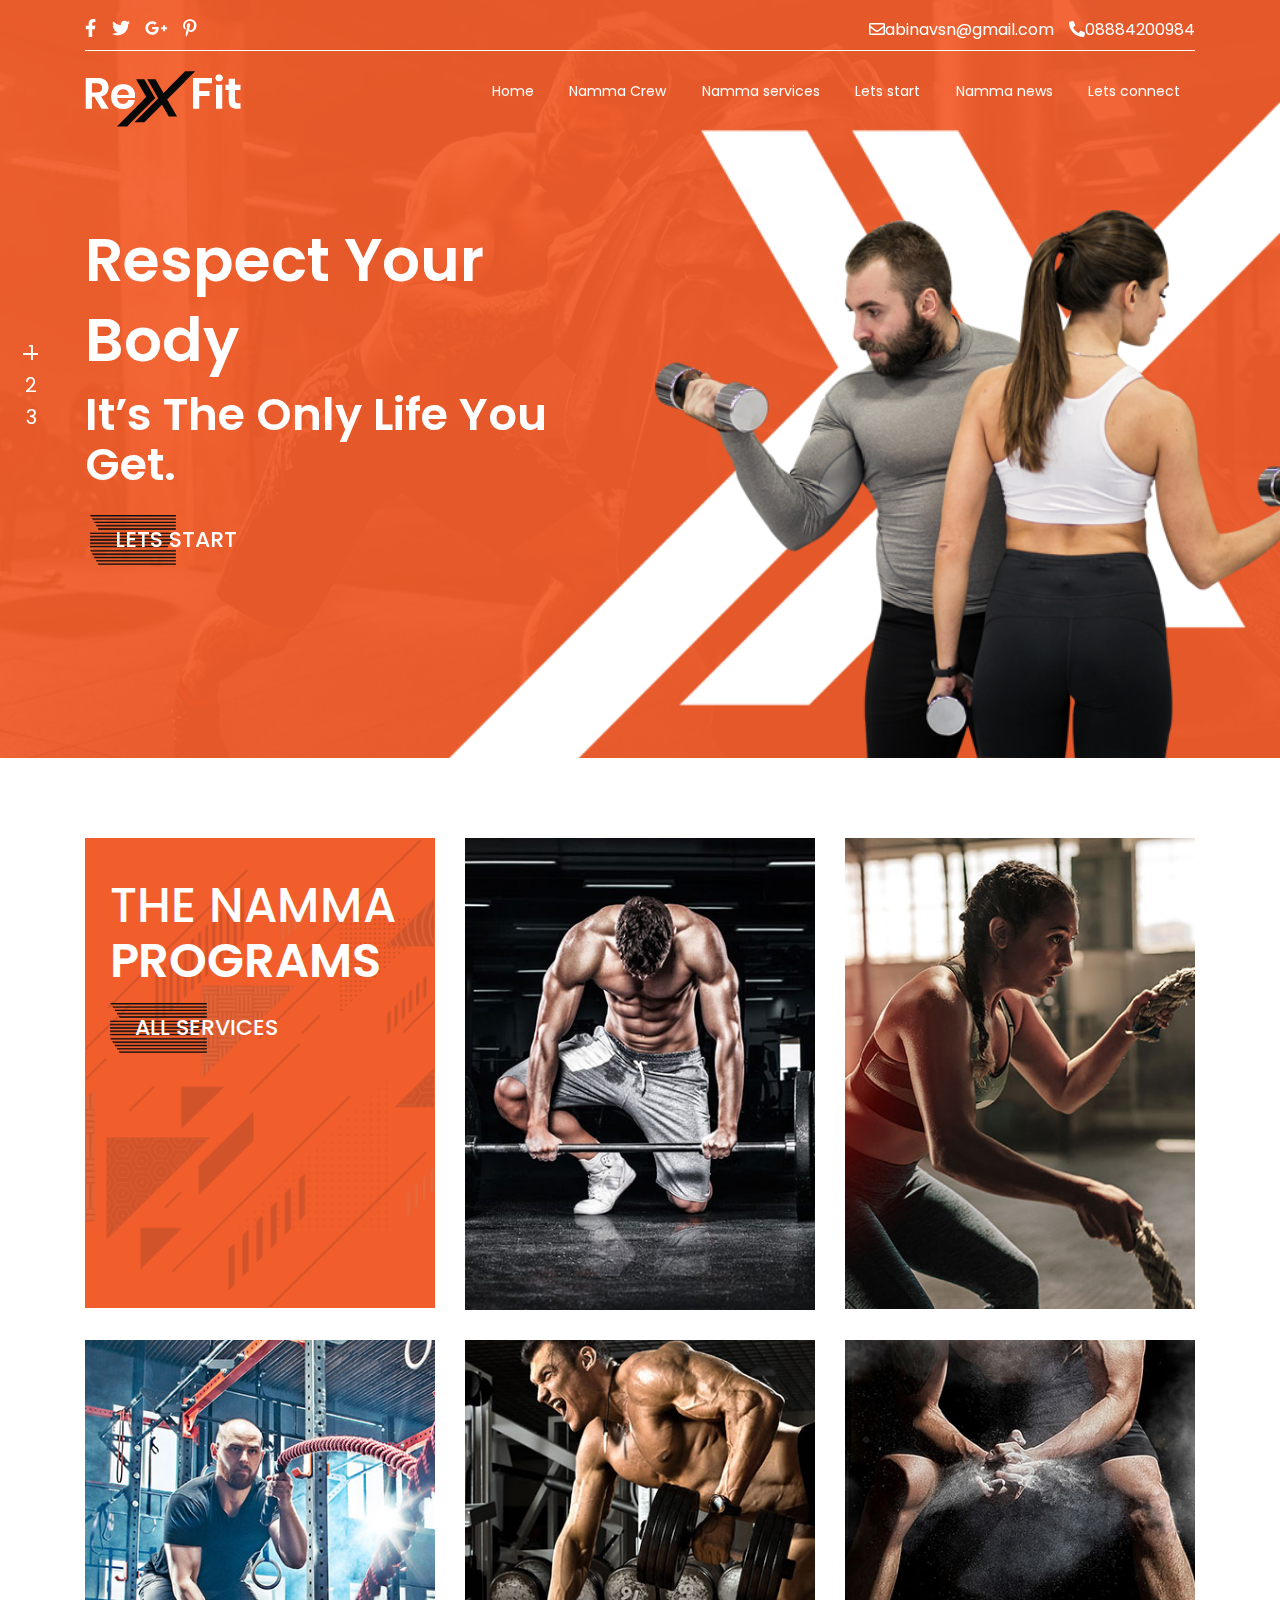
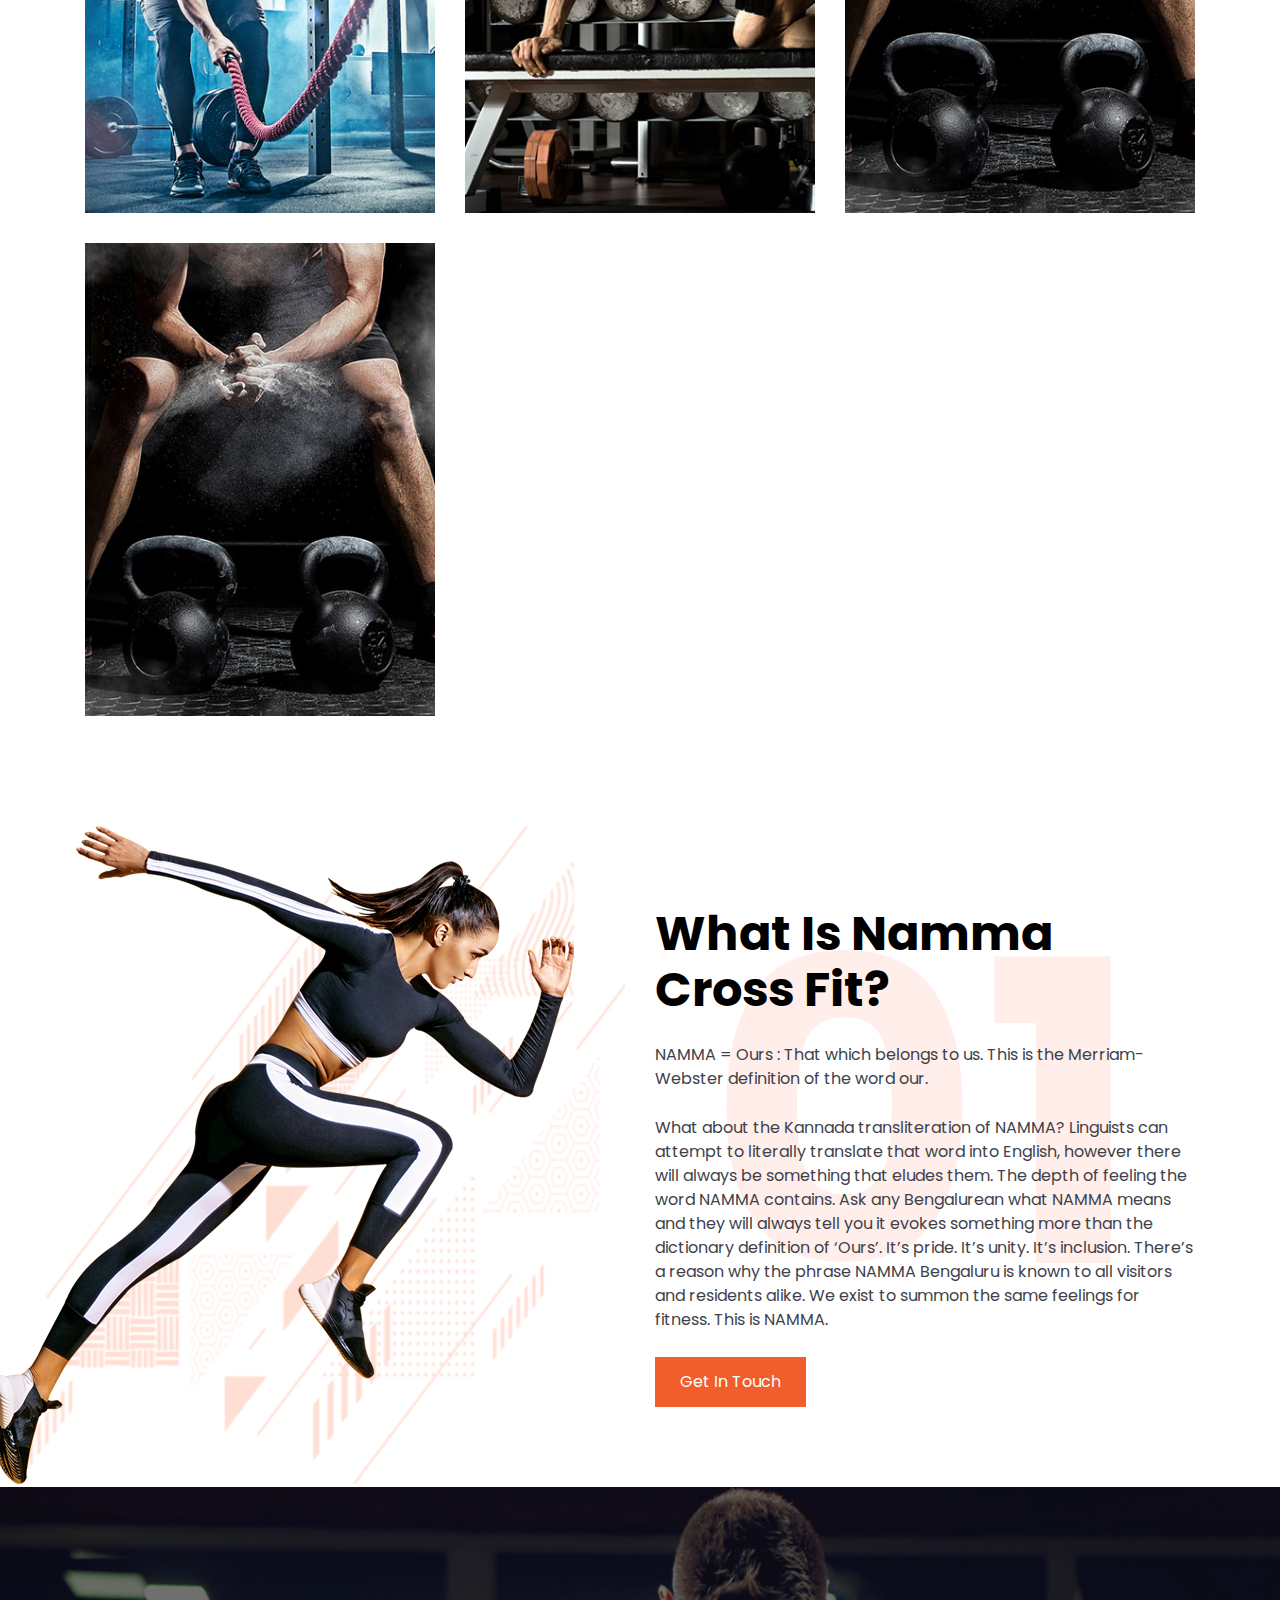
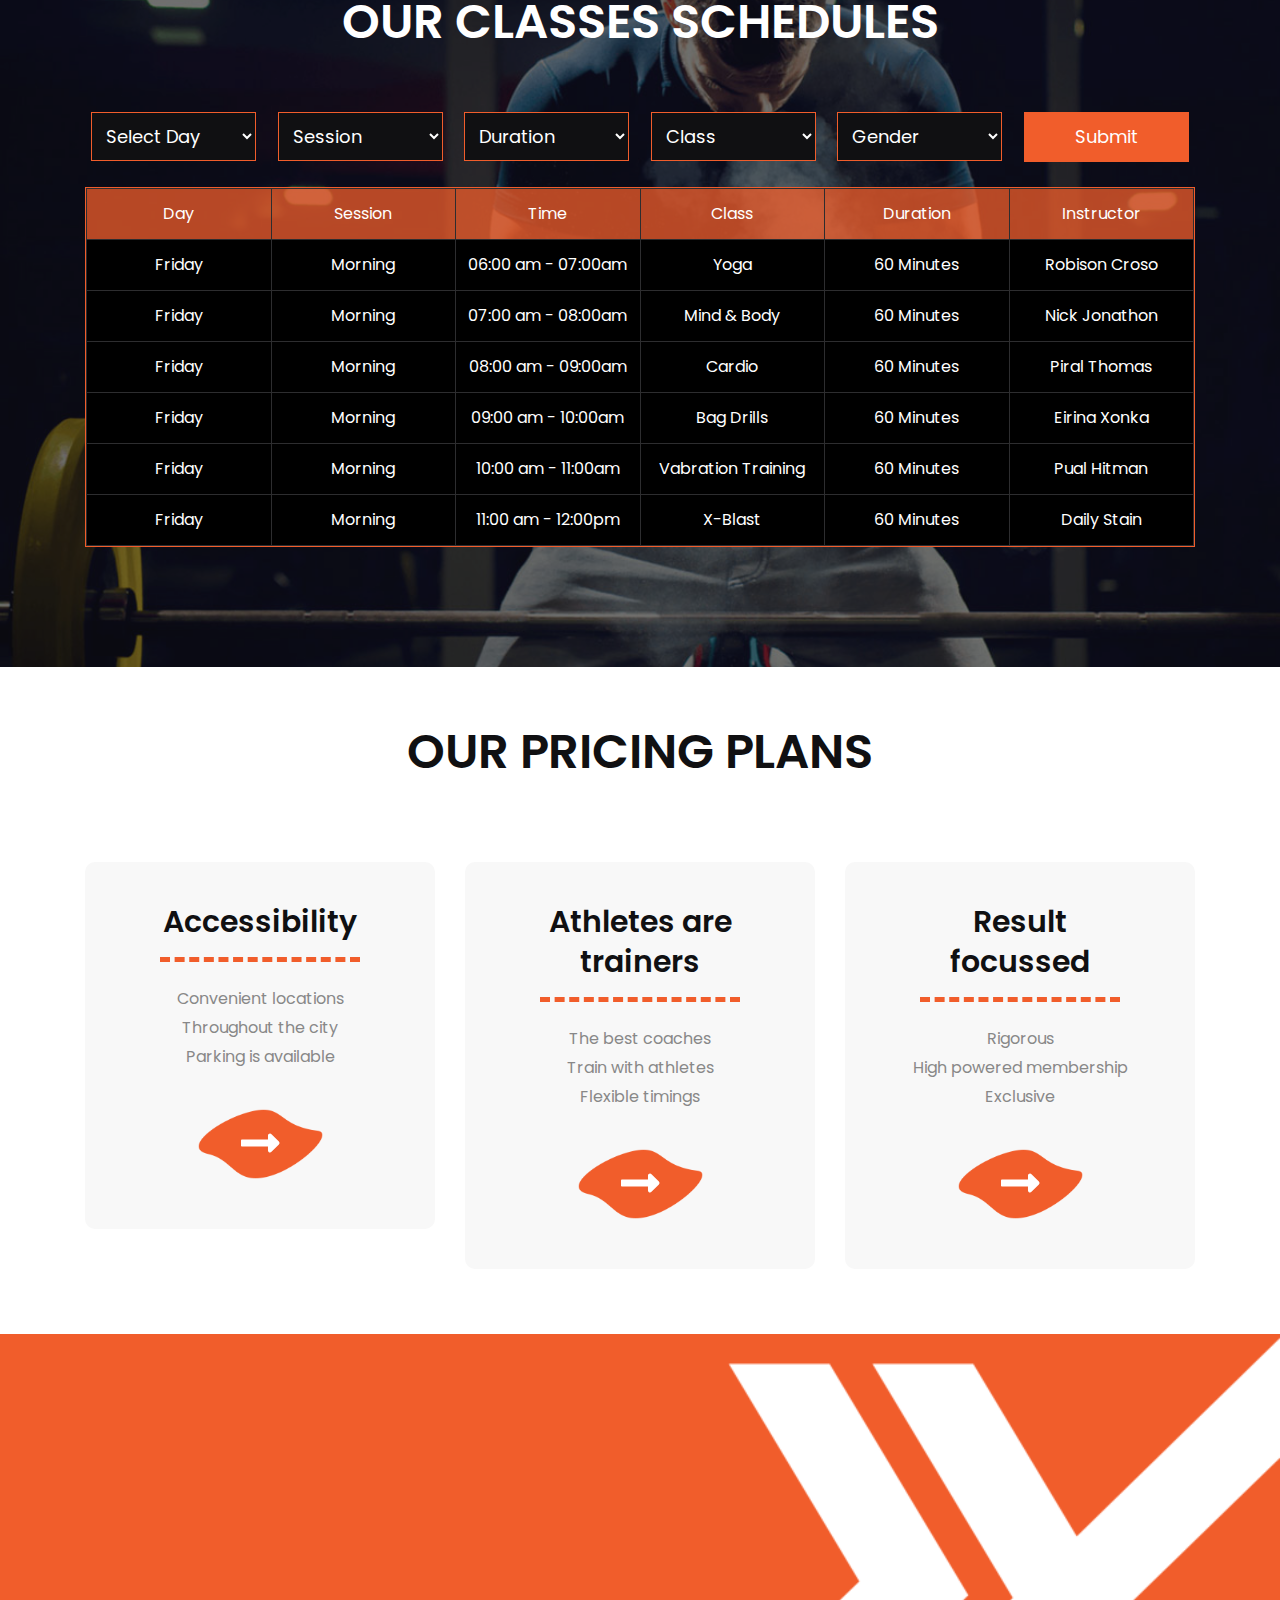
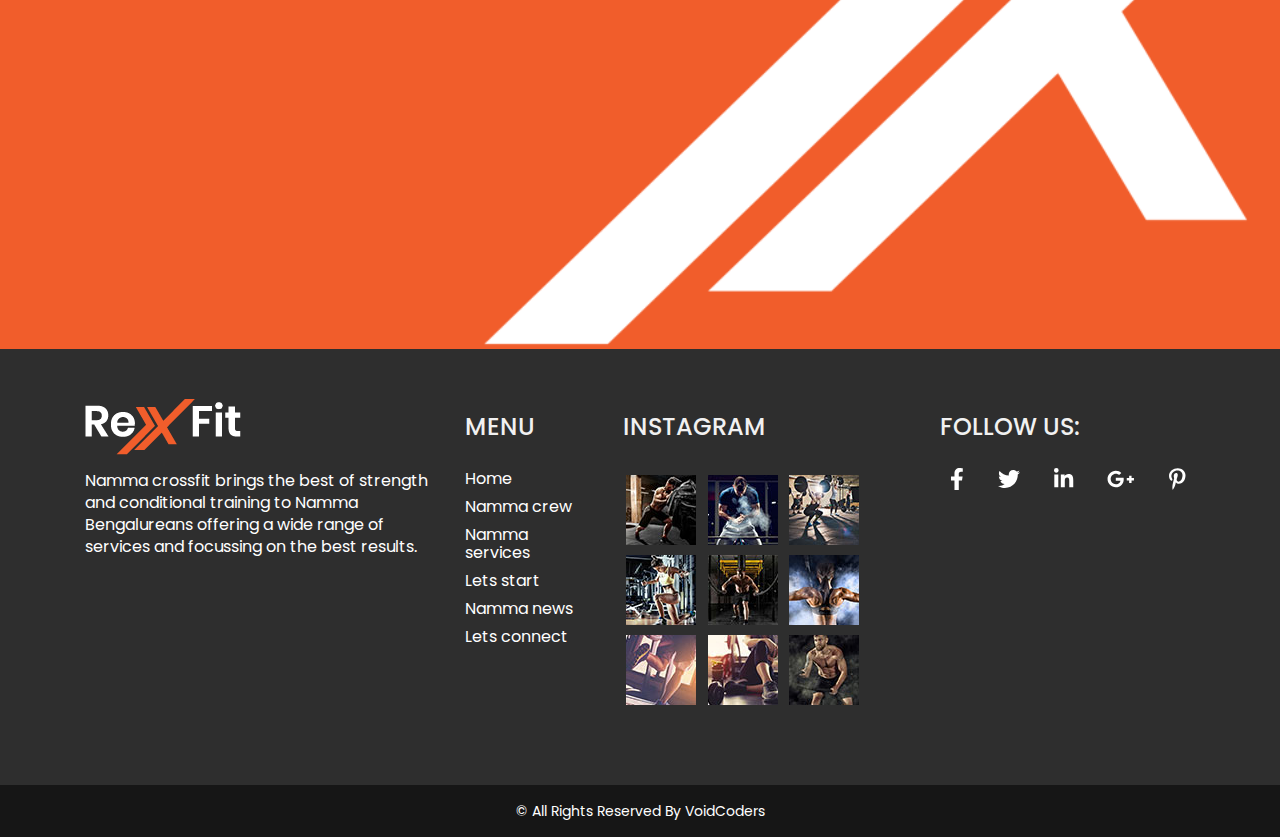
<file: index.html>
<!DOCTYPE html>
<html lang="en">
<!-- Added by HTTrack -->
<meta http-equiv="content-type" content="text/html;charset=UTF-8" /><!-- /Added by HTTrack -->

<head>
    <!--- Basic Page Needs  -->
    <meta charset="utf-8">
    <title>Rexfit</title>
    <meta name="description" content="">
    <meta name="author" content="">
    <meta name="keywords" content="">
    <meta http-equiv="X-UA-Compatible" content="IE=edge">
    <!-- Mobile Specific Meta  -->
    <meta name="viewport" content="width=device-width, initial-scale=1, maximum-scale=1">
    <!-- Google Fonts -->
    <link href="https://fonts.googleapis.com/css?family=Poppins:100,100i,200,200i,300,300i,400,400i,500,500i,600,600i,700,700i,800,800i,900,900i&amp;display=swap" rel="stylesheet">
    <!-- CSS -->
    <!-- Bootstrap CSS -->
    <link rel="stylesheet" href="assets/css/bootstrap.min.css">
    <!-- Jquery ui CSS -->
    <link rel="stylesheet" href="assets/css/jquery-ui.css">
    <!-- Font Awesome 4 CSS -->
    <link rel="stylesheet" href="assets/css/font-awesome.min.css">
    <!-- Flaticon CSS -->
    <link rel="stylesheet" href="assets/css/flaticon/flaticon.css">
    <!-- Font Awesome 5 CSS -->
    <link rel="stylesheet" href="assets/fonts/fontawesome-5/css/all.min.css">
    <!-- Owl Carousel CSS -->
    <link rel="stylesheet" href="assets/css/owl.carousel.min.css">
    <link rel="stylesheet" href="assets/css/owl.theme.default.min.css">
    <!-- Fancybox CSS -->
    <link rel="stylesheet" href="assets/css/jquery.fancybox.min.css" />
    <!-- Animate CSS -->
    <link rel="stylesheet" href="assets/css/animate.css">
    <!-- Staller Nav CSS -->
    <link rel="stylesheet" href="assets/css/stellarnav.min.css">
    <!-- Main StyleSheet CSS -->
    <link rel="stylesheet" href="assets/css/style.css">
    <!-- Favicon -->
    <link rel="shortcut icon" type="image/png" href="assets/img/favicon.ico">
    <!-- HTML5 Shim and Respond.js IE8 support of HTML5 elements and media queries -->
    <!-- WARNING: Respond.js doesn't work if you view the page via file:// -->
    <!--[if lt IE 9]>
        <script src="https://oss.maxcdn.com/libs/html5shiv/3.7.0/html5shiv.js"></script>
        <script src="https://oss.maxcdn.com/libs/respond.js/1.4.2/respond.min.js"></script>
        <![endif]-->
</head>

<body>
    <div id="preloader"></div>
    <!-- Header Area -->
    <header class="header-area rexfit-header rf2h">
        <div class="rf-topbar">
            <div class="container">
                <div class="rft">
                    <div class="row">
                        <div class="col-4 col-sm-4 col-md-6">
                            <div class="tb-social">
                                <ul class="rf-social-icon">
                                    <li><a href="https://www.facebook.com/voidcoders"><i class="fab fa-facebook-f"></i></a></li>
                                    <li><a href="https://twitter.com/VoidCoders"><i class="fab fa-twitter"></i></a></li>
                                    <li><a href="#"><i class="fab fa-google-plus-g"></i></a></li>
                                    <li><a href="https://www.pinterest.com/voidthemes/"><i class="fab fa-pinterest-p"></i></a></li>
                                </ul>
                            </div>
                        </div>
                        <div class="col-8 col-sm-8 col-md-6">
                            <div class="tb-contact">
                                <ul class="tbc-list">
                                    <li><a href="mailto:someone@example.com"><i class="far fa-envelope"></i>abinavsn@gmail.com</a></li>
                                    <li><a href="tel:+44-8787-9494"><i class="fas fa-phone-alt"></i>08884200984</a></li>
                                </ul>
                            </div>
                        </div>
                    </div>
                </div>
            </div>
        </div>
        <div class="rf-navbar">
            <div class="container">
                <div class="row">
                    <div class="col-3">
                        <div class="rf-logo">
                            <img src="assets/img/common/logo-2.png" alt="">
                        </div>
                    </div>
                    <div class="col-9">
                        <div class="stellarnav rexfit-nav">
                            <ul>
                                <li><a href="index.html">Home</a> </li>
                                <li><a href="our-trainers.html">Namma Crew</a></li>
                                <li><a href="classes-1.html">Namma services</a></li>
                                <li><a href="about.html">Lets start</a></li>
                                <li><a href="services.html">Namma news</a></li>
                                <li><a href="services.html">Lets connect</a></li>
                            </ul>
                        </div><!-- .stellarnav -->
                    </div>
                </div>
            </div>
        </div>
    </header>
    <!-- /Header Area -->
    <!-- Hero Area -->
    <section class="hero-area hero_V3">
        <div class="container-fluid">
            <div class="row">
                <div class="col-md-12">
                    <div class="hero1-carousel owl-carousel owl-theme">
                        <div class="item">
                            <div class="hero-content">
                                <div class="row">
                                    <div class="col-md-6">
                                        <div class="hero-text">
                                            <h3> Respect your body</h3>
                                            <p>It’s the only life you get.</p>
                                            <div class="hero-btn">
                                                <a href="#" class="hero3-btn">Lets start</a>
                                            </div>
                                        </div>
                                    </div>
                                    <div class="col-md-6">
                                        <div class="hero-img">
                                            <img src="assets/img/section-img/hero-3-img.png" alt="">
                                        </div>
                                    </div>
                                </div>
                            </div>
                        </div>
                        <div class="item">
                            <div class="hero-content">
                                <div class="row">
                                    <div class="col-md-6">
                                        <div class="hero-text">
                                            <h3>Start Here</h3>
                                            <p>Physical Fitness is Very Important.</p>
                                            <div class="hero-btn">
                                                <a href="#" class="hero3-btn">Contact US</a>
                                            </div>
                                        </div>
                                    </div>
                                    <div class="col-md-6">
                                        <div class="hero-img">
                                            <img src="assets/img/section-img/hero-3-img.png" alt="">
                                        </div>
                                    </div>
                                </div>
                            </div>
                        </div>
                        <div class="item">
                            <div class="hero-content">
                                <div class="row">
                                    <div class="col-md-6">
                                        <div class="hero-text">
                                            <h3>RexFit.</h3>
                                            <p>Physical Fitness is Very Important.</p>
                                            <div class="hero-btn">
                                                <a href="#" class="hero3-btn">Contact US</a>
                                            </div>
                                        </div>
                                    </div>
                                    <div class="col-md-6">
                                        <div class="hero-img">
                                            <img src="assets/img/section-img/hero-3-img.png" alt="">
                                        </div>
                                    </div>
                                </div>
                            </div>
                        </div>
                    </div>
                </div>
            </div>
        </div>
    </section>
    <!-- /Hero Area -->
    <!-- Our Classes Area -->
    <section class="our-classes2-area section-padding">
        <div class="container">
            <div class="row">
                <div class="col-md-4">
                    <div class="classes2-title">
                        <h3>The Namma <span>Programs</span></h3>
                        <a href="classes-1.html" class="hero3-btn">All services</a>
                    </div>
                </div>
                <div class="col-md-4">
                    <div class="single-classes-V2">
                        <div class="sc-img">
                            <img src="assets/img/classes/classes3-1.jpg" alt="">
                        </div>
                        <div class="sc-text">
                            <h4>Membership plans</h4>
                        </div>
                    </div>
                </div>
                <div class="col-md-4">
                    <div class="single-classes-V2">
                        <div class="sc-img">
                            <img src="assets/img/classes/classes3-2.jpg" alt="">
                        </div>
                        <div class="sc-text">
                            <h4>Personal coaching</h4>
                        </div>
                    </div>
                </div>
                <div class="col-md-4">
                    <div class="single-classes-V2">
                        <div class="sc-img">
                            <img src="assets/img/classes/classes3-3.jpg" alt="">
                        </div>
                        <div class="sc-text">
                            <h4> Physiotherapy</h4>
                        </div>
                    </div>
                </div>
                <div class="col-md-4">
                    <div class="single-classes-V2">
                        <div class="sc-img">
                            <img src="assets/img/classes/classes3-4.jpg" alt="">
                        </div>
                        <div class="sc-text">
                            <h4>Sports massage</h4>
                        </div>
                    </div>
                </div>
                <div class="col-md-4">
                    <div class="single-classes-V2">
                        <div class="sc-img">
                            <img src="assets/img/classes/classes3-5.jpg" alt="">
                        </div>
                        <div class="sc-text">
                            <h4> Contrast therapy</h4>
                        </div>
                    </div>
                </div> 
                <div class="col-md-4">
                    <div class="single-classes-V2">
                        <div class="sc-img">
                            <img src="assets/img/classes/classes3-5.jpg" alt="">
                        </div>
                        <div class="sc-text">
                            <h4>ExerSciense by Abinav SN</h4>
                        </div>
                    </div>
                </div>
            </div>
        </div>
    </section>
    <!-- /Our Classes Area -->
    <!-- Get In Touch CSS -->
    <section class="get-in-touch-area2">
        <div class="container">
            <div class="row">
                <div class="col-md-6">
                    <div class="gitouch-img2">
                        <img src="assets/img/section-img/get-your-body-fit-1.png" alt="">
                    </div>
                </div>
                <div class="col-md-6">
                    <div class="gitouch-text">
                        <h3>What is Namma cross fit?</h3>
                        <p> NAMMA = Ours : That which belongs to us.
                            This is the Merriam-Webster definition of the word our.</p>
                        <p>What about the Kannada transliteration of NAMMA?
                            Linguists can attempt to literally translate that word into English, however there will always be something that eludes them. The depth of feeling the word NAMMA contains.
                            Ask any Bengalurean what NAMMA means and they will always tell you it evokes something more than the dictionary definition of ‘Ours’.
                            It’s pride. It’s unity. It’s inclusion. There’s a reason why the phrase NAMMA Bengaluru is known to all visitors and residents alike.
                            We exist to summon the same feelings for fitness.
                            This is NAMMA.
                        </p>
                        <a href="#" class="btn-style-a">Get In Touch</a>
                    </div>
                </div>
            </div>
        </div>
    </section>
    <!-- /Get In Touch CSS -->
    <!-- Our Classes Schedule -->
    <section class="our-classes-schedule section-padding">
        <div class="container">
            <div class="row">
                <div class="col-md-12">
                    <div class="classes-schedule-wrapper">
                        <h3>our classes SCHEDULEs</h3>
                        <div class="class-schedule">
                            <div class="cs-time-filter">
                                <form class="sct-f">
                                    <select name="day" id="cs-day" class="sct-control">
                                        <option value="0">Select Day</option>
                                        <option value="1">Saturday</option>
                                        <option value="2">Sunday</option>
                                        <option value="3">Monday</option>
                                        <option value="4">Tuesday</option>
                                        <option value="5">Wednesday</option>
                                        <option value="6">Thursday</option>
                                        <option value="7">Friday</option>
                                    </select>
                                    <select name="cs-session" id="cs-session" class="sct-control">
                                        <option value="0">Session</option>
                                        <option value="1">Morning</option>
                                        <option value="2">Day</option>
                                        <option value="3">Evening</option>
                                    </select>
                                    <select name="cs-duaration" id="cs-duaration" class="sct-control">
                                        <option value="0">Duration</option>
                                        <option value="1">30 Min</option>
                                        <option value="2">1 Hour</option>
                                        <option value="3">2 Hour</option>
                                        <option value="4">3 Hour</option>
                                    </select>
                                    <select name="cs-class" id="cs-class" class="sct-control">
                                        <option value="0">Class</option>
                                        <option value="1">Yoga</option>
                                        <option value="2">Cardio</option>
                                        <option value="3">X-Blast</option>
                                    </select>
                                    <select name="cs-gentder" id="cs-gender" class="sct-control">
                                        <option value="0">Gender</option>
                                        <option value="1">Male</option>
                                        <option value="2">Female</option>
                                    </select>
                                    <input type="submit" id="cs-submit" class="sct-control input-btn-a">
                                </form>
                            </div>
                            <div class="cs-time-table">
                                <table class="cst-table">
                                    <thead>
                                        <tr>
                                            <th>Day</th>
                                            <th>Session</th>
                                            <th>Time</th>
                                            <th>Class</th>
                                            <th>Duration</th>
                                            <th>Instructor</th>
                                        </tr>
                                    </thead>
                                    <tbody>
                                        <tr>
                                            <td>Friday</td>
                                            <td>Morning</td>
                                            <td>06:00 am -
                                                07:00am</td>
                                            <td>Yoga</td>
                                            <td>60 Minutes</td>
                                            <td>Robison Croso</td>
                                        </tr>
                                        <tr>
                                            <td>Friday</td>
                                            <td>Morning</td>
                                            <td>07:00 am -
                                                08:00am</td>
                                            <td>Mind & Body</td>
                                            <td>60 Minutes</td>
                                            <td>Nick Jonathon</td>
                                        </tr>
                                        <tr>
                                            <td>Friday</td>
                                            <td>Morning</td>
                                            <td>08:00 am -
                                                09:00am</td>
                                            <td>Cardio</td>
                                            <td>60 Minutes</td>
                                            <td>Piral Thomas</td>
                                        </tr>
                                        <tr>
                                            <td>Friday</td>
                                            <td>Morning</td>
                                            <td>09:00 am -
                                                10:00am</td>
                                            <td>Bag Drills</td>
                                            <td>60 Minutes</td>
                                            <td>Eirina Xonka</td>
                                        </tr>
                                        <tr>
                                            <td>Friday</td>
                                            <td>Morning</td>
                                            <td>10:00 am -
                                                11:00am</td>
                                            <td>Vabration Training</td>
                                            <td>60 Minutes</td>
                                            <td>Pual Hitman</td>
                                        </tr>
                                        <tr>
                                            <td>Friday</td>
                                            <td>Morning</td>
                                            <td>11:00 am -
                                                12:00pm</td>
                                            <td>X-Blast</td>
                                            <td>60 Minutes</td>
                                            <td>Daily Stain</td>
                                        </tr>
                                    </tbody>
                                </table>
                            </div>
                        </div>
                    </div>
                </div>
            </div>
        </div>
    </section>
    <!-- /Our Classes Schedule -->
    <!-- Pricing Area -->
    <section class="pricing-area">
        <div class="container">
            <div class="row">
                <div class="col-md-12">
                    <div class="section-titleV2">
                        <h3>our pricing plans</h3>
                    </div>
                </div>
            </div>
            <div class="row">
                <div class="col-md-4">
                    <div class="single-pricing">
                        <div class="sp-price">
                            <h4>Accessibility</h4>
                        </div>
                        <ul class="sp-features">
                            <li>Convenient locations</li>
                            <li>Throughout the city</li>
                            <li>Parking is available</li>
                        </ul>
                        <a href="#" class="sp-btn"><i class="fas fa-long-arrow-alt-right"></i></a>
                    </div>
                </div>
                <div class="col-md-4">
                    <div class="single-pricing">
                        <div class="sp-price">
                            <h4>Athletes are trainers</h4>
                        </div>
                        <ul class="sp-features">
                            <li>The best coaches</li>
                            <li>Train with athletes</li>
                            <li>Flexible timings</li>
                        </ul>
                        <a href="#" class="sp-btn"><i class="fas fa-long-arrow-alt-right"></i></a>
                    </div>
                </div>
                <div class="col-md-4">
                    <div class="single-pricing">
                        <div class="sp-price">
                            <h4>Result focussed</h4>
                        </div>
                        <ul class="sp-features">
                            <li>Rigorous</li>
                            <li>High powered membership</li>
                            <li>Exclusive</li>
                        </ul>
                        <a href="#" class="sp-btn"><i class="fas fa-long-arrow-alt-right"></i></a>
                    </div>
                </div>
            </div>
        </div>
    </section>
    <!-- /Pricing Area -->
    <!-- Get In Touch CSS -->
    <section class="get-in-touch3-area">
        <div class="container">
            <div class="row">
                <div class="col-md-8 wow fadeInLeft" data-wow-delay=".25s">
                    <div class="gita-text">
                        <h3> The man behind Namma crossfit, Abinav SN</h3>
                        <p>Being extremely fit among his peers, Abinav trained them in more than just sporting techniques. He professed fitness as a way of life.</p>
                        <a href="#" class="btn-style-b">Namma Services</a>
                    </div>
                </div>
                <div class="col-md-4 wow fadeInRight" data-wow-delay=".35s">
                    <div class="gita-img">
                        <img src="assets/img/section-img/get-in-touch-1.png" alt="">
                    </div>
                </div>
            </div>
        </div>
    </section>
    <!-- /Get In Touch CSS -->
    <!-- Footer Area -->
    <footer class="footer-area">
        <div class="footer-widget-area">
            <div class="container">
                <div class="row">
                    <div class="col-md-4">
                        <div class="footer-widget footer-log-text">
                            <div class="footer-logo">
                                <img src="assets/img/common/logo.png" alt="">
                            </div>
                            <div class="footer-text">
                                <p> Namma crossfit brings the best of strength and conditional training to Namma Bengalureans offering a wide range of services and focussing on the best results.</p>
                            </div>
                        </div>
                    </div>
                    <div class="col-md-5">
                        <div class="row">
                            <div class="col-md-4">
                                <div class="footer-widget">
                                    <h4>Menu</h4>
                                    <ul class="flinks">
                                        <li><a href="index.html">Home</a></li>
                                        <li><a href="our-trainers.html">Namma crew</a></li>
                                        <li><a href="classes-1.html">Namma services</a></li>
                                        <li><a href="about.html">Lets start</a></li>
                                        <li><a href="services.html">Namma news</a></li>
                                        <li><a href="schedule-1.html">Lets connect</a></li>
                                    </ul>
                                </div>
                            </div>
                            <div class="col-md-8">
                                <div class="footer-widget">
                                    <h4>Instagram</h4>
                                    <ul class="insta-img-list">
                                        <li>
                                            <img src="assets/img/instagram-img/1.jpg" alt="">
                                        </li>
                                        <li>
                                            <img src="assets/img/instagram-img/2.jpg" alt="">
                                        </li>
                                        <li>
                                            <img src="assets/img/instagram-img/3.jpg" alt="">
                                        </li>
                                        <li>
                                            <img src="assets/img/instagram-img/4.jpg" alt="">
                                        </li>
                                        <li>
                                            <img src="assets/img/instagram-img/5.jpg" alt="">
                                        </li>
                                        <li>
                                            <img src="assets/img/instagram-img/6.jpg" alt="">
                                        </li>
                                        <li>
                                            <img src="assets/img/instagram-img/7.jpg" alt="">
                                        </li>
                                        <li>
                                            <img src="assets/img/instagram-img/8.jpg" alt="">
                                        </li>
                                        <li>
                                            <img src="assets/img/instagram-img/9.jpg" alt="">
                                        </li>
                                    </ul>
                                </div>
                            </div>
                        </div>
                    </div>
                    <div class="col-md-3">
                        <div class="footer-widget">
                            <h4>follow us:</h4>
                            <div class="follow-social">
                                <ul class="fsc-social">
                                    <li><a href="https://www.facebook.com/voidcoders"><i class="fab fa-facebook-f"></i></a></li>
                                    <li><a href="https://twitter.com/VoidCoders"><i class="fab fa-twitter"></i></a></li>
                                    <li><a href="https://www.linkedin.com/company/voidcoders/about/"><i class="fab fa-linkedin-in"></i></a></li>
                                    <li><a href="#"><i class="fab fa-google-plus-g"></i></a></li>
                                    <li><a href="https://www.pinterest.com/voidthemes/"><i class="fab fa-pinterest-p"></i></a></li>
                                </ul>
                            </div>
                        </div>
                    </div>
                </div>
            </div>
        </div>
        <div class="footer-copyright">
            <div class="container">
                <div class="row">
                    <div class="col-md-12">
                        <div class="copyright-text">
                            <p>© All Rights Reserved By VoidCoders</p>
                        </div>
                    </div>
                </div>
            </div>
        </div>
    </footer>
    <!-- /Footer Area -->
    <!-- Scripts -->
    <!-- jQuery Plugin -->
    <script src="assets/js/jquery-3.2.0.min.js"></script>
    <!-- Jquery UI -->
    <script src="assets/js/jquery-ui.js"></script>
    <!-- Jquery Migrate -->
    <script src="assets/js/jquery-migrate-3.0.1.js"></script>
    <script src="assets/js/jquery.min.js"></script>
    <!-- Jquery Mobile -->
    <script src="assets/js/jquery.mobile.custom.min.js"></script>
    <!-- Owl Carousel Plugin -->
    <script src="assets/js/owl.carousel.min.js"></script>
    <!-- Main Counterup Plugin-->
    <script src="assets/js/jquery.counterup.min.js"></script>
    <!-- Countdown Plugin-->
    <script src="assets/js/countdown.js"></script>
    <!-- Stellarnav plugin -->
    <script src="assets/js/stellarnav.min.js"></script>
    <!-- ScrollUp Plugin -->
    <script src="assets/js/jquery.scrollUp.js"></script>
    <!-- Waypoints plugin -->
    <script src="assets/js/jquery.waypoints.min.js"></script>
    <!-- Waypoints plugin -->
    <script src="assets/js/shuffle.min.js"></script>
    <!-- Fancybox JS -->
    <script src="assets/js/jquery.fancybox.min.js"></script>
    <!-- Font Awesome 5 JS -->
    <script src="assets/fonts/fontawesome-5/js/all.min.js"></script>
    <!-- WoW JS -->
    <script src="assets/js/wow.min.js"></script>
    <!-- Bootstrap JS -->
    <script src="assets/js/bootstrap.min.js"></script>
    <!-- Main Script -->
    <script src="assets/js/theme.js"></script>
</body>
<!-- Mirrored from demo.voidcoders.com/htmldemo/rexfit/main-files/index-3.html by HTTrack Website Copier/3.x [XR&CO'2014], Thu, 23 Jan 2020 10:47:23 GMT -->

</html>
</file>
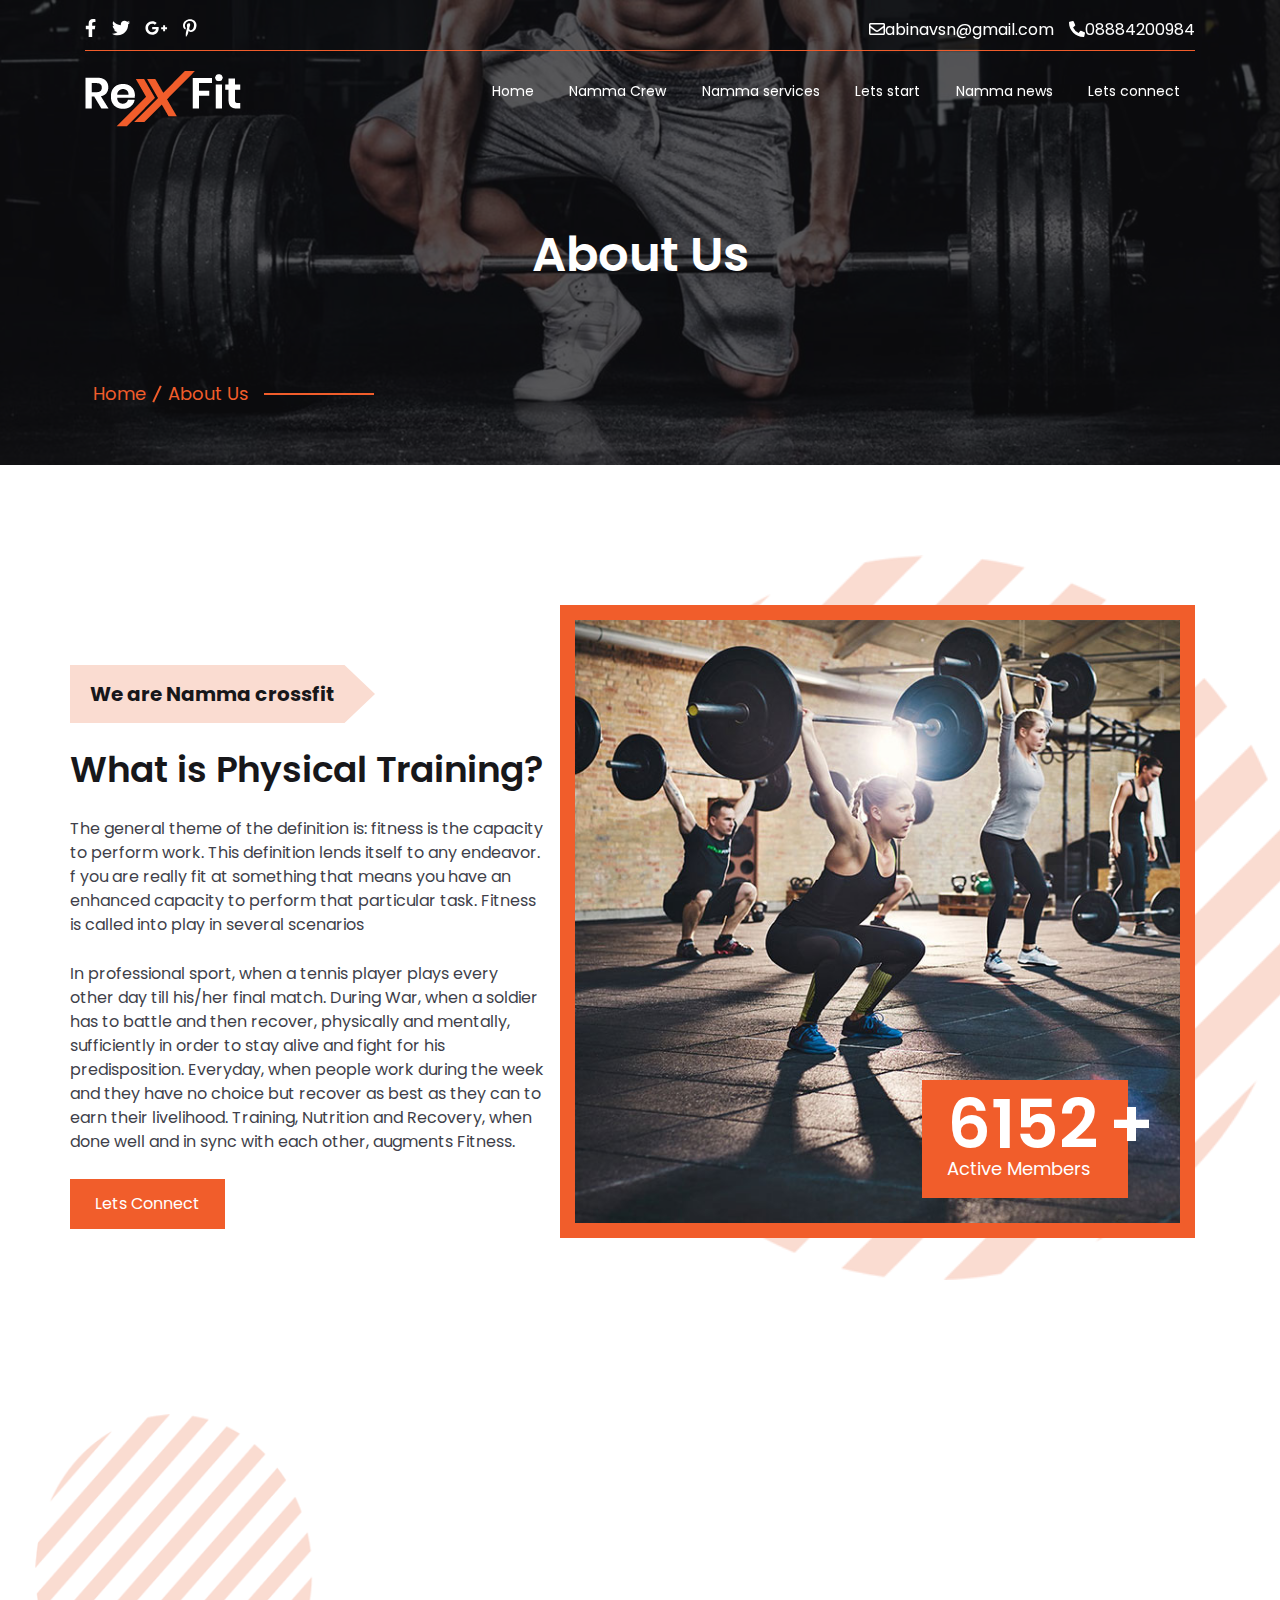
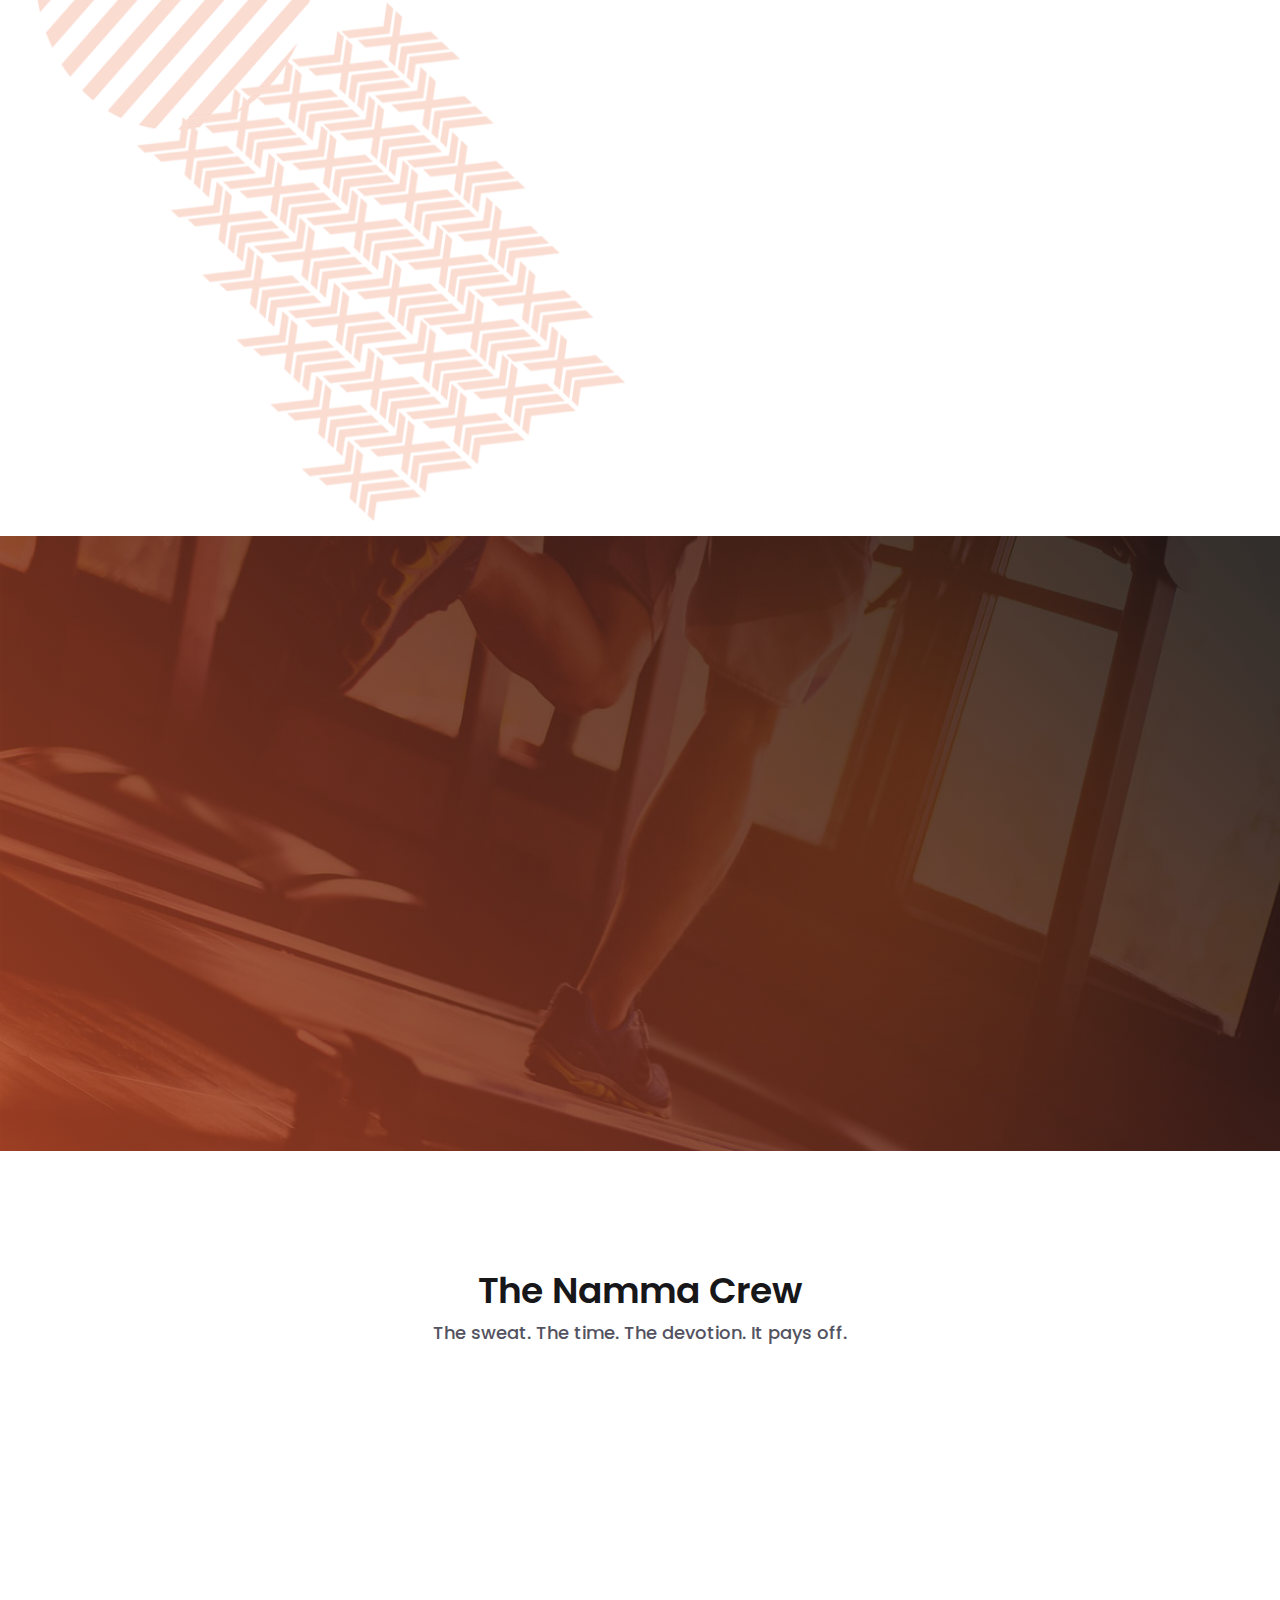
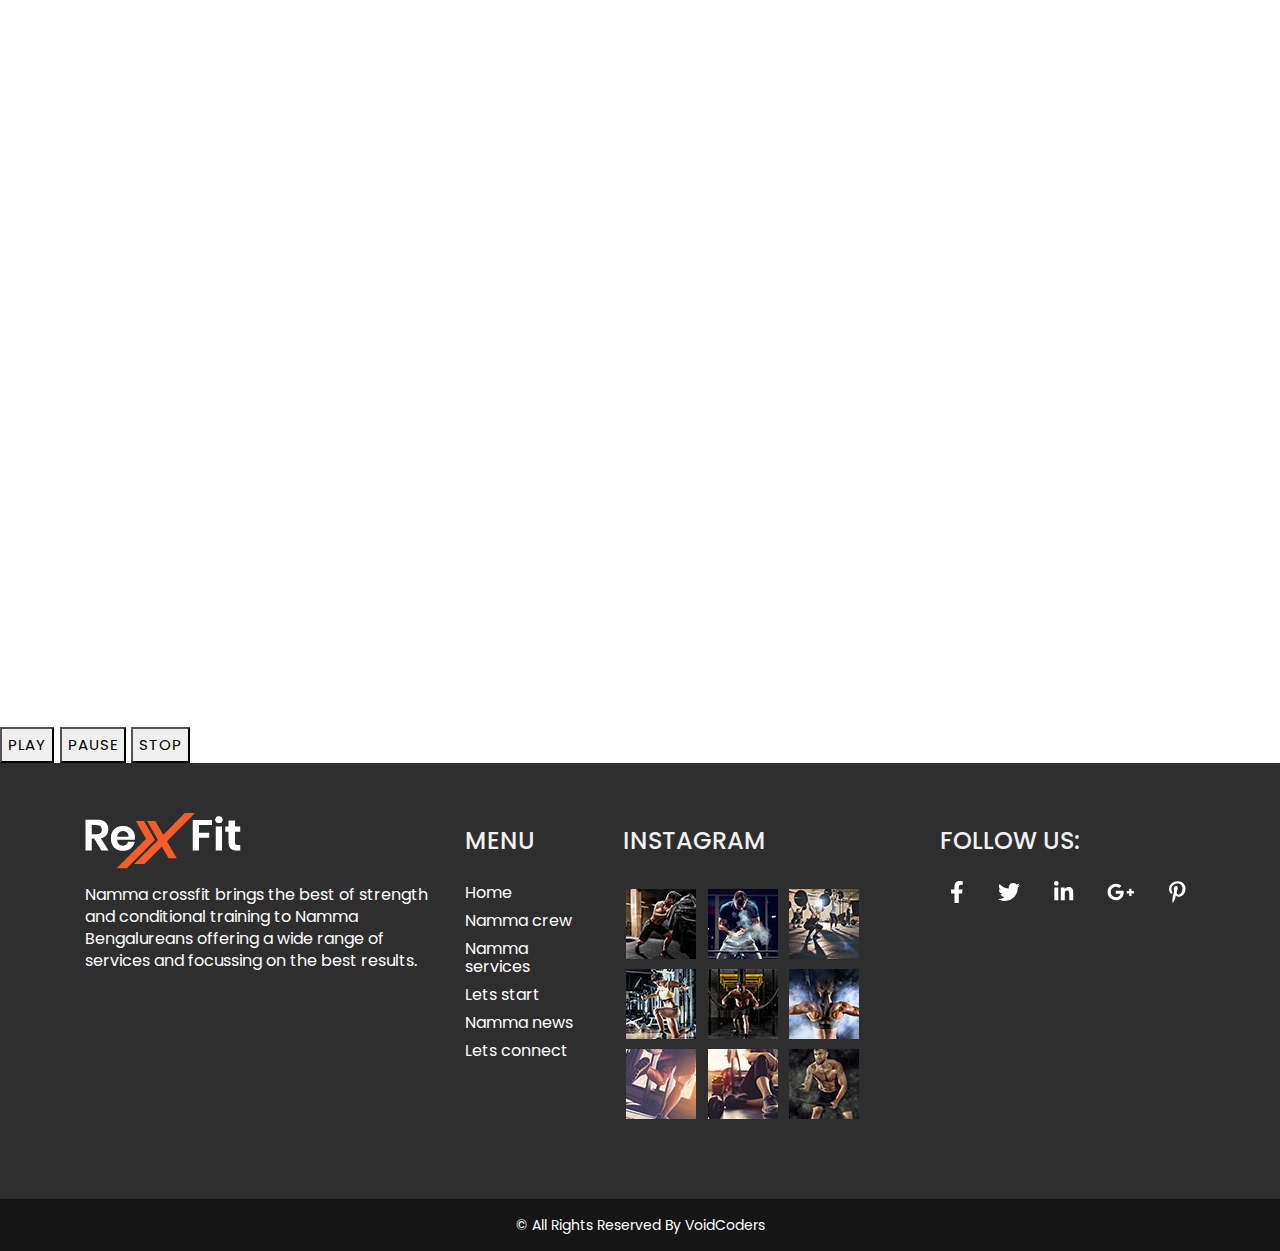
<file: about.html>
<!DOCTYPE html>
<html lang="en">


<!-- Mirrored from demo.voidcoders.com/htmldemo/rexfit/main-files/about.html by HTTrack Website Copier/3.x [XR&CO'2014], Thu, 23 Jan 2020 10:47:25 GMT -->
<!-- Added by HTTrack --><meta http-equiv="content-type" content="text/html;charset=UTF-8" /><!-- /Added by HTTrack -->
<head>
    <!--- Basic Page Needs  -->
    <meta charset="utf-8">
    <title>Rexfit - About</title>
    <meta name="description" content="">
    <meta name="author" content="">
    <meta name="keywords" content="">
    <meta http-equiv="X-UA-Compatible" content="IE=edge">

    <!-- Mobile Specific Meta  -->
    <meta name="viewport" content="width=device-width, initial-scale=1, maximum-scale=1">

    <!-- Google Fonts -->
    <link href="https://fonts.googleapis.com/css?family=Poppins:100,100i,200,200i,300,300i,400,400i,500,500i,600,600i,700,700i,800,800i,900,900i&amp;display=swap" rel="stylesheet">

    <!-- CSS -->
    <!-- Bootstrap CSS -->
    <link rel="stylesheet" href="assets/css/bootstrap.min.css">
    <!-- Jquery ui CSS -->
    <link rel="stylesheet" href="assets/css/jquery-ui.css">
    <!-- Font Awesome 4 CSS -->
    <link rel="stylesheet" href="assets/css/font-awesome.min.css">
    <!-- Flaticon CSS -->
    <link rel="stylesheet" href="assets/css/flaticon/flaticon.css">
    <!-- Font Awesome 5 CSS -->
    <link rel="stylesheet" href="assets/fonts/fontawesome-5/css/all.min.css">
    <!-- Owl Carousel CSS -->
    <link rel="stylesheet" href="assets/css/owl.carousel.min.css">
    <link rel="stylesheet" href="assets/css/owl.theme.default.min.css">
    <!-- Fancybox CSS -->
    <link rel="stylesheet" href="assets/css/jquery.fancybox.min.css" />
    <!-- Animate CSS -->
    <link rel="stylesheet" href="assets/css/animate.css">
    <!-- Staller Nav CSS -->
    <link rel="stylesheet" href="assets/css/stellarnav.min.css">
    <!-- Main StyleSheet CSS -->
    <link rel="stylesheet" href="assets/css/style.css">

    <!-- Favicon -->
    <link rel="shortcut icon" type="image/png" href="assets/img/favicon.ico">
    <!-- HTML5 Shim and Respond.js IE8 support of HTML5 elements and media queries -->
    <!-- WARNING: Respond.js doesn't work if you view the page via file:// -->
    <!--[if lt IE 9]>
        <script src="https://oss.maxcdn.com/libs/html5shiv/3.7.0/html5shiv.js"></script>
        <script src="https://oss.maxcdn.com/libs/respond.js/1.4.2/respond.min.js"></script>
        <![endif]-->
</head>

<body>
    <div id="preloader"></div>

    <!-- Header Area -->
    <header class="header-area rexfit-header">
        <div class="rf-topbar">
            <div class="container">
                <div class="rft">
                    <div class="row">
                        <div class="col-4 col-sm-4 col-md-6">
                            <div class="tb-social">
                                <ul class="rf-social-icon">
                                    <li><a href="https://www.facebook.com/voidcoders"><i class="fab fa-facebook-f"></i></a></li>
                                    <li><a href="https://twitter.com/VoidCoders"><i class="fab fa-twitter"></i></a></li>
                                    <li><a href="#"><i class="fab fa-google-plus-g"></i></a></li>
                                    <li><a href="https://www.pinterest.com/voidthemes/"><i class="fab fa-pinterest-p"></i></a></li>
                                </ul>
                            </div>
                        </div>
                        <div class="col-8 col-sm-8 col-md-6">
                            <div class="tb-contact">
                                <ul class="tbc-list">
                                    <li><a href="abinavsn@gmail.com"><i class="far fa-envelope"></i>abinavsn@gmail.com</a></li>
                                    <li><a href="tel:+08884200984"><i class="fas fa-phone-alt"></i>08884200984</a></li>
                                </ul>
                            </div>
                        </div>
                    </div>
                </div>
            </div>
        </div>
        <div class="rf-navbar">
            <div class="container">
                <div class="row">
                    <div class="col-3">
                        <div class="rf-logo">
                            <img src="assets/img/common/logo.png" alt="">
                        </div>
                    </div>
                    <div class="col-9">
                        <div class="stellarnav rexfit-nav">
                            <ul>
                                <li><a href="index.html">Home</a> </li>
                                <li><a href="about.html">Namma Crew</a></li>
                                <li><a href="services.html">Namma services</a></li>
                                <li><a href="start.html">Lets start</a></li>
                                <li><a href="news.html">Namma news</a></li>
                                <li><a href="contact.html">Lets connect</a></li>
                            </ul>
                        </div><!-- .stellarnav -->
                    </div>
                </div>
            </div>
        </div>
    </header>
    <!-- /Header Area -->

    <!-- Page Title Area -->
    <section class="page-title-area">
        <div class="pta-bg">
            <img src="assets/img/bg/pta-1.jpg" alt="">
        </div>
        <div class="container">
            <div class="row">
                <div class="col-md-12">
                    <div class="page-titleV1">
                        <h2>About Us</h2>
                    </div>
                </div>
            </div>
            <div class="row">
                <div class="col-md-12">
                    <div class="breadcrumbV1">
                        <ul>
                            <li><a href="#">Home</a></li>
                            <li>About Us</li>
                        </ul>
                    </div>
                </div>
            </div>
        </div>
    </section>
    <!-- /Page Title Area -->

    
    
    <!-- Our Classes Are Better Area -->
    <section class="our-classes-better">
        <div class="container">
            <div class="row">
                <div class="col-md-5 no-pad wow fadeInLeft" data-wow-delay=".25s">
                    <div class="ocb-text-area">
                        <div class="ocb-title">
                            <h4> We are Namma crossfit </h4>
                            <h3> What is Physical Training? </h3>
                        </div>
                        <div class="ocb-text">
                            <p>The general theme of the definition is: fitness is the capacity to perform work. This definition lends itself to any endeavor. f you are really fit at something that means you have an enhanced capacity to perform that particular task. Fitness is called into play in several scenarios</p>
                            <p>In professional sport, when a tennis player plays every other day till his/her final match. During War, when a soldier has to battle and then recover, physically and mentally, sufficiently in order to stay alive and fight for his predisposition. Everyday, when people work during the week and they have no choice but recover as best as they can to earn their livelihood. Training, Nutrition and Recovery, when done well and in sync with each other, augments Fitness.</p>
                            <a href="#" class="btn-style-a">Lets Connect</a>
                        </div>
                    </div>
                </div>
                <div class="col-md-7">
                    <div class="ocb-img-area">
                        <div class="ocb-img wow fadeInRight" data-wow-delay=".35s">
                            <img src="assets/img/section-img/about-1.jpg" alt="">
                        </div>
                        <div class="ocb-counter">
                            <div class="active-member-counter">
                                <h4><span class="counter-up">6152</span>+</h4>
                                <p>Active Members</p>
                            </div>
                        </div>
                    </div>
                </div>
            </div>
        </div>
    </section>
    <!-- /Our Classes Are Better Area -->

    <!-- Our Classes Are Better Area -->
    <section class="fitness-video section-padding">
        <div class="container">
            <div class="row">
                <div class="col-md-6">
                    <div class="fvideo-img-area">
                        <div class="ocb-img wow fadeInLeft" data-wow-delay=".35s">
                            <img src="assets/img/section-img/getintouch-fitness.jpg" alt="">
                            <div class="fvdimg-btn">
                                <img src="assets/img/section-img/getintouch-fitness-vid-btn.jpg" alt="">
                                <div class="bpw-btn">
                                    <div class="pulse-box">
                                        <div class="pulse-css">
                                            <a href="#" data-toggle="modal" data-target="#modal-YTplayer" id="YTopen">
                                                <i class="fa fa-play" aria-hidden="true"></i>
                                            </a>
                                            
                                        </div>
                                    </div>
                                
                                </div>
                            </div>
                        </div>
                        
                    </div>
                </div>
                <div class="col-md-6 no-pad wow fadeInRight" data-wow-delay=".25s">
                    <div class="ocb-text2-area">
                        <div class="ocb-title">
                            <h3>Strength and Conditional Training</h3>
                        </div>
                        <div class="ocb-text">
                            <p>Strength and Conditioning training involves a wide range of exercises developed to build a variety of skills with a focus on mind, mobility, stability, strength, endurance, power, speed, agility and performance.</p>
                            <p>A key point to remember is a balanced training program that includes a range of Strength and Conditioning exercises will provide a strong foundation in developing the necessary skills to enjoy any chosen sport or activity.</p>
                            <a href="#" class="btn-style-a">Lets Connect</a>
                        </div>
                    </div>
                </div>
                
            </div>
        </div>
    </section>
    <!-- /Our Classes Are Better Area -->
    
    


    <!-- Get In Touch CSS -->
    <section class="get-in-touch-area">
        <div class="container">
            <div class="row">
                <div class="col-md-8 wow fadeInLeft" data-wow-delay=".25s">
                    <div class="gita-text">
                        <h3>The man behind Namma crossfit, Abinav SN </h3>
                        <p>Being extremely fit among his peers, Abinav trained them in more than just sporting techniques. He professed fitness as a way of life.</p>
                        <a href="#" class="btn-style-a">Namma service</a>
                    </div>
                </div>
                <div class="col-md-4 wow fadeInRight" data-wow-delay=".35s">
                    <div class="gita-img">
                        <img src="assets/img/section-img/get-in-touch-1.png" alt="">
                    </div>
                </div>
            </div>
        </div>
    </section>
    <!-- /Get In Touch CSS -->


    <!-- Our Trainers Area -->
    <section class="our-trainers-area">
        <div class="container">
            <div class="row">
                <div class="col-md-12">
                    <div class="section-titleV1">
                        <h3>The Namma Crew</h3>
                        <p> The sweat. The time. The devotion. It pays off. </p>
                    </div>
                </div>
            </div>
            <div class="row">
                <div class="col-md-4 wow fadeInUp" data-wow-delay=".15s">
                    <div class="single-trainer">
                        <div class="st-img">
                            <img src="assets/img/trainer/1.jpg" alt="">
                        </div>
                        <div class="st-info">
                            <h4><a href="trainer-details-1.html">Jonathon Roso</a></h4>
                            <p>Lead Trainer</p>
                            <ul class="st-social-list">
                                <li><a href="#"><i class="fab fa-facebook-f"></i></a></li>
                                <li><a href="#"><i class="fab fa-twitter"></i></a></li>
                                <li><a href="#"><i class="fab fa-linkedin-in"></i></a></li>
                                <li><a href="#"><i class="fab fa-google-plus-g"></i></a></li>
                                <li><a href="#"><i class="fab fa-pinterest-p"></i></a></li>
                            </ul>
                        </div>
                    </div>
                </div>
                <div class="col-md-4 wow fadeInUp" data-wow-delay=".35s">
                    <div class="single-trainer">
                        <div class="st-img">
                            <img src="assets/img/trainer/2.jpg" alt="">
                        </div>
                        <div class="st-info">
                            <h4><a href="trainer-details-1.html">Nick Morison</a></h4>
                            <p>Senior Trainer</p>
                            <ul class="st-social-list">
                                <li><a href="#"><i class="fab fa-facebook-f"></i></a></li>
                                <li><a href="#"><i class="fab fa-twitter"></i></a></li>
                                <li><a href="#"><i class="fab fa-linkedin-in"></i></a></li>
                                <li><a href="#"><i class="fab fa-google-plus-g"></i></a></li>
                                <li><a href="#"><i class="fab fa-pinterest-p"></i></a></li>
                            </ul>
                        </div>
                    </div>
                </div>
                <div class="col-md-4 wow fadeInUp" data-wow-delay=".55s">
                    <div class="single-trainer">
                        <div class="st-img">
                            <img src="assets/img/trainer/3.jpg" alt="">
                        </div>
                        <div class="st-info">
                            <h4><a href="trainer-details-1.html">Himbria Uskasta</a></h4>
                            <p>Fitness Expert</p>
                            <ul class="st-social-list">
                                <li><a href="#"><i class="fab fa-facebook-f"></i></a></li>
                                <li><a href="#"><i class="fab fa-twitter"></i></a></li>
                                <li><a href="#"><i class="fab fa-linkedin-in"></i></a></li>
                                <li><a href="#"><i class="fab fa-google-plus-g"></i></a></li>
                                <li><a href="#"><i class="fab fa-pinterest-p"></i></a></li>
                            </ul>
                        </div>
                    </div>
                </div>
                <div class="col-md-4 wow fadeInUp" data-wow-delay=".15s">
                    <div class="single-trainer">
                        <div class="st-img">
                            <img src="assets/img/trainer/4.jpg" alt="">
                        </div>
                        <div class="st-info">
                            <h4><a href="trainer-details-1.html">Zesica Uptan</a></h4>
                            <p>Deit Expert</p>
                            <ul class="st-social-list">
                                <li><a href="#"><i class="fab fa-facebook-f"></i></a></li>
                                <li><a href="#"><i class="fab fa-twitter"></i></a></li>
                                <li><a href="#"><i class="fab fa-linkedin-in"></i></a></li>
                                <li><a href="#"><i class="fab fa-google-plus-g"></i></a></li>
                                <li><a href="#"><i class="fab fa-pinterest-p"></i></a></li>
                            </ul>
                        </div>
                    </div>
                </div>
                <div class="col-md-4 wow fadeInUp" data-wow-delay=".35s">
                    <div class="single-trainer">
                        <div class="st-img">
                            <img src="assets/img/trainer/5.jpg" alt="">
                        </div>
                        <div class="st-info">
                            <h4><a href="trainer-details-1.html">Kricher Torent</a></h4>
                            <p>Senior Trainer</p>
                            <ul class="st-social-list">
                                <li><a href="#"><i class="fab fa-facebook-f"></i></a></li>
                                <li><a href="#"><i class="fab fa-twitter"></i></a></li>
                                <li><a href="#"><i class="fab fa-linkedin-in"></i></a></li>
                                <li><a href="#"><i class="fab fa-google-plus-g"></i></a></li>
                                <li><a href="#"><i class="fab fa-pinterest-p"></i></a></li>
                            </ul>
                        </div>
                    </div>
                </div>
                <div class="col-md-4 wow fadeInUp" data-wow-delay=".55s">
                    <div class="single-trainer">
                        <div class="st-img">
                            <img src="assets/img/trainer/6.jpg" alt="">
                        </div>
                        <div class="st-info">
                            <h4><a href="trainer-details-1.html">Irini Spirina</a></h4>
                            <p>Fitness Expert</p>
                            <ul class="st-social-list">
                                <li><a href="#"><i class="fab fa-facebook-f"></i></a></li>
                                <li><a href="#"><i class="fab fa-twitter"></i></a></li>
                                <li><a href="#"><i class="fab fa-linkedin-in"></i></a></li>
                                <li><a href="#"><i class="fab fa-google-plus-g"></i></a></li>
                                <li><a href="#"><i class="fab fa-pinterest-p"></i></a></li>
                            </ul>
                        </div>
                    </div>
                </div>
            </div>
        </div>
    </section>
    <!-- /Our Trainers Area -->
    <!-- partial:index.partial.html -->
<div class="buttons">
        <button class="button" id="play-button">PLAY</button>
        <button class="button" id="pause-button">PAUSE</button>
        <button class="button" id="stop-button">STOP</button>
    </div>
    

    
    <!-- Footer Area -->
    <footer class="footer-area">
        <div class="footer-widget-area">
            <div class="container">
                <div class="row">
                    <div class="col-md-4">
                        <div class="footer-widget footer-log-text">
                            <div class="footer-logo">
                                <img src="assets/img/common/logo.png" alt="">
                            </div>
                            <div class="footer-text">
                                <p> Namma crossfit brings the best of strength and conditional training to Namma Bengalureans offering a wide range of services and focussing on the best results.</p>
                            </div>
                        </div>
                    </div>
                    <div class="col-md-5">
                        <div class="row">
                            <div class="col-md-4">
                                <div class="footer-widget">
                                    <h4>Menu</h4>
                                    <ul class="flinks">
                                        <li><a href="index.html">Home</a></li>
                                        <li><a href="our-trainers.html">Namma crew</a></li>
                                        <li><a href="classes-1.html">Namma services</a></li>
                                        <li><a href="about.html">Lets start</a></li>
                                        <li><a href="services.html">Namma news</a></li>
                                        <li><a href="schedule-1.html">Lets connect</a></li>
                                    </ul>
                                </div>
                            </div>
                            <div class="col-md-8">
                                <div class="footer-widget">
                                    <h4>Instagram</h4>
                                    <ul class="insta-img-list">
                                        <li>
                                            <img src="assets/img/instagram-img/1.jpg" alt="">
                                        </li>
                                        <li>
                                            <img src="assets/img/instagram-img/2.jpg" alt="">
                                        </li>
                                        <li>
                                            <img src="assets/img/instagram-img/3.jpg" alt="">
                                        </li>
                                        <li>
                                            <img src="assets/img/instagram-img/4.jpg" alt="">
                                        </li>
                                        <li>
                                            <img src="assets/img/instagram-img/5.jpg" alt="">
                                        </li>
                                        <li>
                                            <img src="assets/img/instagram-img/6.jpg" alt="">
                                        </li>
                                        <li>
                                            <img src="assets/img/instagram-img/7.jpg" alt="">
                                        </li>
                                        <li>
                                            <img src="assets/img/instagram-img/8.jpg" alt="">
                                        </li>
                                        <li>
                                            <img src="assets/img/instagram-img/9.jpg" alt="">
                                        </li>
                                    </ul>
                                </div>
                            </div>
                        </div>
                    </div>
                    <div class="col-md-3">
                        <div class="footer-widget">
                            <h4>follow us:</h4>
                            <div class="follow-social">
                                <ul class="fsc-social">
                                    <li><a href="https://www.facebook.com/voidcoders"><i class="fab fa-facebook-f"></i></a></li>
                                    <li><a href="https://twitter.com/VoidCoders"><i class="fab fa-twitter"></i></a></li>
                                    <li><a href="https://www.linkedin.com/company/voidcoders/about/"><i class="fab fa-linkedin-in"></i></a></li>
                                    <li><a href="#"><i class="fab fa-google-plus-g"></i></a></li>
                                    <li><a href="https://www.pinterest.com/voidthemes/"><i class="fab fa-pinterest-p"></i></a></li>
                                </ul>
                            </div>
                        </div>
                    </div>
                </div>
            </div>
        </div>
        <div class="footer-copyright">
            <div class="container">
                <div class="row">
                    <div class="col-md-12">
                        <div class="copyright-text">
                            <p>© All Rights Reserved By VoidCoders</p>
                        </div>
                    </div>
                </div>
            </div>
        </div>
    </footer>
    <!-- /Footer Area -->

    <!-- Modal -->
    <div class="YTVidModal modal fade" id="modal-YTplayer" tabindex="-1" role="dialog" aria-hidden="true">
        <div class="modal-dialog" role="document">
            <div class="modal-content">
                <button id="YTCLOSE" type="button" class="close" data-dismiss="modal" aria-label="Close">
                    <span aria-hidden="true">&times;</span>
                </button>
                <div class="modal-body">
                    <div class="about-vidbox">
                        <div class="Ytvid" id="youtubeVideoUrl">https://www.youtube.com/watch?v=N7e_lDDojas</div>
                        <div id="iframe"></div>
                    </div>
                </div>
                
            </div>
        </div>
    </div>
    <!-- /Modal -->

    <!-- Scripts -->
    <!-- jQuery Plugin -->
    <script src="assets/js/jquery-3.2.0.min.js"></script>
    <!-- Jquery UI -->
    <script src="assets/js/jquery-ui.js"></script>
    <!-- Jquery Migrate -->
    <script src="assets/js/jquery-migrate-3.0.1.js"></script>
    <script src="assets/js/jquery.min.js"></script>
    <!-- Jquery Mobile -->
    <script src="assets/js/jquery.mobile.custom.min.js"></script>
    <!-- Owl Carousel Plugin -->
    <script src="assets/js/owl.carousel.min.js"></script>
    <!-- Main Counterup Plugin-->
    <script src="assets/js/jquery.counterup.min.js"></script>
    <!-- Countdown Plugin-->
    <script src="assets/js/countdown.js"></script>
    <!-- Stellarnav plugin -->
    <script src="assets/js/stellarnav.min.js"></script>
    <!-- ScrollUp Plugin -->
    <script src="assets/js/jquery.scrollUp.js"></script>
    <!-- Waypoints plugin -->
    <script src="assets/js/jquery.waypoints.min.js"></script>
    <!-- Waypoints plugin -->
    <script src="assets/js/shuffle.min.js"></script>
    <!-- Fancybox JS -->
    <script src="assets/js/jquery.fancybox.min.js"></script>
    <!-- Font Awesome 5 JS -->
    <script src="assets/fonts/fontawesome-5/js/all.min.js"></script>
    <!-- WoW JS -->
    <script src="assets/js/wow.min.js"></script>
    <!-- Bootstrap JS -->
    <script src="assets/js/bootstrap.min.js"></script>
    <!-- Main Script -->
    <script src="assets/js/theme.js"></script>
    
	
</body>


<!-- Mirrored from demo.voidcoders.com/htmldemo/rexfit/main-files/about.html by HTTrack Website Copier/3.x [XR&CO'2014], Thu, 23 Jan 2020 10:47:26 GMT -->
</html>
</file>
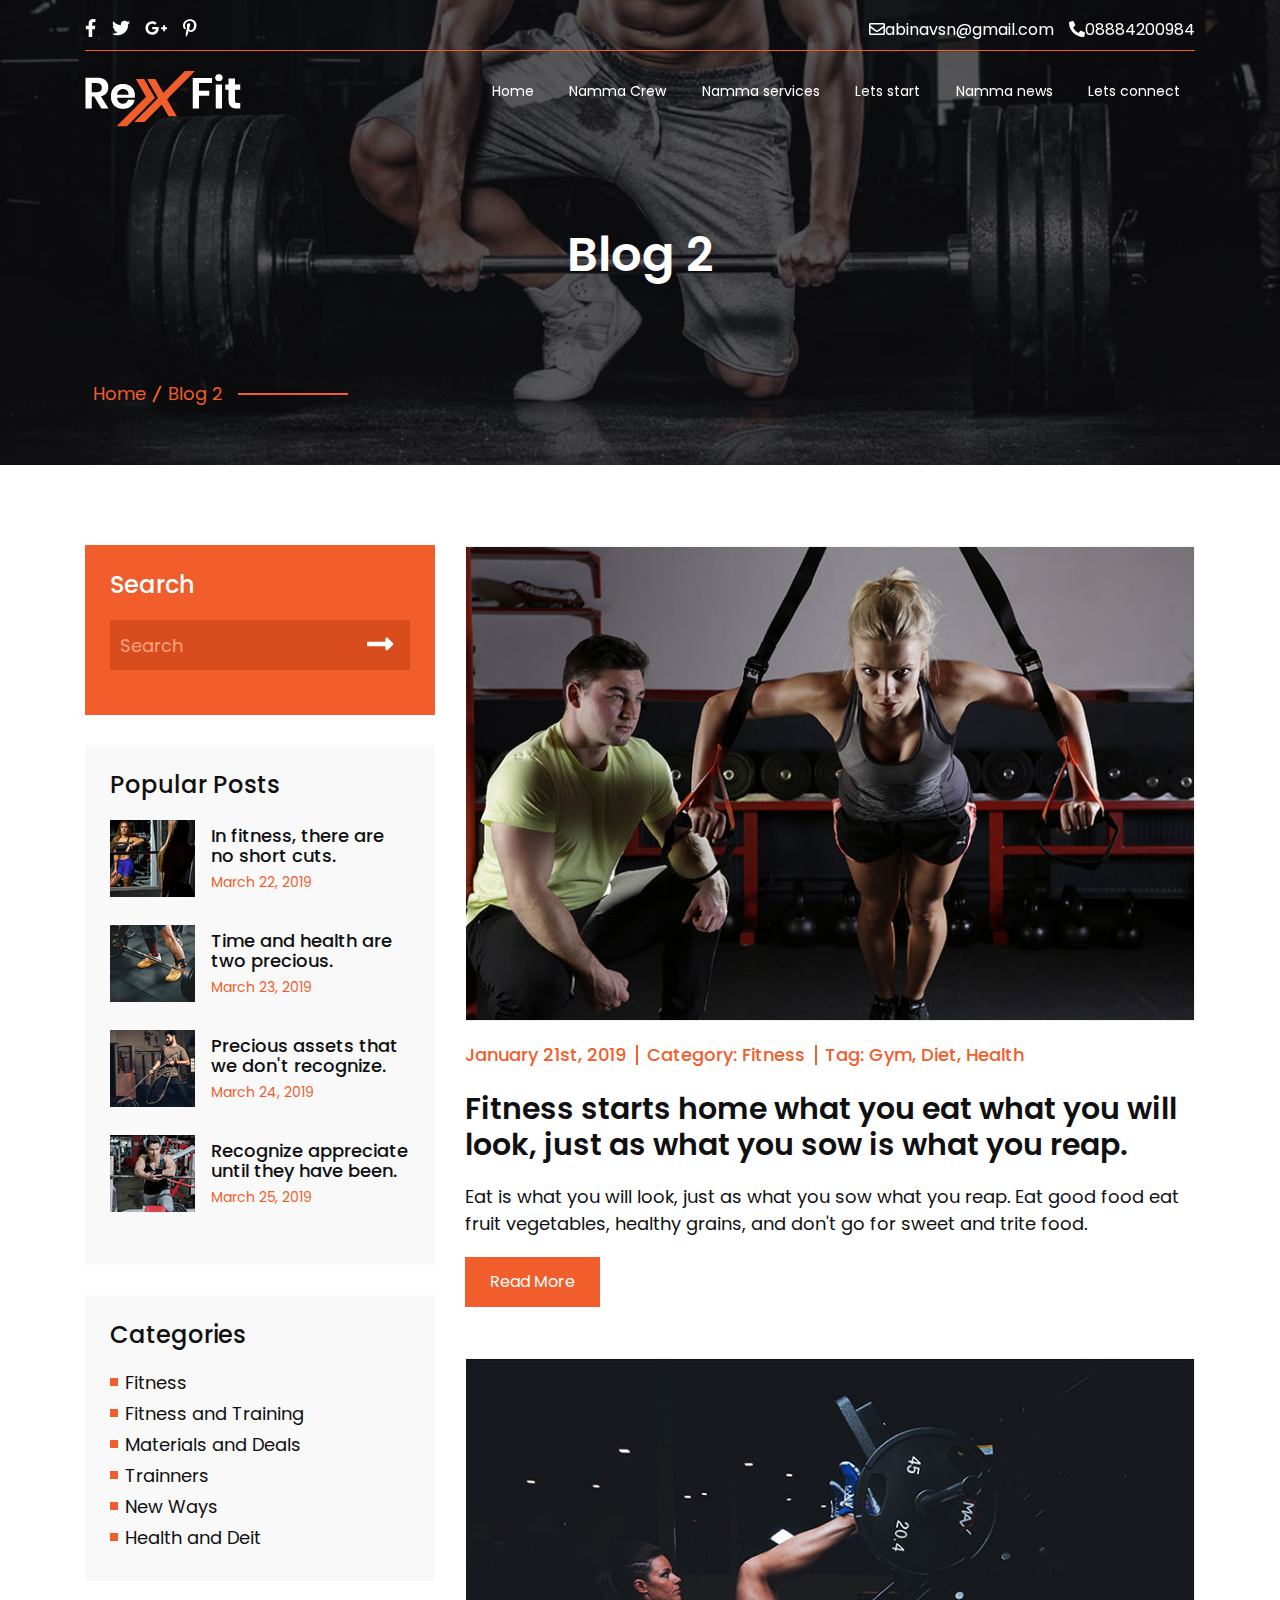
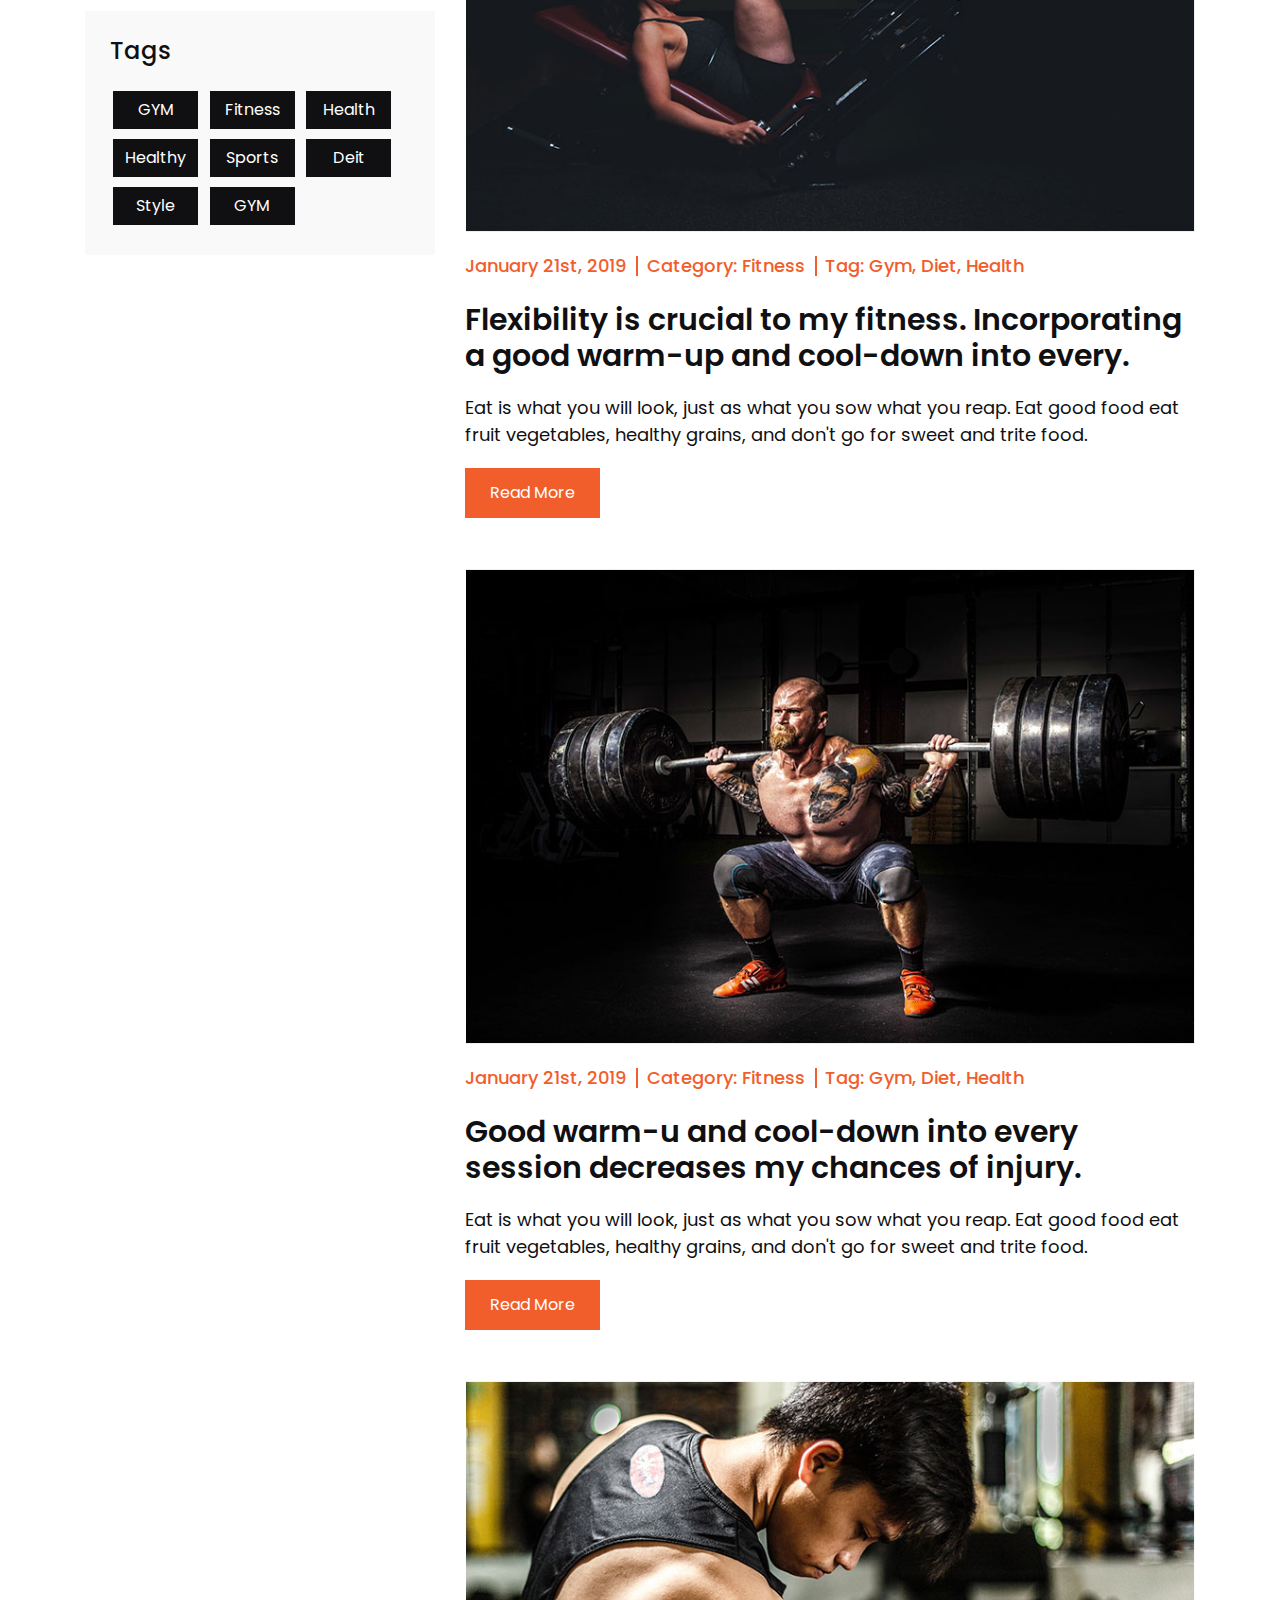
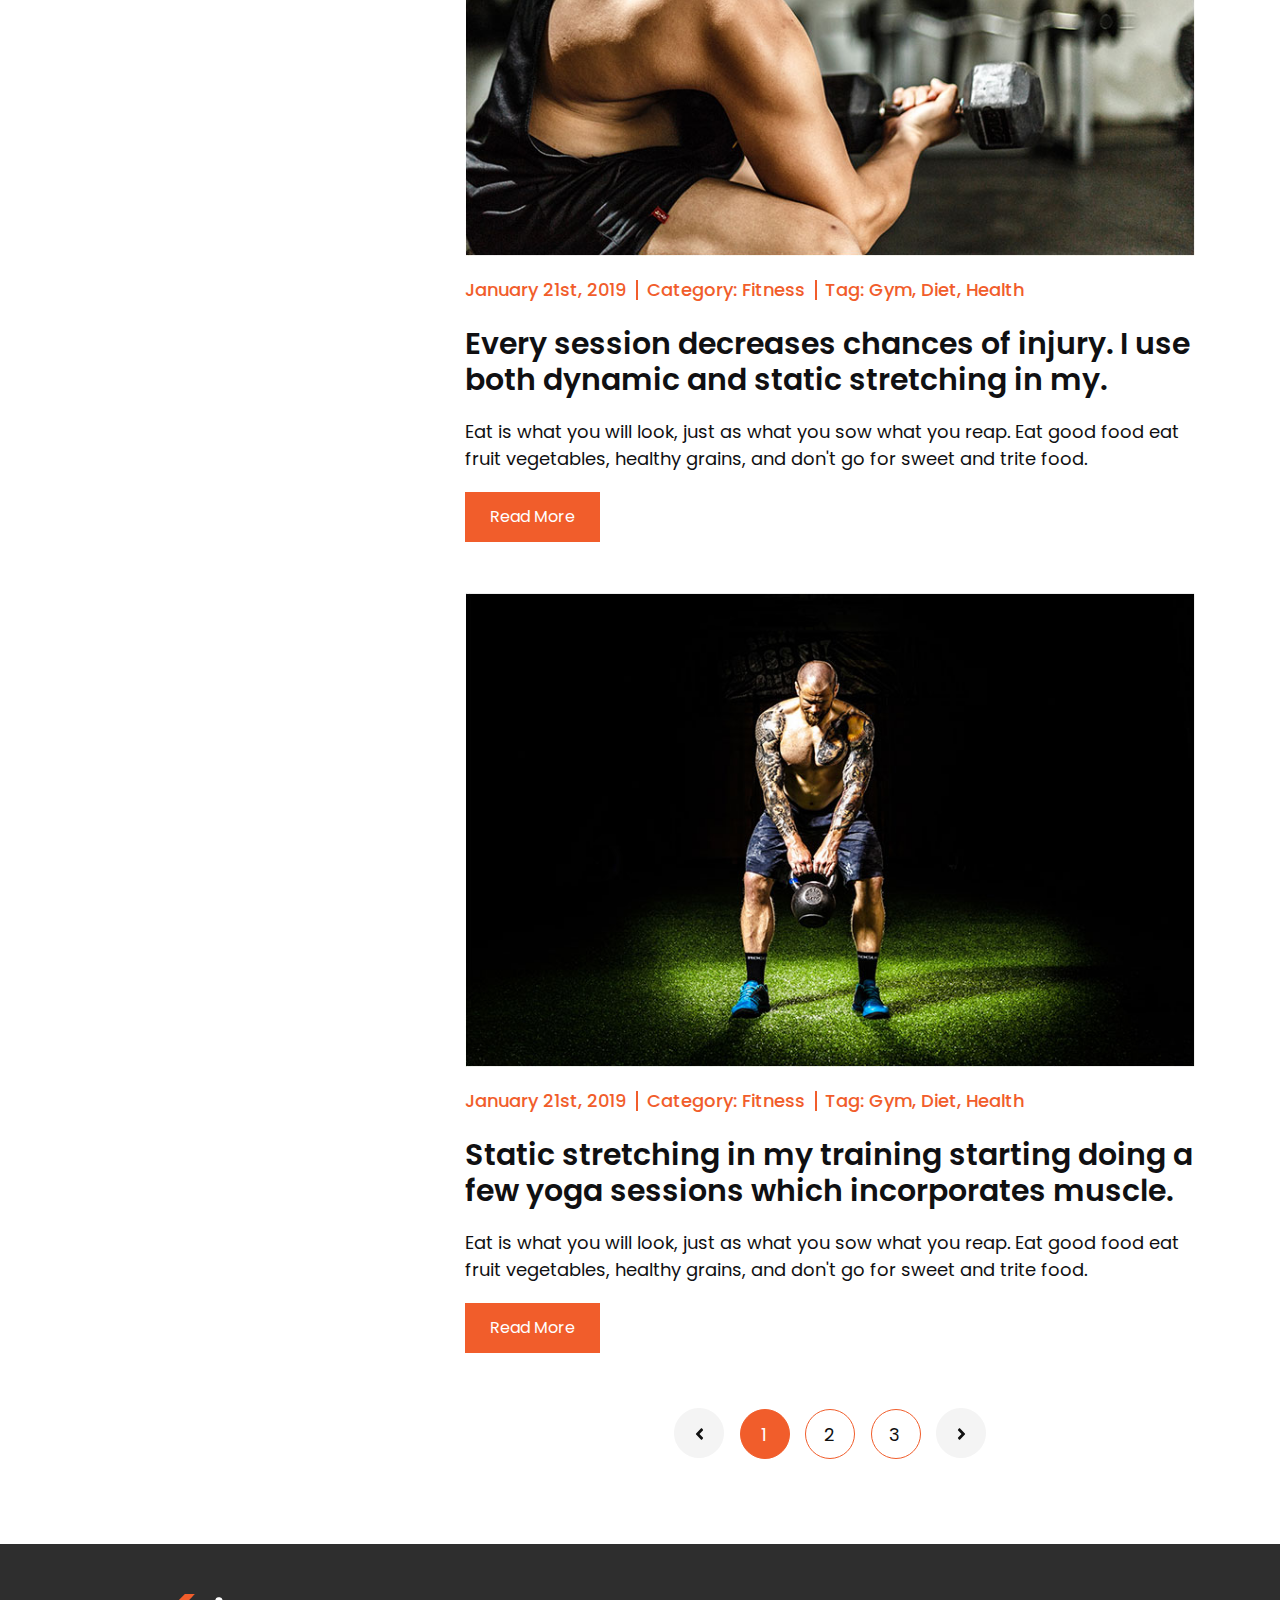
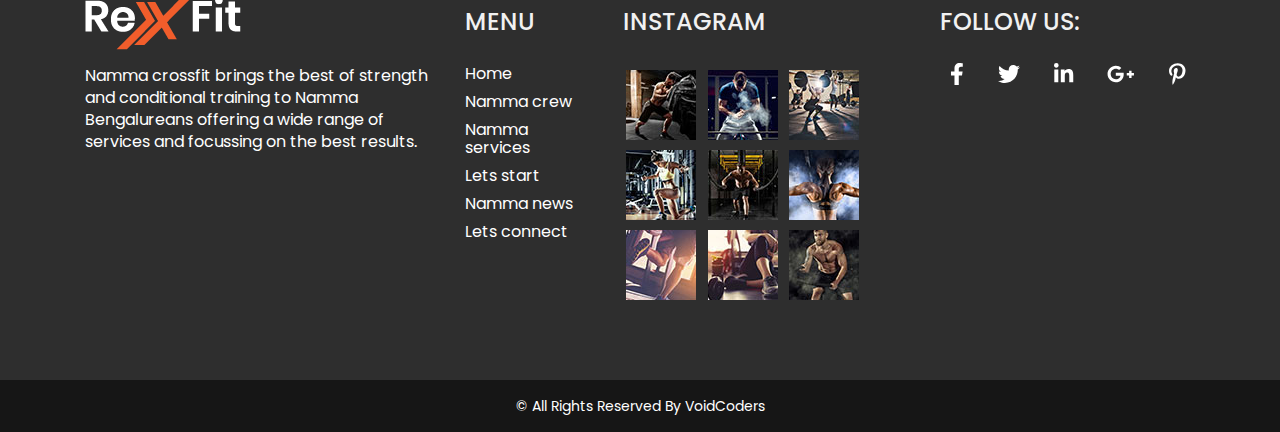
<file: news.html>
<!DOCTYPE html>
<html lang="en">


<!-- Mirrored from demo.voidcoders.com/htmldemo/rexfit/main-files/blog-2.html by HTTrack Website Copier/3.x [XR&CO'2014], Thu, 23 Jan 2020 10:47:29 GMT -->
<!-- Added by HTTrack --><meta http-equiv="content-type" content="text/html;charset=UTF-8" /><!-- /Added by HTTrack -->
<head>
    <!--- Basic Page Needs  -->
    <meta charset="utf-8">
    <title>Rexfit - Blog</title>
    <meta name="description" content="">
    <meta name="author" content="">
    <meta name="keywords" content="">
    <meta http-equiv="X-UA-Compatible" content="IE=edge">

    <!-- Mobile Specific Meta  -->
    <meta name="viewport" content="width=device-width, initial-scale=1, maximum-scale=1">

    <!-- Google Fonts -->
    <link href="https://fonts.googleapis.com/css?family=Poppins:100,100i,200,200i,300,300i,400,400i,500,500i,600,600i,700,700i,800,800i,900,900i&amp;display=swap" rel="stylesheet">

    <!-- CSS -->
    <!-- Bootstrap CSS -->
    <link rel="stylesheet" href="assets/css/bootstrap.min.css">
    <!-- Jquery ui CSS -->
    <link rel="stylesheet" href="assets/css/jquery-ui.css">
    <!-- Font Awesome 4 CSS -->
    <link rel="stylesheet" href="assets/css/font-awesome.min.css">
    <!-- Flaticon CSS -->
    <link rel="stylesheet" href="assets/css/flaticon/flaticon.css">
    <!-- Font Awesome 5 CSS -->
    <link rel="stylesheet" href="assets/fonts/fontawesome-5/css/all.min.css">
    <!-- Owl Carousel CSS -->
    <link rel="stylesheet" href="assets/css/owl.carousel.min.css">
    <link rel="stylesheet" href="assets/css/owl.theme.default.min.css">
    <!-- Fancybox CSS -->
    <link rel="stylesheet" href="assets/css/jquery.fancybox.min.css" />
    <!-- Animate CSS -->
    <link rel="stylesheet" href="assets/css/animate.css">
    <!-- Staller Nav CSS -->
    <link rel="stylesheet" href="assets/css/stellarnav.min.css">
    <!-- Main StyleSheet CSS -->
    <link rel="stylesheet" href="assets/css/style.css">

    <!-- Favicon -->
    <link rel="shortcut icon" type="image/png" href="assets/img/favicon.ico">
    <!-- HTML5 Shim and Respond.js IE8 support of HTML5 elements and media queries -->
    <!-- WARNING: Respond.js doesn't work if you view the page via file:// -->
    <!--[if lt IE 9]>
        <script src="https://oss.maxcdn.com/libs/html5shiv/3.7.0/html5shiv.js"></script>
        <script src="https://oss.maxcdn.com/libs/respond.js/1.4.2/respond.min.js"></script>
        <![endif]-->
</head>

<body>
    <div id="preloader"></div>

    <!-- Header Area -->
    <header class="header-area rexfit-header">
        <div class="rf-topbar">
            <div class="container">
                <div class="rft">
                    <div class="row">
                        <div class="col-4 col-sm-4 col-md-6">
                            <div class="tb-social">
                                <ul class="rf-social-icon">
                                    <li><a href="https://www.facebook.com/voidcoders"><i class="fab fa-facebook-f"></i></a></li>
                                    <li><a href="https://twitter.com/VoidCoders"><i class="fab fa-twitter"></i></a></li>
                                    <li><a href="#"><i class="fab fa-google-plus-g"></i></a></li>
                                    <li><a href="https://www.pinterest.com/voidthemes/"><i class="fab fa-pinterest-p"></i></a></li>
                                </ul>
                            </div>
                        </div>
                        <div class="col-8 col-sm-8 col-md-6">
                            <div class="tb-contact">
                                <ul class="tbc-list">
                                    <li><a href="abinavsn@gmail.com"><i class="far fa-envelope"></i>abinavsn@gmail.com</a></li>
                                    <li><a href="tel:+08884200984"><i class="fas fa-phone-alt"></i>08884200984</a></li>
                                </ul>
                            </div>
                        </div>
                    </div>
                </div>
            </div>
        </div>
        <div class="rf-navbar">
            <div class="container">
                <div class="row">
                    <div class="col-3">
                        <div class="rf-logo">
                            <img src="assets/img/common/logo.png" alt="">
                        </div>
                    </div>
                    <div class="col-9">
                        <div class="stellarnav rexfit-nav">
                            <ul>
                                <li><a href="index.html">Home</a> </li>
                                <li><a href="about.html">Namma Crew</a></li>
                                <li><a href="services.html">Namma services</a></li>
                                <li><a href="start.html">Lets start</a></li>
                                <li><a href="news.html">Namma news</a></li>
                                <li><a href="contact.html">Lets connect</a></li>
                            </ul>
                        </div><!-- .stellarnav -->
                    </div>
                </div>
            </div>
        </div>
    </header>
    <!-- /Header Area -->

    <!-- Page Title Area -->
    <section class="page-title-area">
        <div class="pta-bg">
            <img src="assets/img/bg/pta-1.jpg" alt="">
        </div>
        <div class="container">
            <div class="row">
                <div class="col-md-12">
                    <div class="page-titleV1">
                        <h2>Blog 2</h2>
                    </div>
                </div>
            </div>
            <div class="row">
                <div class="col-md-12">
                    <div class="breadcrumbV1">
                        <ul>
                            <li><a href="#">Home</a></li>
                            <li>Blog 2</li>
                        </ul>
                    </div>
                </div>
            </div>
        </div>
    </section>
    <!-- /Page Title Area -->


    
    <!-- Blog Page Area -->
    <section class="blog-page-wrapper section-padding">
        <div class="container">
            <div class="row">
                <div class="col-md-4 order-sm-2 order-md-1 order-2">
                    <div class="sidebar-wrapper">
                        <div class="rf-widget rf-search">
                            <h4 class="rfw-title">Search</h4>
                            <form>
                                <input type="text" placeholder="Search">
                                <button type="button"><i class="fas fa-long-arrow-alt-right"></i></button>
                            </form>
                        </div>
                        <div class="rf-widget rf-ppost">
                            <h4 class="rfw-title">Popular Posts</h4>
                            <div class="rf-popularPost">
                                <div class="rf-pp-single">
                                    <div class="rfpp-img">
                                        <img src="assets/img/blog/pp-1.jpg" alt="">
                                    </div>
                                    <div class="rfpp-text">
                                        <h5><a href="#">In fitness, there are no
                                            short cuts.</a></h5>
                                        <p>March 22, 2019</p>
                                    </div>
                                </div>
                                <div class="rf-pp-single">
                                    <div class="rfpp-img">
                                        <img src="assets/img/blog/pp-2.jpg" alt="">
                                    </div>
                                    <div class="rfpp-text">
                                        <h5><a href="#">Time and health are
                                            two precious.</a></h5>
                                        <p>March 23, 2019</p>
                                    </div>
                                </div>
                                <div class="rf-pp-single">
                                    <div class="rfpp-img">
                                        <img src="assets/img/blog/pp-3.jpg" alt="">
                                    </div>
                                    <div class="rfpp-text">
                                        <h5><a href="#">Precious assets that
                                            we don't recognize.</a></h5>
                                        <p>March 24, 2019</p>
                                    </div>
                                </div>
                                <div class="rf-pp-single">
                                    <div class="rfpp-img">
                                        <img src="assets/img/blog/pp-4.jpg" alt="">
                                    </div>
                                    <div class="rfpp-text">
                                        <h5><a href="#">Recognize appreciate
                                            until they have been.</a></h5>
                                        <p>March 25, 2019</p>
                                    </div>
                                </div>
                            </div>
                        </div>
                        <div class="rf-widget rf-widget-block rf-cat">
                            <h4 class="rfw-title">Categories</h4>
                            <ul class="rhw-links">
                                <li><a href="#">Fitness</a></li>
                                
                                <li class="active"><a href="#">Fitness and Training</a></li>
                                <li><a href="#">Materials and Deals</a></li>
                                <li><a href="#">Trainners</a></li>
                                <li><a href="#">New Ways</a></li>
                                <li><a href="#">Health and Deit</a></li>
                            </ul>
                        </div>
                        
                        
                        <div class="rf-widget rf-tag">
                            <h4 class="rfw-title">Tags</h4>
                            <ul class="rht-links">
                                <li><a href="#">GYM</a></li>
                                <li><a href="#">Fitness</a></li>
                                <li class="active"><a href="#">Health</a></li>
                                <li><a href="#">Healthy</a></li>
                                <li><a href="#">Sports</a></li>
                                <li><a href="#">Deit</a></li>
                                <li><a href="#">Style</a></li>
                                <li><a href="#">GYM</a></li>
                            </ul>
                        </div>
                    </div>
                </div>
                <div class="col-md-8  order-sm-1 order-md-2 order-1">
                    <div class="blog-wrapper">
                        <div class="single-blogV2">
                            <div class="sb-img">
                               <a href="blog-details-1.html"><img src="assets/img/blog/bp-1.jpg" alt=""></a>
                            </div>
                            <div class="sb-meta">
                                <ul class="meta-list">
                                    <li>January 21st, 2019</li>
                                    <li>Category: <a href="#">Fitness</a></li>
                                    <li>Tag: <a href="#">Gym</a>, <a href="#">Diet</a>, <a href="#">Health</a></li>
                                </ul>
                            </div>
                            <div class="sb-text">
                                <h4><a href="blog-details-1.html">Fitness starts home what you eat what you will
                                    look, just as what you sow is what you reap.</a></h4>
                                <p>Eat is what you will look, just as what you sow what you reap. Eat good food eat fruit
                                    vegetables, healthy grains, and don't go for sweet and trite food.</p>
                                <a href="blog-details-1.html" class="btn-style-a">Read More</a>
                            </div>
                        </div>
                        <div class="single-blogV2">
                            <div class="sb-img">
                               <a href="blog-details-1.html"><img src="assets/img/blog/bp-2.jpg" alt=""></a>
                            </div>
                            <div class="sb-meta">
                                <ul class="meta-list">
                                    <li>January 21st, 2019</li>
                                    <li>Category: <a href="#">Fitness</a></li>
                                    <li>Tag: <a href="#">Gym</a>, <a href="#">Diet</a>, <a href="#">Health</a></li>
                                </ul>
                            </div>
                            <div class="sb-text">
                                <h4><a href="blog-details-1.html">Flexibility is crucial to my fitness. Incorporating a
                                    good warm-up and cool-down into every.</a></h4>
                                <p>Eat is what you will look, just as what you sow what you reap. Eat good food eat fruit
                                    vegetables, healthy grains, and don't go for sweet and trite food.</p>
                                <a href="blog-details-1.html" class="btn-style-a">Read More</a>
                            </div>
                        </div>
                        <div class="single-blogV2">
                            <div class="sb-img">
                               <a href="blog-details-1.html"><img src="assets/img/blog/bp-3.jpg" alt=""></a>
                            </div>
                            <div class="sb-meta">
                                <ul class="meta-list">
                                    <li>January 21st, 2019</li>
                                    <li>Category: <a href="#">Fitness</a></li>
                                    <li>Tag: <a href="#">Gym</a>, <a href="#">Diet</a>, <a href="#">Health</a></li>
                                </ul>
                            </div>
                            <div class="sb-text">
                                <h4><a href="blog-details-1.html">Good warm-u and cool-down into every session
                                    decreases my chances of injury.</a></h4>
                                <p>Eat is what you will look, just as what you sow what you reap. Eat good food eat fruit
                                    vegetables, healthy grains, and don't go for sweet and trite food.</p>
                                <a href="blog-details-1.html" class="btn-style-a">Read More</a>
                            </div>
                        </div>
                        <div class="single-blogV2">
                            <div class="sb-img">
                               <a href="blog-details-1.html"><img src="assets/img/blog/bp-4.jpg" alt=""></a>
                            </div>
                            <div class="sb-meta">
                                <ul class="meta-list">
                                    <li>January 21st, 2019</li>
                                    <li>Category: <a href="#">Fitness</a></li>
                                    <li>Tag: <a href="#">Gym</a>, <a href="#">Diet</a>, <a href="#">Health</a></li>
                                </ul>
                            </div>
                            <div class="sb-text">
                                <h4><a href="blog-details-1.html">Every session decreases chances of injury. I use
                                    both dynamic and static stretching in my.</a></h4>
                                <p>Eat is what you will look, just as what you sow what you reap. Eat good food eat fruit
                                    vegetables, healthy grains, and don't go for sweet and trite food.</p>
                                <a href="blog-details-1.html" class="btn-style-a">Read More</a>
                            </div>
                        </div>
                        <div class="single-blogV2">
                            <div class="sb-img">
                               <a href="blog-details-1.html"><img src="assets/img/blog/bp-5.jpg" alt=""></a>
                            </div>
                            <div class="sb-meta">
                                <ul class="meta-list">
                                    <li>January 21st, 2019</li>
                                    <li>Category: <a href="#">Fitness</a></li>
                                    <li>Tag: <a href="#">Gym</a>, <a href="#">Diet</a>, <a href="#">Health</a></li>
                                </ul>
                            </div>
                            <div class="sb-text">
                                <h4><a href="blog-details-1.html">Static stretching in my training starting doing a
                                    few yoga sessions which incorporates muscle.</a></h4>
                                <p>Eat is what you will look, just as what you sow what you reap. Eat good food eat fruit
                                    vegetables, healthy grains, and don't go for sweet and trite food.</p>
                                <a href="blog-details-1.html" class="btn-style-a">Read More</a>
                            </div>
                        </div>
                    </div>
                    <div class="pagination-wrapper">
                        <ul class="pagination">
                            <li><a href="#"><i class="fas fa-angle-left"></i></a></li>
                            <li class="active"><a href="#">1</a></li>
                            <li><a href="#">2</a></li>
                            <li><a href="#">3</a></li>
                            <li><a href="#"><i class="fas fa-angle-right"></i></a></li>
                        </ul>
                    </div>
                </div>
                
            </div>
        </div>
    </section>
    <!-- /Blog Page Area -->


   <!-- Footer Area -->
    <footer class="footer-area">
        <div class="footer-widget-area">
            <div class="container">
                <div class="row">
                    <div class="col-md-4">
                        <div class="footer-widget footer-log-text">
                            <div class="footer-logo">
                                <img src="assets/img/common/logo.png" alt="">
                            </div>
                            <div class="footer-text">
                                <p> Namma crossfit brings the best of strength and conditional training to Namma Bengalureans offering a wide range of services and focussing on the best results.</p>
                            </div>
                        </div>
                    </div>
                    <div class="col-md-5">
                        <div class="row">
                            <div class="col-md-4">
                                <div class="footer-widget">
                                    <h4>Menu</h4>
                                    <ul class="flinks">
                                        <li><a href="index.html">Home</a></li>
                                        <li><a href="our-trainers.html">Namma crew</a></li>
                                        <li><a href="classes-1.html">Namma services</a></li>
                                        <li><a href="about.html">Lets start</a></li>
                                        <li><a href="services.html">Namma news</a></li>
                                        <li><a href="schedule-1.html">Lets connect</a></li>
                                    </ul>
                                </div>
                            </div>
                            <div class="col-md-8">
                                <div class="footer-widget">
                                    <h4>Instagram</h4>
                                    <ul class="insta-img-list">
                                        <li>
                                            <img src="assets/img/instagram-img/1.jpg" alt="">
                                        </li>
                                        <li>
                                            <img src="assets/img/instagram-img/2.jpg" alt="">
                                        </li>
                                        <li>
                                            <img src="assets/img/instagram-img/3.jpg" alt="">
                                        </li>
                                        <li>
                                            <img src="assets/img/instagram-img/4.jpg" alt="">
                                        </li>
                                        <li>
                                            <img src="assets/img/instagram-img/5.jpg" alt="">
                                        </li>
                                        <li>
                                            <img src="assets/img/instagram-img/6.jpg" alt="">
                                        </li>
                                        <li>
                                            <img src="assets/img/instagram-img/7.jpg" alt="">
                                        </li>
                                        <li>
                                            <img src="assets/img/instagram-img/8.jpg" alt="">
                                        </li>
                                        <li>
                                            <img src="assets/img/instagram-img/9.jpg" alt="">
                                        </li>
                                    </ul>
                                </div>
                            </div>
                        </div>
                    </div>
                    <div class="col-md-3">
                        <div class="footer-widget">
                            <h4>follow us:</h4>
                            <div class="follow-social">
                                <ul class="fsc-social">
                                    <li><a href="https://www.facebook.com/voidcoders"><i class="fab fa-facebook-f"></i></a></li>
                                    <li><a href="https://twitter.com/VoidCoders"><i class="fab fa-twitter"></i></a></li>
                                    <li><a href="https://www.linkedin.com/company/voidcoders/about/"><i class="fab fa-linkedin-in"></i></a></li>
                                    <li><a href="#"><i class="fab fa-google-plus-g"></i></a></li>
                                    <li><a href="https://www.pinterest.com/voidthemes/"><i class="fab fa-pinterest-p"></i></a></li>
                                </ul>
                            </div>
                        </div>
                    </div>
                </div>
            </div>
        </div>
        <div class="footer-copyright">
            <div class="container">
                <div class="row">
                    <div class="col-md-12">
                        <div class="copyright-text">
                            <p>© All Rights Reserved By VoidCoders</p>
                        </div>
                    </div>
                </div>
            </div>
        </div>
    </footer>
    <!-- /Footer Area -->

    <!-- Scripts -->
    <!-- jQuery Plugin -->
    <script src="assets/js/jquery-3.2.0.min.js"></script>
    <!-- Jquery UI -->
    <script src="assets/js/jquery-ui.js"></script>
    <!-- Jquery Migrate -->
    <script src="assets/js/jquery-migrate-3.0.1.js"></script>
    <script src="assets/js/jquery.min.js"></script>
    <!-- Jquery Mobile -->
    <script src="assets/js/jquery.mobile.custom.min.js"></script>
    <!-- Owl Carousel Plugin -->
    <script src="assets/js/owl.carousel.min.js"></script>
    <!-- Main Counterup Plugin-->
    <script src="assets/js/jquery.counterup.min.js"></script>
    <!-- Countdown Plugin-->
    <script src="assets/js/countdown.js"></script>
    <!-- Stellarnav plugin -->
    <script src="assets/js/stellarnav.min.js"></script>
    <!-- ScrollUp Plugin -->
    <script src="assets/js/jquery.scrollUp.js"></script>
    <!-- Waypoints plugin -->
    <script src="assets/js/jquery.waypoints.min.js"></script>
    <!-- Waypoints plugin -->
    <script src="assets/js/shuffle.min.js"></script>
    <!-- Fancybox JS -->
    <script src="assets/js/jquery.fancybox.min.js"></script>
    <!-- Font Awesome 5 JS -->
    <script src="assets/fonts/fontawesome-5/js/all.min.js"></script>
    <!-- WoW JS -->
    <script src="assets/js/wow.min.js"></script>
    <!-- Bootstrap JS -->
    <script src="assets/js/bootstrap.min.js"></script>
    <!-- Main Script -->
    <script src="assets/js/theme.js"></script>
    
	
</body>


<!-- Mirrored from demo.voidcoders.com/htmldemo/rexfit/main-files/blog-2.html by HTTrack Website Copier/3.x [XR&CO'2014], Thu, 23 Jan 2020 10:47:29 GMT -->
</html>
</file>
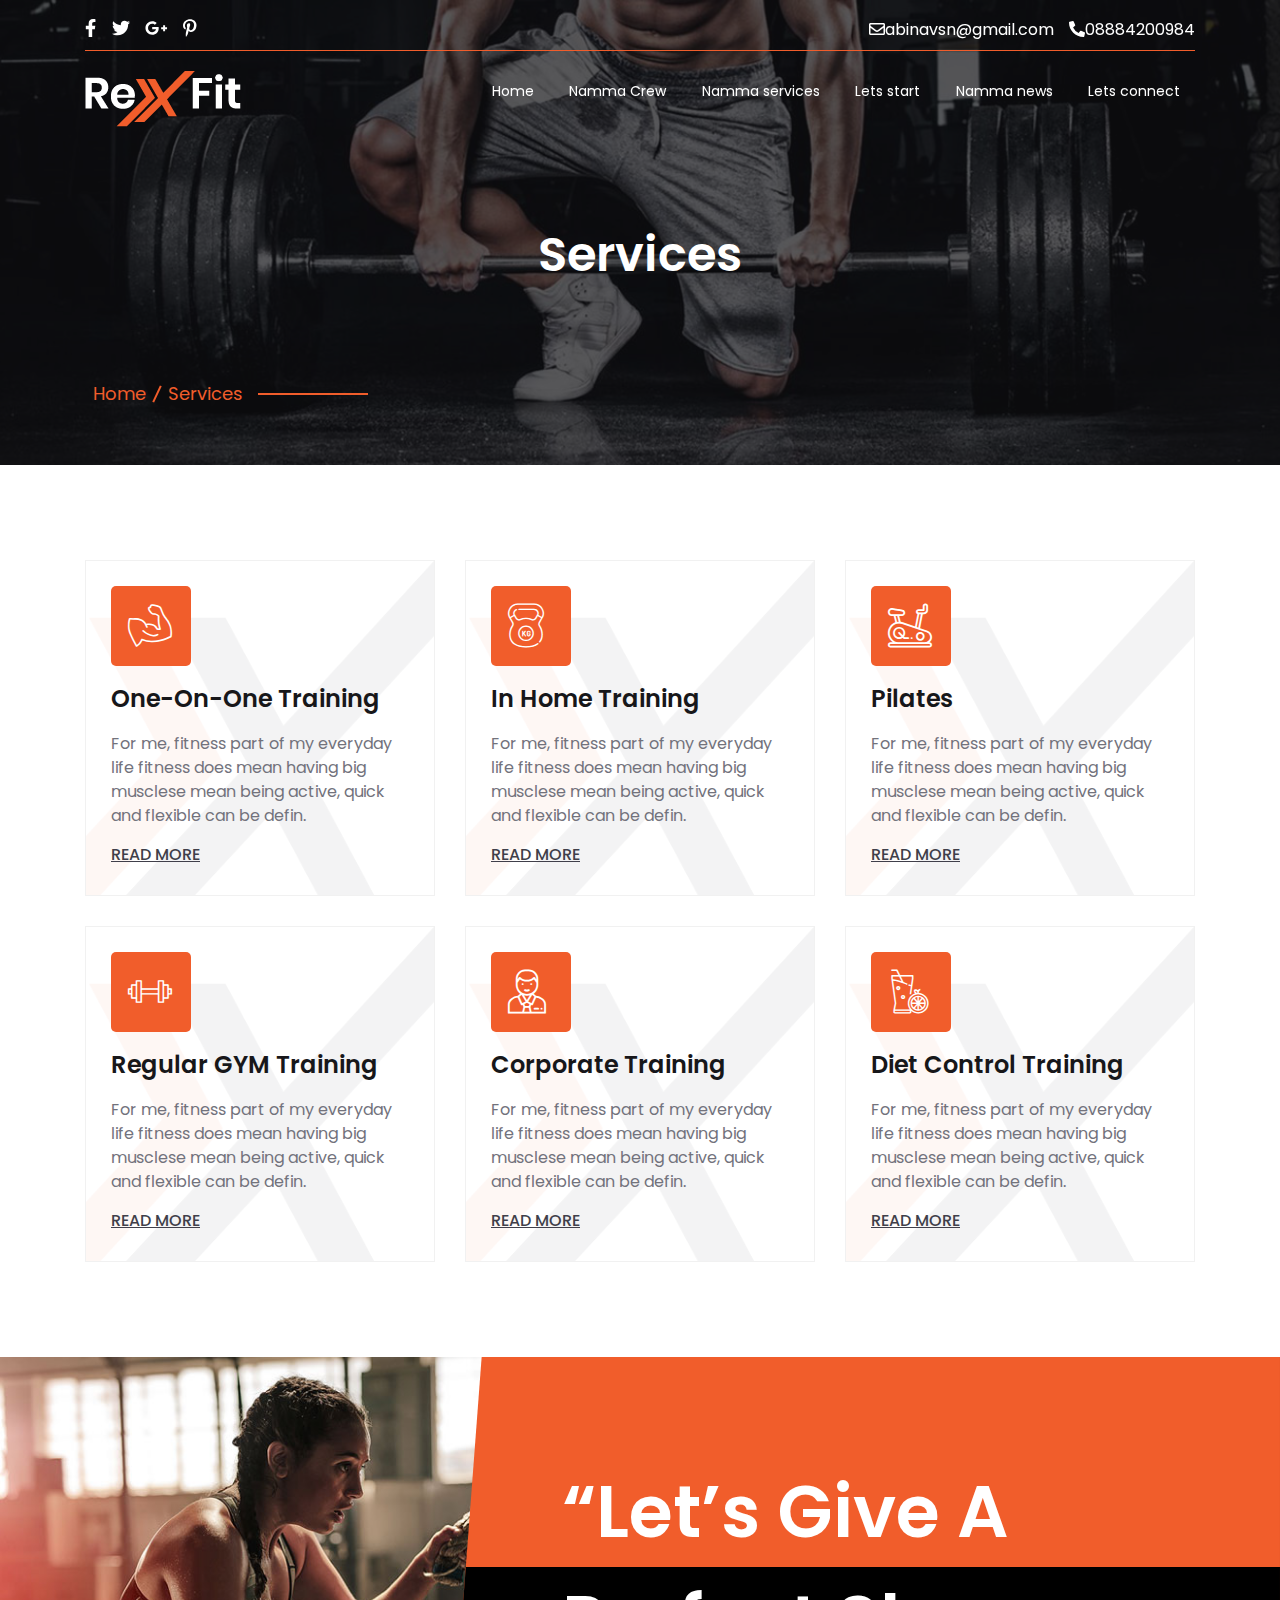
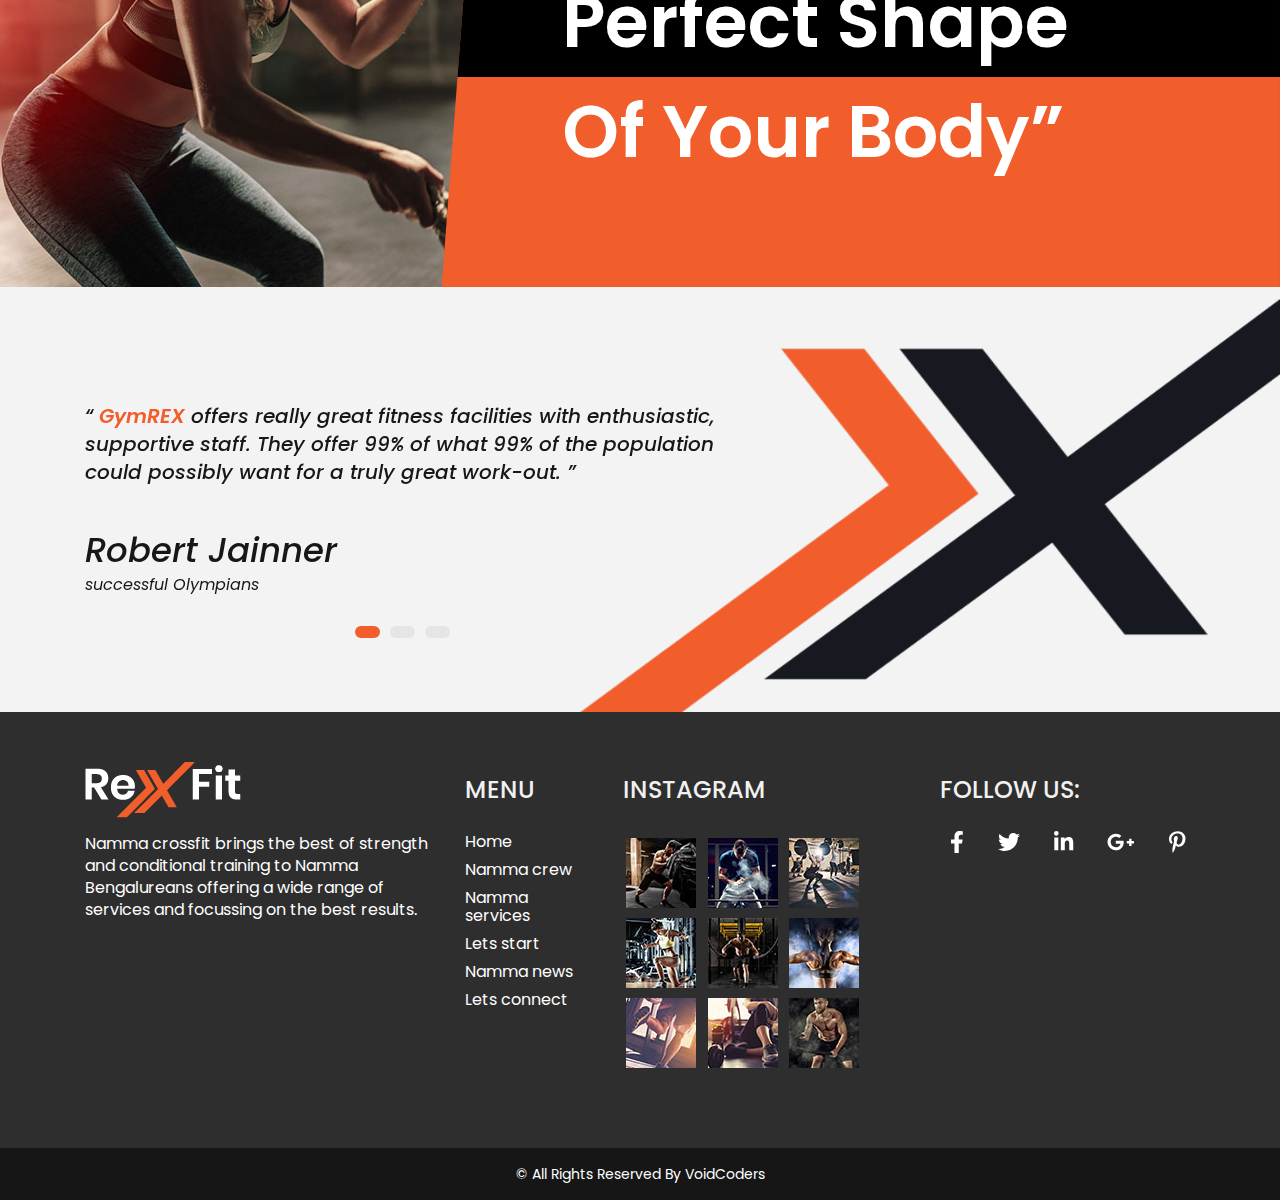
<file: services.html>
<!DOCTYPE html>
<html lang="en">


<!-- Mirrored from demo.voidcoders.com/htmldemo/rexfit/main-files/services.html by HTTrack Website Copier/3.x [XR&CO'2014], Thu, 23 Jan 2020 10:47:26 GMT -->
<!-- Added by HTTrack --><meta http-equiv="content-type" content="text/html;charset=UTF-8" /><!-- /Added by HTTrack -->
<head>
    <!--- Basic Page Needs  -->
    <meta charset="utf-8">
    <title>Rexfit - Services</title>
    <meta name="description" content="">
    <meta name="author" content="">
    <meta name="keywords" content="">
    <meta http-equiv="X-UA-Compatible" content="IE=edge">

    <!-- Mobile Specific Meta  -->
    <meta name="viewport" content="width=device-width, initial-scale=1, maximum-scale=1">

    <!-- Google Fonts -->
    <link href="https://fonts.googleapis.com/css?family=Poppins:100,100i,200,200i,300,300i,400,400i,500,500i,600,600i,700,700i,800,800i,900,900i&amp;display=swap" rel="stylesheet">

    <!-- CSS -->
    <!-- Bootstrap CSS -->
    <link rel="stylesheet" href="assets/css/bootstrap.min.css">
    <!-- Jquery ui CSS -->
    <link rel="stylesheet" href="assets/css/jquery-ui.css">
    <!-- Font Awesome 4 CSS -->
    <link rel="stylesheet" href="assets/css/font-awesome.min.css">
    <!-- Flaticon CSS -->
    <link rel="stylesheet" href="assets/css/flaticon/flaticon.css">
    <!-- Font Awesome 5 CSS -->
    <link rel="stylesheet" href="assets/fonts/fontawesome-5/css/all.min.css">
    <!-- Owl Carousel CSS -->
    <link rel="stylesheet" href="assets/css/owl.carousel.min.css">
    <link rel="stylesheet" href="assets/css/owl.theme.default.min.css">
    <!-- Fancybox CSS -->
    <link rel="stylesheet" href="assets/css/jquery.fancybox.min.css" />
    <!-- Animate CSS -->
    <link rel="stylesheet" href="assets/css/animate.css">
    <!-- Staller Nav CSS -->
    <link rel="stylesheet" href="assets/css/stellarnav.min.css">
    <!-- Main StyleSheet CSS -->
    <link rel="stylesheet" href="assets/css/style.css">

    <!-- Favicon -->
    <link rel="shortcut icon" type="image/png" href="assets/img/favicon.ico">
    <!-- HTML5 Shim and Respond.js IE8 support of HTML5 elements and media queries -->
    <!-- WARNING: Respond.js doesn't work if you view the page via file:// -->
    <!--[if lt IE 9]>
        <script src="https://oss.maxcdn.com/libs/html5shiv/3.7.0/html5shiv.js"></script>
        <script src="https://oss.maxcdn.com/libs/respond.js/1.4.2/respond.min.js"></script>
        <![endif]-->
</head>

<body>
    <div id="preloader"></div>

    <!-- Header Area -->
    <header class="header-area rexfit-header">
        <div class="rf-topbar">
            <div class="container">
                <div class="rft">
                    <div class="row">
                        <div class="col-4 col-sm-4 col-md-6">
                            <div class="tb-social">
                                <ul class="rf-social-icon">
                                    <li><a href="https://www.facebook.com/voidcoders"><i class="fab fa-facebook-f"></i></a></li>
                                    <li><a href="https://twitter.com/VoidCoders"><i class="fab fa-twitter"></i></a></li>
                                    <li><a href="#"><i class="fab fa-google-plus-g"></i></a></li>
                                    <li><a href="https://www.pinterest.com/voidthemes/"><i class="fab fa-pinterest-p"></i></a></li>
                                </ul>
                            </div>
                        </div>
                        <div class="col-8 col-sm-8 col-md-6">
                            <div class="tb-contact">
                                <ul class="tbc-list">
                                    <li><a href="mailto:abinavsn@gmail.com"><i class="far fa-envelope"></i>abinavsn@gmail.com</a></li>
                                    <li><a href="tel:+08884200984"><i class="fas fa-phone-alt"></i>08884200984</a></li>
                                </ul>
                            </div>
                        </div>
                    </div>
                </div>
            </div>
        </div>
        <div class="rf-navbar">
            <div class="container">
                <div class="row">
                    <div class="col-3">
                        <div class="rf-logo">
                            <img src="assets/img/common/logo.png" alt="">
                        </div>
                    </div>
                    <div class="col-9">
                        <div class="stellarnav rexfit-nav">
                           <ul>
                                <li><a href="index.html">Home</a> </li>
                                <li><a href="about.html">Namma Crew</a></li>
                                <li><a href="services.html">Namma services</a></li>
                                <li><a href="start.html">Lets start</a></li>
                                <li><a href="news.html">Namma news</a></li>
                                <li><a href="contact.html">Lets connect</a></li>
                            </ul>
                        </div><!-- .stellarnav -->
                    </div>
                </div>
            </div>
        </div>
    </header>
    <!-- /Header Area -->

    <!-- Page Title Area -->
    <section class="page-title-area">
        <div class="pta-bg">
            <img src="assets/img/bg/pta-1.jpg" alt="">
        </div>
        <div class="container">
            <div class="row">
                <div class="col-md-12">
                    <div class="page-titleV1">
                        <h2>Services</h2>
                    </div>
                </div>
            </div>
            <div class="row">
                <div class="col-md-12">
                    <div class="breadcrumbV1">
                        <ul>
                            <li><a href="#">Home</a></li>
                            <li>Services</li>
                        </ul>
                    </div>
                </div>
            </div>
        </div>
    </section>
    <!-- /Page Title Area -->

    <!-- Services Area -->
    <section class="services-area section-padding">
        <div class="container">
            <div class="row">
                <div class="col-md-4">
                    <div class="single-servicesV1">
                        <div class="ss-icon">
                            <i class="flaticon-muscle"></i>
                        </div>
                        <div class="ss-text">
                            <h4>One-On-One Training</h4>
                            <p>For me, fitness part of my everyday
                                life fitness does mean having big
                                musclese mean being active, quick
                                and flexible can be defin.</p>
                            <a href="services-details.html">Read More</a>
                        </div>
                    </div>
                </div>
                <div class="col-md-4">
                    <div class="single-servicesV1">
                        <div class="ss-icon">
                            <i class="flaticon-weight"></i>
                        </div>
                        <div class="ss-text">
                            <h4>In Home Training</h4>
                            <p>For me, fitness part of my everyday
                                life fitness does mean having big
                                musclese mean being active, quick
                                and flexible can be defin.</p>
                            <a href="services-details.html">Read More</a>
                        </div>
                    </div>
                </div>
                <div class="col-md-4">
                    <div class="single-servicesV1">
                        <div class="ss-icon">
                            <i class="flaticon-gym"></i>
                        </div>
                        <div class="ss-text">
                            <h4>Pilates</h4>
                            <p>For me, fitness part of my everyday
                                life fitness does mean having big
                                musclese mean being active, quick
                                and flexible can be defin.</p>
                            <a href="services-details.html">Read More</a>
                        </div>
                    </div>
                </div>
                <div class="col-md-4">
                    <div class="single-servicesV1">
                        <div class="ss-icon">
                            <i class="flaticon-gym-1"></i>
                        </div>
                        <div class="ss-text">
                            <h4>Regular GYM Training</h4>
                            <p>For me, fitness part of my everyday
                                life fitness does mean having big
                                musclese mean being active, quick
                                and flexible can be defin.</p>
                            <a href="services-details.html">Read More</a>
                        </div>
                    </div>
                </div>
                <div class="col-md-4">
                    <div class="single-servicesV1">
                        <div class="ss-icon">
                            <i class="flaticon-manager"></i>
                        </div>
                        <div class="ss-text">
                            <h4>Corporate Training</h4>
                            <p>For me, fitness part of my everyday
                                life fitness does mean having big
                                musclese mean being active, quick
                                and flexible can be defin.</p>
                            <a href="services-details.html">Read More</a>
                        </div>
                    </div>
                </div>
                <div class="col-md-4">
                    <div class="single-servicesV1">
                        <div class="ss-icon">
                            <i class="flaticon-orange-juice"></i>
                        </div>
                        <div class="ss-text">
                            <h4>Diet Control Training</h4>
                            <p>For me, fitness part of my everyday
                                life fitness does mean having big
                                musclese mean being active, quick
                                and flexible can be defin.</p>
                            <a href="services-details.html">Read More</a>
                        </div>
                    </div>
                </div>
            </div>
        </div>
    </section>
    <!-- /Services Area -->

    <!-- Lets Give -->
    <section class="lets-give-area">
        <div class="container-fluid">
            <div class="row">
                <div class="offset-md-4 col-md-8">
                    <div class="lga-text">
                        <h3>“Let’s Give A <span>Perfect Shape</span> Of Your Body”</h3>
                    </div>
                </div>
            </div>
        </div>
    </section>
    <!-- /Lets Give -->


    <!-- Testimonial-->
    <section class="testimonial-area">
        <div class="container">
            <div class="row">
                <div class="col-md-7">
                    <div class="testimonial-slider">
                        <div class="testimonial-carousel owl-carousel owl-theme">
                            <div class="item">
                                <div class="single-testimonial">
                                    <p>“ <span>GymREX</span> offers really great fitness facilities with enthusiastic,
                                        supportive staff. They offer 99% of what 99% of the population
                                        could possibly want for a truly great work-out. ”</p>
                                    <h4>Robert Jainner</h4>
                                    <span>successful Olympians</span>
                                </div>
                            </div>
                            <div class="item">
                                <div class="single-testimonial">
                                    <p>“ <span>GymREX</span> offers really great fitness facilities with enthusiastic,
                                        supportive staff. They offer 99% of what 99% of the population
                                        could possibly want for a truly great work-out. ”</p>
                                    <h4>Shariful GR</h4>
                                    <span>successful Runner</span>
                                </div>
                            </div>
                            <div class="item">
                                <div class="single-testimonial">
                                    <p>“ <span>GymREX</span> offers really great fitness facilities with enthusiastic,
                                        supportive staff. They offer 99% of what 99% of the population
                                        could possibly want for a truly great work-out. ”</p>
                                    <h4>Robert Jainner</h4>
                                    <span>successful Olympians</span>
                                </div>
                            </div>
                        </div>
                    </div>
                </div>
                <div class="col-md-5 wow fadeInRight" data-wow-delay=".35s">
                    <div class="ta-img">
                        <img src="assets/img/section-img/testimonial-1.png" alt="">
                    </div>
                </div>
            </div>
        </div>
    </section>
    <!-- /Testimonial-->

    <!-- Footer Area -->
    <footer class="footer-area">
        <div class="footer-widget-area">
            <div class="container">
                <div class="row">
                    <div class="col-md-4">
                        <div class="footer-widget footer-log-text">
                            <div class="footer-logo">
                                <img src="assets/img/common/logo.png" alt="">
                            </div>
                            <div class="footer-text">
                                <p> Namma crossfit brings the best of strength and conditional training to Namma Bengalureans offering a wide range of services and focussing on the best results.</p>
                            </div>
                        </div>
                    </div>
                    <div class="col-md-5">
                        <div class="row">
                            <div class="col-md-4">
                                <div class="footer-widget">
                                    <h4>Menu</h4>
                                    <ul class="flinks">
                                        <li><a href="index.html">Home</a></li>
                                        <li><a href="our-trainers.html">Namma crew</a></li>
                                        <li><a href="classes-1.html">Namma services</a></li>
                                        <li><a href="about.html">Lets start</a></li>
                                        <li><a href="services.html">Namma news</a></li>
                                        <li><a href="schedule-1.html">Lets connect</a></li>
                                    </ul>
                                </div>
                            </div>
                            <div class="col-md-8">
                                <div class="footer-widget">
                                    <h4>Instagram</h4>
                                    <ul class="insta-img-list">
                                        <li>
                                            <img src="assets/img/instagram-img/1.jpg" alt="">
                                        </li>
                                        <li>
                                            <img src="assets/img/instagram-img/2.jpg" alt="">
                                        </li>
                                        <li>
                                            <img src="assets/img/instagram-img/3.jpg" alt="">
                                        </li>
                                        <li>
                                            <img src="assets/img/instagram-img/4.jpg" alt="">
                                        </li>
                                        <li>
                                            <img src="assets/img/instagram-img/5.jpg" alt="">
                                        </li>
                                        <li>
                                            <img src="assets/img/instagram-img/6.jpg" alt="">
                                        </li>
                                        <li>
                                            <img src="assets/img/instagram-img/7.jpg" alt="">
                                        </li>
                                        <li>
                                            <img src="assets/img/instagram-img/8.jpg" alt="">
                                        </li>
                                        <li>
                                            <img src="assets/img/instagram-img/9.jpg" alt="">
                                        </li>
                                    </ul>
                                </div>
                            </div>
                        </div>
                    </div>
                    <div class="col-md-3">
                        <div class="footer-widget">
                            <h4>follow us:</h4>
                            <div class="follow-social">
                                <ul class="fsc-social">
                                    <li><a href="https://www.facebook.com/voidcoders"><i class="fab fa-facebook-f"></i></a></li>
                                    <li><a href="https://twitter.com/VoidCoders"><i class="fab fa-twitter"></i></a></li>
                                    <li><a href="https://www.linkedin.com/company/voidcoders/about/"><i class="fab fa-linkedin-in"></i></a></li>
                                    <li><a href="#"><i class="fab fa-google-plus-g"></i></a></li>
                                    <li><a href="https://www.pinterest.com/voidthemes/"><i class="fab fa-pinterest-p"></i></a></li>
                                </ul>
                            </div>
                        </div>
                    </div>
                </div>
            </div>
        </div>
        <div class="footer-copyright">
            <div class="container">
                <div class="row">
                    <div class="col-md-12">
                        <div class="copyright-text">
                            <p>© All Rights Reserved By VoidCoders</p>
                        </div>
                    </div>
                </div>
            </div>
        </div>
    </footer>
    <!-- /Footer Area -->

    <!-- Scripts -->
    <!-- jQuery Plugin -->
    <script src="assets/js/jquery-3.2.0.min.js"></script>
    <!-- Jquery UI -->
    <script src="assets/js/jquery-ui.js"></script>
    <!-- Jquery Migrate -->
    <script src="assets/js/jquery-migrate-3.0.1.js"></script>
    <script src="assets/js/jquery.min.js"></script>
    <!-- Jquery Mobile -->
    <script src="assets/js/jquery.mobile.custom.min.js"></script>
    <!-- Owl Carousel Plugin -->
    <script src="assets/js/owl.carousel.min.js"></script>
    <!-- Main Counterup Plugin-->
    <script src="assets/js/jquery.counterup.min.js"></script>
    <!-- Countdown Plugin-->
    <script src="assets/js/countdown.js"></script>
    <!-- Stellarnav plugin -->
    <script src="assets/js/stellarnav.min.js"></script>
    <!-- ScrollUp Plugin -->
    <script src="assets/js/jquery.scrollUp.js"></script>
    <!-- Waypoints plugin -->
    <script src="assets/js/jquery.waypoints.min.js"></script>
    <!-- Waypoints plugin -->
    <script src="assets/js/shuffle.min.js"></script>
    <!-- Fancybox JS -->
    <script src="assets/js/jquery.fancybox.min.js"></script>
    <!-- Font Awesome 5 JS -->
    <script src="assets/fonts/fontawesome-5/js/all.min.js"></script>
    <!-- WoW JS -->
    <script src="assets/js/wow.min.js"></script>
    <!-- Bootstrap JS -->
    <script src="assets/js/bootstrap.min.js"></script>
    <!-- Main Script -->
    <script src="assets/js/theme.js"></script>
    
	
</body>


<!-- Mirrored from demo.voidcoders.com/htmldemo/rexfit/main-files/services.html by HTTrack Website Copier/3.x [XR&CO'2014], Thu, 23 Jan 2020 10:47:27 GMT -->
</html>
</file>
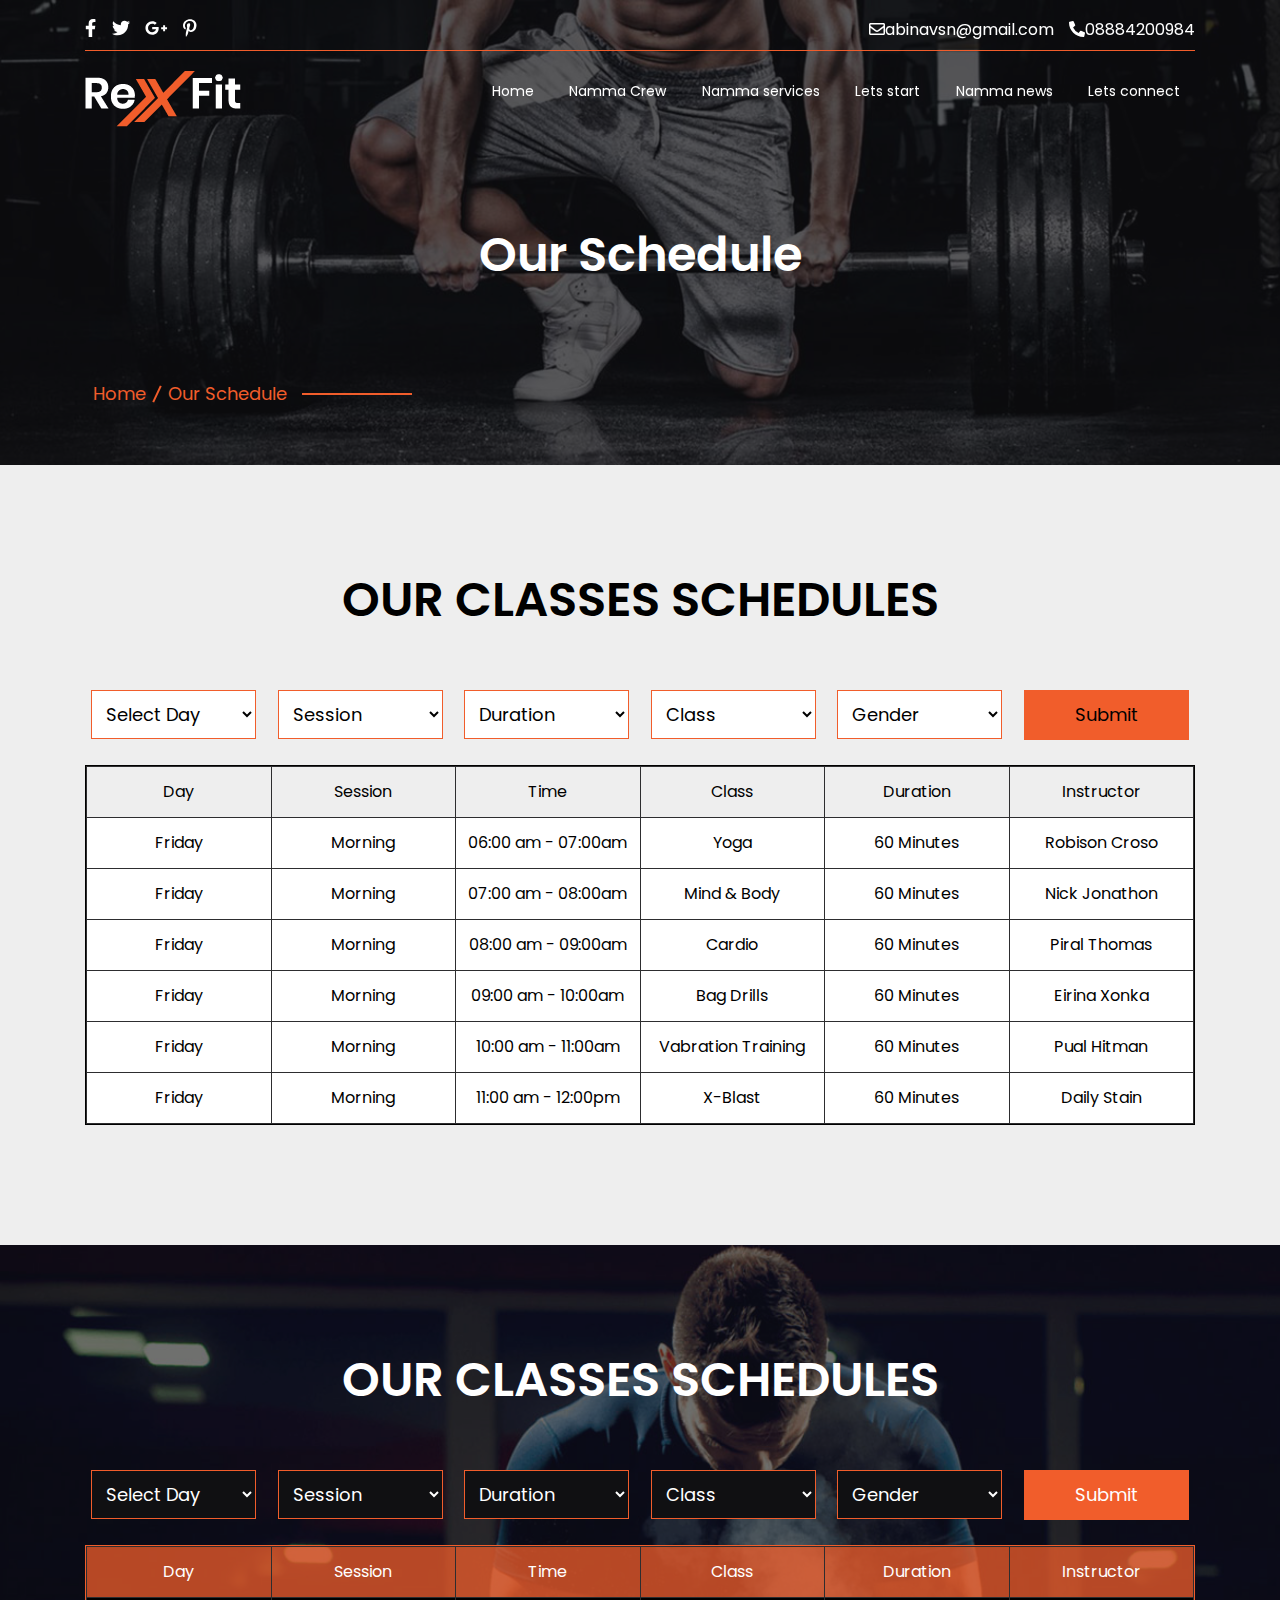
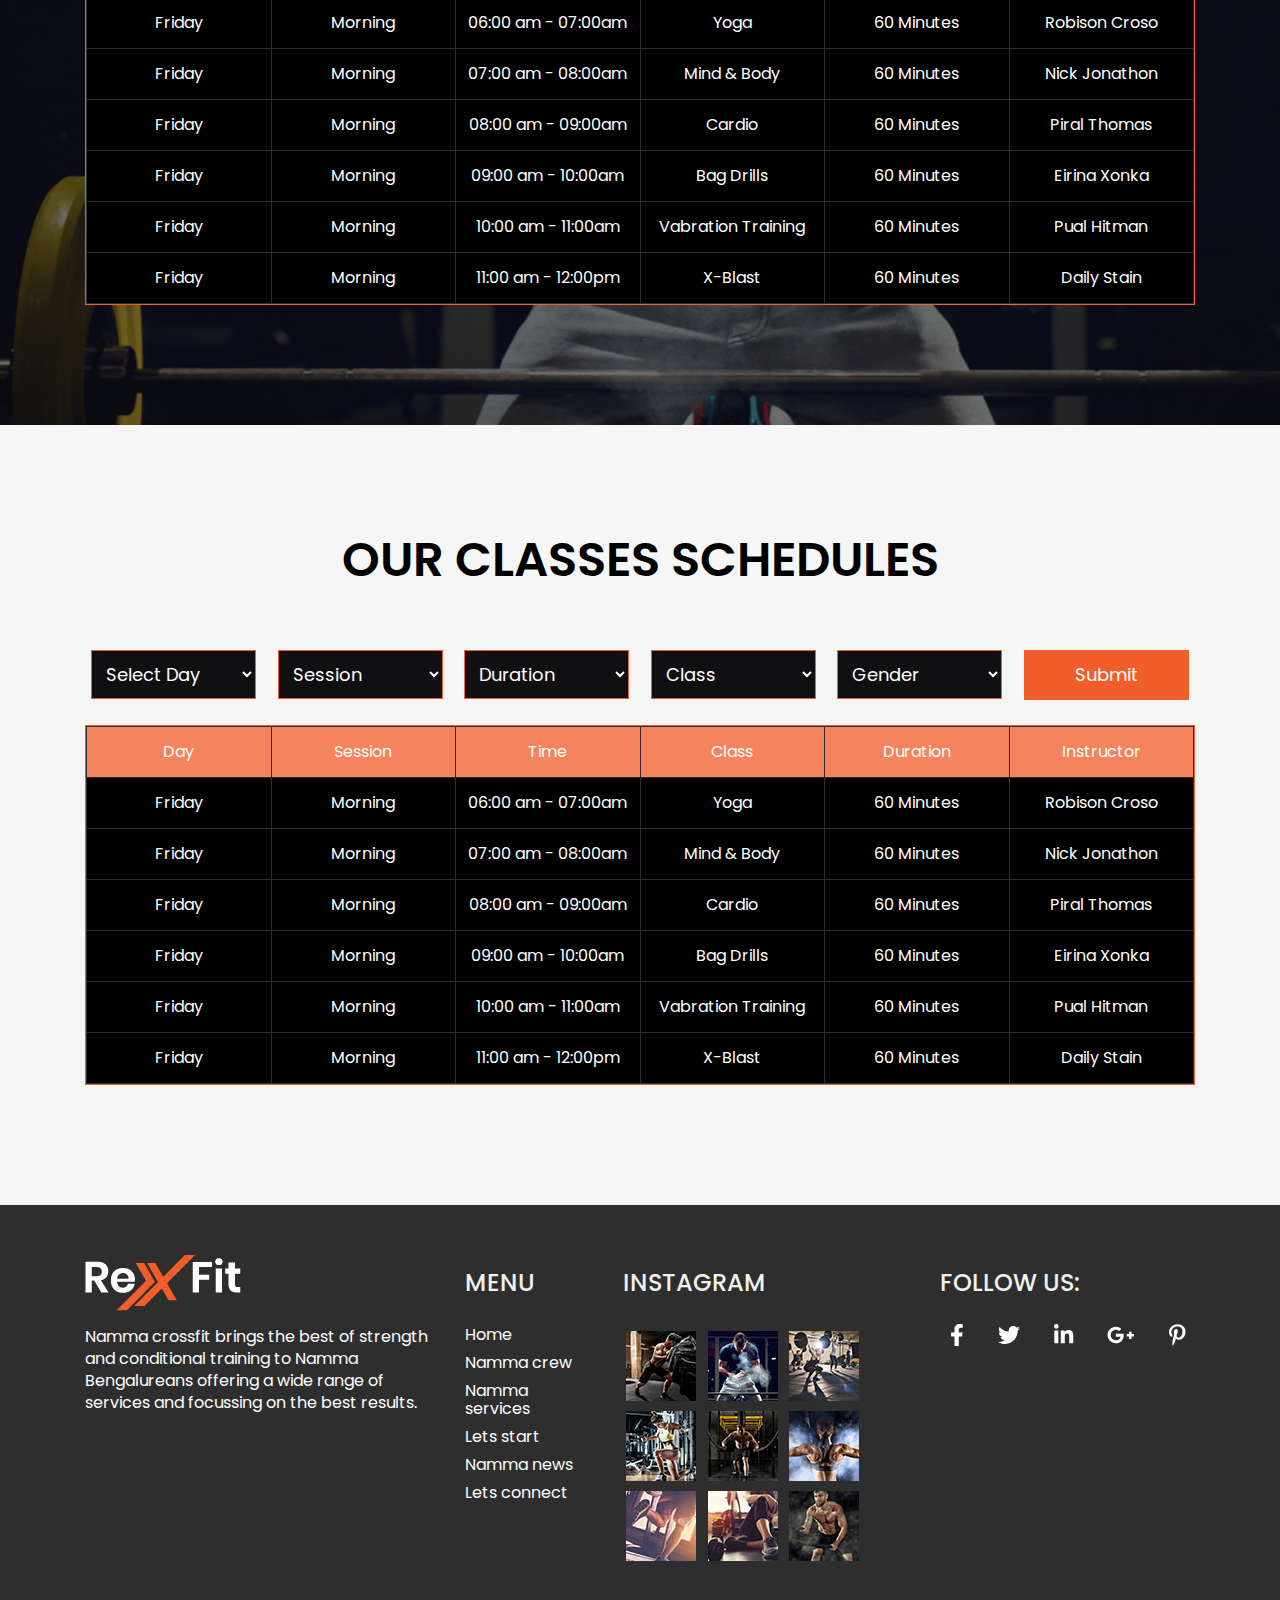
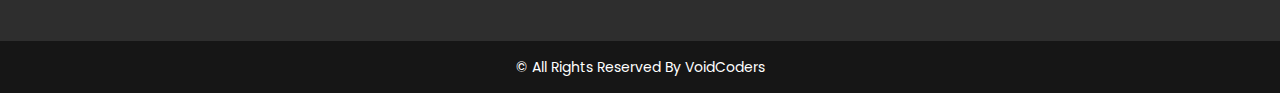
<file: start.html>
<!DOCTYPE html>
<html lang="en">


<!-- Mirrored from demo.voidcoders.com/htmldemo/rexfit/main-files/schedule-1.html by HTTrack Website Copier/3.x [XR&CO'2014], Thu, 23 Jan 2020 10:47:32 GMT -->
<!-- Added by HTTrack --><meta http-equiv="content-type" content="text/html;charset=UTF-8" /><!-- /Added by HTTrack -->
<head>
    <!--- Basic Page Needs  -->
    <meta charset="utf-8">
    <title>Rexfit - Schedule</title>
    <meta name="description" content="">
    <meta name="author" content="">
    <meta name="keywords" content="">
    <meta http-equiv="X-UA-Compatible" content="IE=edge">

    <!-- Mobile Specific Meta  -->
    <meta name="viewport" content="width=device-width, initial-scale=1, maximum-scale=1">

    <!-- Google Fonts -->
    <link href="https://fonts.googleapis.com/css?family=Poppins:100,100i,200,200i,300,300i,400,400i,500,500i,600,600i,700,700i,800,800i,900,900i&amp;display=swap" rel="stylesheet">

    <!-- CSS -->
    <!-- Bootstrap CSS -->
    <link rel="stylesheet" href="assets/css/bootstrap.min.css">
    <!-- Jquery ui CSS -->
    <link rel="stylesheet" href="assets/css/jquery-ui.css">
    <!-- Font Awesome 4 CSS -->
    <link rel="stylesheet" href="assets/css/font-awesome.min.css">
    <!-- Flaticon CSS -->
    <link rel="stylesheet" href="assets/css/flaticon/flaticon.css">
    <!-- Font Awesome 5 CSS -->
    <link rel="stylesheet" href="assets/fonts/fontawesome-5/css/all.min.css">
    <!-- Owl Carousel CSS -->
    <link rel="stylesheet" href="assets/css/owl.carousel.min.css">
    <link rel="stylesheet" href="assets/css/owl.theme.default.min.css">
    <!-- Fancybox CSS -->
    <link rel="stylesheet" href="assets/css/jquery.fancybox.min.css" />
    <!-- Animate CSS -->
    <link rel="stylesheet" href="assets/css/animate.css">
    <!-- Staller Nav CSS -->
    <link rel="stylesheet" href="assets/css/stellarnav.min.css">
    <!-- Main StyleSheet CSS -->
    <link rel="stylesheet" href="assets/css/style.css">

    <!-- Favicon -->
    <link rel="shortcut icon" type="image/png" href="assets/img/favicon.ico">
    <!-- HTML5 Shim and Respond.js IE8 support of HTML5 elements and media queries -->
    <!-- WARNING: Respond.js doesn't work if you view the page via file:// -->
    <!--[if lt IE 9]>
        <script src="https://oss.maxcdn.com/libs/html5shiv/3.7.0/html5shiv.js"></script>
        <script src="https://oss.maxcdn.com/libs/respond.js/1.4.2/respond.min.js"></script>
        <![endif]-->
</head>

<body>
    <div id="preloader"></div>

    <!-- Header Area -->
    <header class="header-area rexfit-header">
        <div class="rf-topbar">
            <div class="container">
                <div class="rft">
                    <div class="row">
                        <div class="col-4 col-sm-4 col-md-6">
                            <div class="tb-social">
                                <ul class="rf-social-icon">
                                    <li><a href="https://www.facebook.com/voidcoders"><i class="fab fa-facebook-f"></i></a></li>
                                    <li><a href="https://twitter.com/VoidCoders"><i class="fab fa-twitter"></i></a></li>
                                    <li><a href="#"><i class="fab fa-google-plus-g"></i></a></li>
                                    <li><a href="https://www.pinterest.com/voidthemes/"><i class="fab fa-pinterest-p"></i></a></li>
                                </ul>
                            </div>
                        </div>
                        <div class="col-8 col-sm-8 col-md-6">
                            <div class="tb-contact">
                               <ul class="tbc-list">
                                    <li><a href="abinavsn@gmail.com"><i class="far fa-envelope"></i>abinavsn@gmail.com</a></li>
                                    <li><a href="tel:+08884200984"><i class="fas fa-phone-alt"></i>08884200984</a></li>
                                </ul>
                            </div>
                        </div>
                    </div>
                </div>
            </div>
        </div>
        <div class="rf-navbar">
            <div class="container">
                <div class="row">
                    <div class="col-3">
                        <div class="rf-logo">
                            <img src="assets/img/common/logo.png" alt="">
                        </div>
                    </div>
                    <div class="col-9">
                        <div class="stellarnav rexfit-nav">
                            <ul>
                                <li><a href="index.html">Home</a> </li>
                                <li><a href="about.html">Namma Crew</a></li>
                                <li><a href="services.html">Namma services</a></li>
                                <li><a href="start.html">Lets start</a></li>
                                <li><a href="news.html">Namma news</a></li>
                                <li><a href="contact.html">Lets connect</a></li>
                            </ul>
                        </div><!-- .stellarnav -->
                    </div>
                </div>
            </div>
        </div>
    </header>
    <!-- /Header Area -->

    <!-- Page Title Area -->
    <section class="page-title-area">
        <div class="pta-bg">
            <img src="assets/img/bg/pta-1.jpg" alt="">
        </div>
        <div class="container">
            <div class="row">
                <div class="col-md-12">
                    <div class="page-titleV1">
                        <h2>Our Schedule</h2>
                    </div>
                </div>
            </div>
            <div class="row">
                <div class="col-md-12">
                    <div class="breadcrumbV1">
                        <ul>
                            <li><a href="#">Home</a></li>
                            <li>Our Schedule</li>
                        </ul>
                    </div>
                </div>
            </div>
        </div>
    </section>
    <!-- /Page Title Area -->

    <!-- Our Classes Schedule -->
    <section class="our-classes3-schedule section-padding">
        <div class="container">
            <div class="row">
                <div class="col-md-12">
                    <div class="classes-schedule-wrapper">
                        <h3>our classes SCHEDULEs</h3>
                        <div class="class-schedule csV3">
                            <div class="cs-time-filter">
                                <form class="sct-f">
                                    <select name="day" id="cs-day3" class="sct-control">
                                        <option value="0">Select Day</option>
                                        <option value="1">Saturday</option>
                                        <option value="2">Sunday</option>
                                        <option value="3">Monday</option>
                                        <option value="4">Tuesday</option>
                                        <option value="5">Wednesday</option>
                                        <option value="6">Thursday</option>
                                        <option value="7">Friday</option>
                                    </select>
                                    <select name="cs-session" id="cs-session3" class="sct-control">
                                        <option value="0">Session</option>
                                        <option value="1">Morning</option>
                                        <option value="2">Day</option>
                                        <option value="3">Evening</option>
                                    </select>
                                    <select name="cs-duaration" id="cs-duaration3" class="sct-control">
                                        <option value="0">Duration</option>
                                        <option value="1">30 Min</option>
                                        <option value="2">1 Hour</option>
                                        <option value="3">2 Hour</option>
                                        <option value="4">3 Hour</option>
                                    </select>
                                    <select name="cs-class" id="cs-class3" class="sct-control">
                                        <option value="0">Class</option>
                                        <option value="1">Yoga</option>
                                        <option value="2">Cardio</option>
                                        <option value="3">X-Blast</option>
                                    </select>
                                    <select name="cs-gentder" id="cs-gender3" class="sct-control">
                                        <option value="0">Gender</option>
                                        <option value="1">Male</option>
                                        <option value="2">Female</option>
                                    </select>
                                    <input type="submit" id="cs-submit3" class="sct-control input-btn-a">
                                </form>
                            </div>
                            <div class="cs-time-table">
                                <table class="cst-table">
                                    <thead>
                                        <tr>
                                            <th>Day</th>
                                            <th>Session</th>
                                            <th>Time</th>
                                            <th>Class</th>
                                            <th>Duration</th>
                                            <th>Instructor</th>
                                        </tr>
                                    </thead>
                                    <tbody>
                                        <tr>
                                            <td>Friday</td>
                                            <td>Morning</td>
                                            <td>06:00 am -
                                                07:00am</td>
                                            <td>Yoga</td>
                                            <td>60 Minutes</td>
                                            <td>Robison Croso</td>
                                        </tr>
                                        <tr>
                                            <td>Friday</td>
                                            <td>Morning</td>
                                            <td>07:00 am -
                                                08:00am</td>
                                            <td>Mind & Body</td>
                                            <td>60 Minutes</td>
                                            <td>Nick Jonathon</td>
                                        </tr>
                                        <tr>
                                            <td>Friday</td>
                                            <td>Morning</td>
                                            <td>08:00 am -
                                                09:00am</td>
                                            <td>Cardio</td>
                                            <td>60 Minutes</td>
                                            <td>Piral Thomas</td>
                                        </tr>
                                        <tr>
                                            <td>Friday</td>
                                            <td>Morning</td>
                                            <td>09:00 am -
                                                10:00am</td>
                                            <td>Bag Drills</td>
                                            <td>60 Minutes</td>
                                            <td>Eirina Xonka</td>
                                        </tr>
                                        <tr>
                                            <td>Friday</td>
                                            <td>Morning</td>
                                            <td>10:00 am -
                                                11:00am</td>
                                            <td>Vabration Training</td>
                                            <td>60 Minutes</td>
                                            <td>Pual Hitman</td>
                                        </tr>
                                        <tr>
                                            <td>Friday</td>
                                            <td>Morning</td>
                                            <td>11:00 am -
                                                12:00pm</td>
                                            <td>X-Blast</td>
                                            <td>60 Minutes</td>
                                            <td>Daily Stain</td>
                                        </tr>
                                    </tbody>
                                </table>
                            </div>
                        </div>
                    </div>
                </div>
            </div>
        </div>
    </section>
    <!-- /Our Classes Schedule -->

    <!-- Our Classes Schedule -->
    <section class="our-classes-schedule section-padding">
        <div class="container">
            <div class="row">
                <div class="col-md-12">
                    <div class="classes-schedule-wrapper">
                        <h3>our classes SCHEDULEs</h3>
                        <div class="class-schedule">
                            <div class="cs-time-filter">
                                <form class="sct-f">
                                    <select name="day" id="cs-day2" class="sct-control">
                                        <option value="0">Select Day</option>
                                        <option value="1">Saturday</option>
                                        <option value="2">Sunday</option>
                                        <option value="3">Monday</option>
                                        <option value="4">Tuesday</option>
                                        <option value="5">Wednesday</option>
                                        <option value="6">Thursday</option>
                                        <option value="7">Friday</option>
                                    </select>
                                    <select name="cs-session" id="cs-session2" class="sct-control">
                                        <option value="0">Session</option>
                                        <option value="1">Morning</option>
                                        <option value="2">Day</option>
                                        <option value="3">Evening</option>
                                    </select>
                                    <select name="cs-duaration" id="cs-duaration2" class="sct-control">
                                        <option value="0">Duration</option>
                                        <option value="1">30 Min</option>
                                        <option value="2">1 Hour</option>
                                        <option value="3">2 Hour</option>
                                        <option value="4">3 Hour</option>
                                    </select>
                                    <select name="cs-class" id="cs-class2" class="sct-control">
                                        <option value="0">Class</option>
                                        <option value="1">Yoga</option>
                                        <option value="2">Cardio</option>
                                        <option value="3">X-Blast</option>
                                    </select>
                                    <select name="cs-gentder" id="cs-gender2" class="sct-control">
                                        <option value="0">Gender</option>
                                        <option value="1">Male</option>
                                        <option value="2">Female</option>
                                    </select>
                                    <input type="submit" id="cs-submit2" class="sct-control input-btn-a">
                                </form>
                            </div>
                            <div class="cs-time-table">
                                <table class="cst-table">
                                    <thead>
                                        <tr>
                                            <th>Day</th>
                                            <th>Session</th>
                                            <th>Time</th>
                                            <th>Class</th>
                                            <th>Duration</th>
                                            <th>Instructor</th>
                                        </tr>
                                    </thead>
                                    <tbody>
                                        <tr>
                                            <td>Friday</td>
                                            <td>Morning</td>
                                            <td>06:00 am -
                                                07:00am</td>
                                            <td>Yoga</td>
                                            <td>60 Minutes</td>
                                            <td>Robison Croso</td>
                                        </tr>
                                        <tr>
                                            <td>Friday</td>
                                            <td>Morning</td>
                                            <td>07:00 am -
                                                08:00am</td>
                                            <td>Mind & Body</td>
                                            <td>60 Minutes</td>
                                            <td>Nick Jonathon</td>
                                        </tr>
                                        <tr>
                                            <td>Friday</td>
                                            <td>Morning</td>
                                            <td>08:00 am -
                                                09:00am</td>
                                            <td>Cardio</td>
                                            <td>60 Minutes</td>
                                            <td>Piral Thomas</td>
                                        </tr>
                                        <tr>
                                            <td>Friday</td>
                                            <td>Morning</td>
                                            <td>09:00 am -
                                                10:00am</td>
                                            <td>Bag Drills</td>
                                            <td>60 Minutes</td>
                                            <td>Eirina Xonka</td>
                                        </tr>
                                        <tr>
                                            <td>Friday</td>
                                            <td>Morning</td>
                                            <td>10:00 am -
                                                11:00am</td>
                                            <td>Vabration Training</td>
                                            <td>60 Minutes</td>
                                            <td>Pual Hitman</td>
                                        </tr>
                                        <tr>
                                            <td>Friday</td>
                                            <td>Morning</td>
                                            <td>11:00 am -
                                                12:00pm</td>
                                            <td>X-Blast</td>
                                            <td>60 Minutes</td>
                                            <td>Daily Stain</td>
                                        </tr>
                                    </tbody>
                                </table>
                            </div>
                        </div>
                    </div>
                </div>
            </div>
        </div>
    </section>
    <!-- /Our Classes Schedule -->

    <!-- Our Classes Schedule -->
    <section class="our-classes2-schedule section-padding">
        <div class="container">
            <div class="row">
                <div class="col-md-12">
                    <div class="classes-schedule-wrapper">
                        <h3>our classes SCHEDULEs</h3>
                        <div class="class-schedule">
                            <div class="cs-time-filter">
                                <form class="sct-f">
                                    <select name="day" id="cs-day" class="sct-control">
                                        <option value="0">Select Day</option>
                                        <option value="1">Saturday</option>
                                        <option value="2">Sunday</option>
                                        <option value="3">Monday</option>
                                        <option value="4">Tuesday</option>
                                        <option value="5">Wednesday</option>
                                        <option value="6">Thursday</option>
                                        <option value="7">Friday</option>
                                    </select>
                                    <select name="cs-session" id="cs-session" class="sct-control">
                                        <option value="0">Session</option>
                                        <option value="1">Morning</option>
                                        <option value="2">Day</option>
                                        <option value="3">Evening</option>
                                    </select>
                                    <select name="cs-duaration" id="cs-duaration" class="sct-control">
                                        <option value="0">Duration</option>
                                        <option value="1">30 Min</option>
                                        <option value="2">1 Hour</option>
                                        <option value="3">2 Hour</option>
                                        <option value="4">3 Hour</option>
                                    </select>
                                    <select name="cs-class" id="cs-class" class="sct-control">
                                        <option value="0">Class</option>
                                        <option value="1">Yoga</option>
                                        <option value="2">Cardio</option>
                                        <option value="3">X-Blast</option>
                                    </select>
                                    <select name="cs-gentder" id="cs-gender" class="sct-control">
                                        <option value="0">Gender</option>
                                        <option value="1">Male</option>
                                        <option value="2">Female</option>
                                    </select>
                                    <input type="submit" id="cs-submit" class="sct-control input-btn-a">
                                </form>
                            </div>
                            <div class="cs-time-table">
                                <table class="cst-table">
                                    <thead>
                                        <tr>
                                            <th>Day</th>
                                            <th>Session</th>
                                            <th>Time</th>
                                            <th>Class</th>
                                            <th>Duration</th>
                                            <th>Instructor</th>
                                        </tr>
                                    </thead>
                                    <tbody>
                                        <tr>
                                            <td>Friday</td>
                                            <td>Morning</td>
                                            <td>06:00 am -
                                                07:00am</td>
                                            <td>Yoga</td>
                                            <td>60 Minutes</td>
                                            <td>Robison Croso</td>
                                        </tr>
                                        <tr>
                                            <td>Friday</td>
                                            <td>Morning</td>
                                            <td>07:00 am -
                                                08:00am</td>
                                            <td>Mind & Body</td>
                                            <td>60 Minutes</td>
                                            <td>Nick Jonathon</td>
                                        </tr>
                                        <tr>
                                            <td>Friday</td>
                                            <td>Morning</td>
                                            <td>08:00 am -
                                                09:00am</td>
                                            <td>Cardio</td>
                                            <td>60 Minutes</td>
                                            <td>Piral Thomas</td>
                                        </tr>
                                        <tr>
                                            <td>Friday</td>
                                            <td>Morning</td>
                                            <td>09:00 am -
                                                10:00am</td>
                                            <td>Bag Drills</td>
                                            <td>60 Minutes</td>
                                            <td>Eirina Xonka</td>
                                        </tr>
                                        <tr>
                                            <td>Friday</td>
                                            <td>Morning</td>
                                            <td>10:00 am -
                                                11:00am</td>
                                            <td>Vabration Training</td>
                                            <td>60 Minutes</td>
                                            <td>Pual Hitman</td>
                                        </tr>
                                        <tr>
                                            <td>Friday</td>
                                            <td>Morning</td>
                                            <td>11:00 am -
                                                12:00pm</td>
                                            <td>X-Blast</td>
                                            <td>60 Minutes</td>
                                            <td>Daily Stain</td>
                                        </tr>
                                    </tbody>
                                </table>
                            </div>
                        </div>
                    </div>
                </div>
            </div>
        </div>
    </section>
    <!-- /Our Classes Schedule -->



     <!-- Footer Area -->
    <footer class="footer-area">
        <div class="footer-widget-area">
            <div class="container">
                <div class="row">
                    <div class="col-md-4">
                        <div class="footer-widget footer-log-text">
                            <div class="footer-logo">
                                <img src="assets/img/common/logo.png" alt="">
                            </div>
                            <div class="footer-text">
                                <p> Namma crossfit brings the best of strength and conditional training to Namma Bengalureans offering a wide range of services and focussing on the best results.</p>
                            </div>
                        </div>
                    </div>
                    <div class="col-md-5">
                        <div class="row">
                            <div class="col-md-4">
                                <div class="footer-widget">
                                    <h4>Menu</h4>
                                    <ul class="flinks">
                                        <li><a href="index.html">Home</a></li>
                                        <li><a href="our-trainers.html">Namma crew</a></li>
                                        <li><a href="classes-1.html">Namma services</a></li>
                                        <li><a href="about.html">Lets start</a></li>
                                        <li><a href="services.html">Namma news</a></li>
                                        <li><a href="schedule-1.html">Lets connect</a></li>
                                    </ul>
                                </div>
                            </div>
                            <div class="col-md-8">
                                <div class="footer-widget">
                                    <h4>Instagram</h4>
                                    <ul class="insta-img-list">
                                        <li>
                                            <img src="assets/img/instagram-img/1.jpg" alt="">
                                        </li>
                                        <li>
                                            <img src="assets/img/instagram-img/2.jpg" alt="">
                                        </li>
                                        <li>
                                            <img src="assets/img/instagram-img/3.jpg" alt="">
                                        </li>
                                        <li>
                                            <img src="assets/img/instagram-img/4.jpg" alt="">
                                        </li>
                                        <li>
                                            <img src="assets/img/instagram-img/5.jpg" alt="">
                                        </li>
                                        <li>
                                            <img src="assets/img/instagram-img/6.jpg" alt="">
                                        </li>
                                        <li>
                                            <img src="assets/img/instagram-img/7.jpg" alt="">
                                        </li>
                                        <li>
                                            <img src="assets/img/instagram-img/8.jpg" alt="">
                                        </li>
                                        <li>
                                            <img src="assets/img/instagram-img/9.jpg" alt="">
                                        </li>
                                    </ul>
                                </div>
                            </div>
                        </div>
                    </div>
                    <div class="col-md-3">
                        <div class="footer-widget">
                            <h4>follow us:</h4>
                            <div class="follow-social">
                                <ul class="fsc-social">
                                    <li><a href="https://www.facebook.com/voidcoders"><i class="fab fa-facebook-f"></i></a></li>
                                    <li><a href="https://twitter.com/VoidCoders"><i class="fab fa-twitter"></i></a></li>
                                    <li><a href="https://www.linkedin.com/company/voidcoders/about/"><i class="fab fa-linkedin-in"></i></a></li>
                                    <li><a href="#"><i class="fab fa-google-plus-g"></i></a></li>
                                    <li><a href="https://www.pinterest.com/voidthemes/"><i class="fab fa-pinterest-p"></i></a></li>
                                </ul>
                            </div>
                        </div>
                    </div>
                </div>
            </div>
        </div>
        <div class="footer-copyright">
            <div class="container">
                <div class="row">
                    <div class="col-md-12">
                        <div class="copyright-text">
                            <p>© All Rights Reserved By VoidCoders</p>
                        </div>
                    </div>
                </div>
            </div>
        </div>
    </footer>
    <!-- /Footer Area -->

    <!-- Scripts -->
    <!-- jQuery Plugin -->
    <script src="assets/js/jquery-3.2.0.min.js"></script>
    <!-- Jquery UI -->
    <script src="assets/js/jquery-ui.js"></script>
    <!-- Jquery Migrate -->
    <script src="assets/js/jquery-migrate-3.0.1.js"></script>
    <script src="assets/js/jquery.min.js"></script>
    <!-- Jquery Mobile -->
    <script src="assets/js/jquery.mobile.custom.min.js"></script>
    <!-- Owl Carousel Plugin -->
    <script src="assets/js/owl.carousel.min.js"></script>
    <!-- Main Counterup Plugin-->
    <script src="assets/js/jquery.counterup.min.js"></script>
    <!-- Countdown Plugin-->
    <script src="assets/js/countdown.js"></script>
    <!-- Stellarnav plugin -->
    <script src="assets/js/stellarnav.min.js"></script>
    <!-- ScrollUp Plugin -->
    <script src="assets/js/jquery.scrollUp.js"></script>
    <!-- Waypoints plugin -->
    <script src="assets/js/jquery.waypoints.min.js"></script>
    <!-- Waypoints plugin -->
    <script src="assets/js/shuffle.min.js"></script>
    <!-- Fancybox JS -->
    <script src="assets/js/jquery.fancybox.min.js"></script>
    <!-- Font Awesome 5 JS -->
    <script src="assets/fonts/fontawesome-5/js/all.min.js"></script>
    <!-- WoW JS -->
    <script src="assets/js/wow.min.js"></script>
    <!-- Bootstrap JS -->
    <script src="assets/js/bootstrap.min.js"></script>
    <!-- Main Script -->
    <script src="assets/js/theme.js"></script>
    
	
</body>


<!-- Mirrored from demo.voidcoders.com/htmldemo/rexfit/main-files/schedule-1.html by HTTrack Website Copier/3.x [XR&CO'2014], Thu, 23 Jan 2020 10:47:32 GMT -->
</html>
</file>
<file: assets/css/flaticon/flaticon.css>
/*
  	Flaticon icon font: Flaticon
  	Creation date: 15/07/2019 02:54
  	*/

@font-face {
  font-family: "Flaticon";
  src: url("Flaticon.eot");
  src: url("Flaticond41d.eot?#iefix") format("embedded-opentype"),
       url("Flaticon.woff2") format("woff2"),
       url("Flaticon.woff") format("woff"),
       url("Flaticon.ttf") format("truetype"),
       url("Flaticon.svg#Flaticon") format("svg");
  font-weight: normal;
  font-style: normal;
}

@media screen and (-webkit-min-device-pixel-ratio:0) {
  @font-face {
    font-family: "Flaticon";
    src: url("Flaticon.svg#Flaticon") format("svg");
  }
}

[class^="flaticon-"]:before, [class*=" flaticon-"]:before,
[class^="flaticon-"]:after, [class*=" flaticon-"]:after {   
  font-family: Flaticon;
        font-size: 20px;
font-style: normal;
margin-left: 20px;
}

.flaticon-muscle:before { content: "\f100"; }
.flaticon-waist:before { content: "\f101"; }
.flaticon-heart:before { content: "\f102"; }
.flaticon-heart-1:before { content: "\f103"; }
.flaticon-business:before { content: "\f104"; }
.flaticon-gym:before { content: "\f105"; }
.flaticon-weight:before { content: "\f106"; }
.flaticon-gym-1:before { content: "\f107"; }
.flaticon-orange-juice:before { content: "\f108"; }
.flaticon-manager:before { content: "\f109"; }
.flaticon-placeholder:before { content: "\f10a"; }
.flaticon-envelope:before { content: "\f10b"; }
.flaticon-facebook-logo:before { content: "\f10c"; }
.flaticon-instagram:before { content: "\f10d"; }
.flaticon-facebook-logo-1:before { content: "\f10e"; }
.flaticon-twitter-logo-silhouette:before { content: "\f10f"; }
.flaticon-linkedin-logo:before { content: "\f110"; }
.flaticon-logo:before { content: "\f111"; }
.flaticon-google-plus-logo:before { content: "\f112"; }
</file>
<file: assets/css/style.css>
@charset "UTF-8";
/*-----------------------------------------------------------------------------------

    Template Name: RexFit Fitness and Gym HTML5 Template
    Template URI: 
    Description: This is html5 template
    Author: voidcoders
    Author URI: https://themeforest.net/user/voidcoders
    Version: 1.00

-----------------------------------------------------------------------------------

    INDEX
    ===================
    *. Responsive
    1. Theme default
    2. Header
    3. Hero
    4. Footer
    5. Features
    6. About
    7. Trainer
    8. Gallery
    9. Blog
    10. Pricing
    11. Classes
    12. Service
    13. Testimonial
    14. Contact
    15. Responsive
    
-----------------------------------------------------------------------------------*/
/*----------------------------------------*/
/*  Theme default CSS
/*----------------------------------------*/
.clear {
  clear: both; }

::-moz-selection {
  background: #00b0ff;
  color: #fff;
  text-shadow: none; }

::selection {
  background: #00b0ff;
  color: #fff;
  text-shadow: none; }

.no-mar {
  margin: 0 !important; }

.no-pad {
  padding: 0 !important; }

div#preloader {
  background: #0f1217 url(../img/preloader.gif) no-repeat scroll center center;
  height: 100%;
  left: 0;
  overflow: visible;
  position: fixed;
  top: 0;
  width: 100%;
  z-index: 9999; }

header.navbar-fixed-top {
  animation-duration: 0.8s;
  animation-name: fadeInDown;
  animation-timing-function: ease-in-out;
  box-shadow: 0 4px 12px -4px rgba(0, 0, 0, 0.75);
  left: 0;
  position: fixed !important;
  right: 0;
  top: 0;
  width: 100%;
  z-index: 999; }

.mar-bot-50 {
  margin-bottom: 50px; }

.mar-bot-40 {
  margin-bottom: 40px; }

.mar-bot-35 {
  margin-bottom: 35px; }

.mar-bot-30 {
  margin-bottom: 30px; }

.mar-top-30 {
  margin-top: 30px; }

.mar-top-80 {
  margin-top: 80px; }

.mar-top-80 {
  margin-top: 80px; }

.mar-top-55 {
  margin-top: 55px; }

.mar-top-108 {
  margin-top: 108px; }

.text-left {
  text-align: left; }

.text-center {
  text-align: center; }

.text-right {
  text-align: right; }

*,
*:before,
*:after {
  -moz-box-sizing: border-box;
  -webkit-box-sizing: border-box;
  box-sizing: border-box; }

*:focus {
  outline: 0; }

html {
  font-size: 62.5%;
  -webkit-font-smoothing: antialiased; }

body {
  background: #fff;
  font-weight: normal;
  font-size: 15px;
  letter-spacing: 1.5px;
  color: #888;
  line-height: 30px;
  -webkit-font-smoothing: antialiased;
  /* Fix for webkit rendering */
  -webkit-text-size-adjust: 100%;
  -webkit-transition: all 0.5s ease;
  -moz-transition: all 0.5s ease;
  -ms-transition: all 0.5s ease;
  -o-transition: all 0.5s ease;
  transition: all 0.5s ease; }

img {
  max-width: 100%;
  height: auto; }

button,
input,
textarea {
  letter-spacing: 1px; }

body.mobiletoggleSlide {
  -webkit-transition: all 0.5s ease;
  -moz-transition: all 0.5s ease;
  -ms-transition: all 0.5s ease;
  -o-transition: all 0.5s ease;
  transition: all 0.5s ease;
  width: 100%; }

/* 
Table Of Contents
=========================
- Default Typography
- Custom Typography
=========================
*/
/* 
--------------------------
- Default Typography
--------------------------
*/
body {
  font-family: "Poppins", sans-serif; }

h1,
h2,
h3,
h4,
h5,
h6 {
  margin: 0;
  font-family: "Poppins", sans-serif;
  font-weight: 700;
  color: #000;
  letter-spacing: 1.5px; }

h1 a,
h2 a,
h3 a,
h4 a,
h5 a,
h6 a {
  font-weight: inherit;
  font-family: "Poppins", sans-serif; }

h1 {
  font-size: 36px;
  line-height: 70px;
  letter-spacing: 1px;
  margin-bottom: 0px; }

h2 {
  font-size: 22px;
  line-height: 24px;
  margin-bottom: 0px; }

h3 {
  font-size: 24px;
  line-height: 30px;
  margin-bottom: 0px; }

h4 {
  font-size: 20px;
  line-height: 27px; }

h5 {
  font-size: 16px;
  line-height: 24px; }

h6 {
  font-size: 14px;
  line-height: 24px; }

p {
  font-family: "Poppins", sans-serif;
  font-size: 14px;
  font-weight: normal;
  letter-spacing: 0;
  line-height: 28px;
  margin: 0; }

p img {
  margin: 0; }

span {
  font-family: "Poppins", sans-serif; }

/* em and strong */
em {
  font: 15px/30px; }

strong,
b {
  font: 15px/30px; }

small {
  font-size: 11px;
  line-height: inherit; }

/*  blockquotes */
blockquote {
  border-left: 0 none;
  font-family: "Poppins", sans-serif;
  margin: 10px 0;
  padding-left: 40px;
  position: relative; }

blockquote::before {
  color: #4e5665;
  content: "∩äì";
  font-family: FontAwesome;
  font-size: 36px;
  left: 20px;
  line-height: 0;
  margin: 0;
  opacity: 0.5;
  position: absolute;
  top: 20px; }
blockquote p {
  font-style: italic;
  padding: 0;
  font-size: 18px;
  line-height: 36px; }
blockquote cite {
  display: block;
  font-size: 12px;
  font-style: normal;
  line-height: 18px; }
  blockquote cite:before {
    content: "\2014 \0020"; }
  blockquote cite a,
  blockquote cite a:visited {
    color: #8B9798;
    border: none; }

/* abbreviations */
abbr {
  color: #444;
  font-weight: 700;
  font-variant: small-caps;
  text-transform: lowercase;
  letter-spacing: .6px; }
  abbr:hover {
    cursor: help; }

/* links */
a,
a:visited {
  text-decoration: none;
  font-family: "Poppins", sans-serif;
  font-weight: normal;
  font-size: 12px;
  color: #111;
  transition: all 0.3s ease-in-out;
  -webkit-transition: all 0.3s ease-in-out;
  -moz-transition: all 0.3s ease-in-out;
  -o-transition: all 0.3s ease-in-out;
  outline: 0; }

a:hover,
a:active {
  color: #00b0ff;
  text-decoration: none;
  outline: 0; }

a:focus {
  text-decoration: none;
  outline: 0; }

p a,
p a:visited {
  line-height: inherit;
  outline: 0; }

a.active-page {
  color: #e6ae48 !important; }

/* list */
ul,
ol {
  margin-bottom: 0px;
  margin-top: 0px; }

ul {
  margin: 0; }

ol {
  list-style: decimal; }

ol,
ul.square,
ul.circle,
ul.disc {
  margin-left: 0px; }

ul.square {
  list-style: square outside; }

ul.circle {
  list-style: circle outside; }

ul.disc {
  list-style: disc outside; }

ul ul,
ul ol,
ol ul,
ol ol {
  margin: 0; }
  ul ul li,
  ul ol li,
  ol ul li,
  ol ol li {
    margin-bottom: 0px; }

li {
  line-height: 18px;
  margin-bottom: 0px; }

/* definition list */
dl {
  margin: 12px 0; }

dt {
  margin: 0;
  color: #11ABB0; }

dd {
  margin: 0 0 0 20px; }

i[class^="flaticon-"]:before {
  font-size: inherit;
  margin: 0; }

.section-padding {
  padding: 80px 0px; }

.no-pad-top {
  padding-top: 0px; }

.no-pad-bot {
  padding-top: 0px; }

.section-titleV1 {
  position: relative;
  text-align: center;
  max-width: 750px;
  padding: 25px;
  margin: 25px auto; }
  .section-titleV1 p {
    font-size: 18px;
    letter-spacing: 0px;
    color: #545361;
    font-weight: 500;
    line-height: 24px; }
  .section-titleV1 h3 {
    font-size: 36px;
    letter-spacing: 0px;
    color: #17171a;
    line-height: 40px;
    font-weight: 600;
    margin: 10px auto; }

.section-titleV2 {
  position: relative;
  text-align: center;
  max-width: 750px;
  padding: 25px;
  margin: 25px auto; }
  .section-titleV2 h3 {
    font-size: 48px;
    line-height: 50px;
    color: #101012;
    letter-spacing: 0px;
    font-weight: 600;
    text-transform: uppercase;
    margin: 10px auto; }

.section-text {
  position: relative; }
  .section-text p {
    font-size: 16px;
    color: #101012;
    line-height: 24px;
    margin: 25px auto; }
  .section-text .section-titleV1 {
    margin: 0 auto;
    padding-bottom: 0px;
    text-align: left;
    padding-left: 0px; }
    .section-text .section-titleV1 p {
      font-size: 24px; }
  .section-text a.btn-style-8 {
    margin-right: 10px; }

/* Button Style */
a.btn-style-a {
  position: relative;
  font-size: 16px;
  letter-spacing: 0px;
  color: #fff;
  display: inline-block;
  padding: 10px 25px;
  z-index: 1; }
  a.btn-style-a:hover {
    color: #f15d2b !important; }
    a.btn-style-a:hover::before {
      opacity: 0;
      -moz-transform: scale(0.5, 0.5);
      -o-transform: scale(0.5, 0.5);
      -ms-transform: scale(0.5, 0.5);
      -webkit-transform: scale(0.5, 0.5);
      transform: scale(0.5, 0.5); }
    a.btn-style-a:hover::after {
      opacity: 1;
      -moz-transform: scale(1, 1);
      -o-transform: scale(1, 1);
      -ms-transform: scale(1, 1);
      -webkit-transform: scale(1, 1);
      transform: scale(1, 1); }
  a.btn-style-a::before {
    content: '';
    position: absolute;
    top: 0;
    left: 0;
    width: 100%;
    height: 100%;
    z-index: -1;
    background-color: #f15d2b;
    -webkit-transition: all 0.3s ease;
    -moz-transition: all 0.3s ease;
    -ms-transition: all 0.3s ease;
    -o-transition: all 0.3s ease;
    transition: all 0.3s ease; }
  a.btn-style-a::after {
    content: '';
    position: absolute;
    top: 0;
    left: 0;
    width: 100%;
    height: 100%;
    z-index: 1;
    opacity: 0;
    -webkit-transition: all 0.3s ease;
    -moz-transition: all 0.3s ease;
    -ms-transition: all 0.3s ease;
    -o-transition: all 0.3s ease;
    transition: all 0.3s ease;
    border: 1px solid #f15d2b;
    -moz-transform: scale(1.2, 1.2);
    -o-transform: scale(1.2, 1.2);
    -ms-transform: scale(1.2, 1.2);
    -webkit-transform: scale(1.2, 1.2);
    transform: scale(1.2, 1.2); }

a.btn-style-b {
  position: relative;
  font-size: 16px;
  letter-spacing: 0px;
  color: #fff;
  display: inline-block;
  padding: 10px 25px;
  z-index: 1; }
  a.btn-style-b:hover {
    color: #fff; }
    a.btn-style-b:hover::before {
      opacity: 0;
      -moz-transform: scale(0.5, 0.5);
      -o-transform: scale(0.5, 0.5);
      -ms-transform: scale(0.5, 0.5);
      -webkit-transform: scale(0.5, 0.5);
      transform: scale(0.5, 0.5); }
    a.btn-style-b:hover::after {
      opacity: 1;
      -moz-transform: scale(1, 1);
      -o-transform: scale(1, 1);
      -ms-transform: scale(1, 1);
      -webkit-transform: scale(1, 1);
      transform: scale(1, 1); }
  a.btn-style-b::before {
    content: '';
    position: absolute;
    top: 0;
    left: 0;
    width: 100%;
    height: 100%;
    z-index: -1;
    background-color: #f15d2b;
    border: 1px solid #fff;
    -webkit-transition: all 0.3s ease;
    -moz-transition: all 0.3s ease;
    -ms-transition: all 0.3s ease;
    -o-transition: all 0.3s ease;
    transition: all 0.3s ease; }
  a.btn-style-b::after {
    content: '';
    position: absolute;
    top: 0;
    left: 0;
    width: 100%;
    height: 100%;
    z-index: 1;
    opacity: 0;
    -webkit-transition: all 0.3s ease;
    -moz-transition: all 0.3s ease;
    -ms-transition: all 0.3s ease;
    -o-transition: all 0.3s ease;
    transition: all 0.3s ease;
    background-color: #101012;
    border: 1px solid #101012;
    z-index: -2;
    -moz-transform: scale(1.2, 1.2);
    -o-transform: scale(1.2, 1.2);
    -ms-transform: scale(1.2, 1.2);
    -webkit-transform: scale(1.2, 1.2);
    transform: scale(1.2, 1.2); }

a.hero3-btn {
  position: relative;
  font-size: 22px;
  letter-spacing: 0px;
  color: #fff;
  font-weight: 500;
  text-transform: uppercase;
  padding: 10px 25px;
  display: inline-block;
  z-index: 1; }
  a.hero3-btn:after {
    position: absolute;
    content: '';
    background-image: url(../img/bg/btn-bg-1-hover.png);
    background-size: 100% 100%;
    height: 100%;
    width: 50%;
    top: 0;
    left: 0;
    z-index: -1;
    transition: .5s ease; }
  a.hero3-btn:hover:after {
    width: 100%; }

a.focused-btn {
  padding: 10px 12px !important;
  -webkit-box-shadow: 0px 0px 4px -2px rgba(0, 0, 0, 0.75);
  -moz-box-shadow: 0px 0px 4px -2px rgba(0, 0, 0, 0.75);
  box-shadow: 0px 0px 4px -2px rgba(0, 0, 0, 0.75); }
  a.focused-btn:hover {
    color: #fff !important; }
    a.focused-btn:hover::before {
      opacity: 0;
      -moz-transform: scale(0.5, 0.5);
      -o-transform: scale(0.5, 0.5);
      -ms-transform: scale(0.5, 0.5);
      -webkit-transform: scale(0.5, 0.5);
      transform: scale(0.5, 0.5); }
    a.focused-btn:hover::after {
      opacity: 1;
      -moz-transform: scale(1, 1);
      -o-transform: scale(1, 1);
      -ms-transform: scale(1, 1);
      -webkit-transform: scale(1, 1);
      transform: scale(1, 1); }
  a.focused-btn::before {
    content: '';
    position: absolute;
    top: 0;
    left: 0;
    width: 100%;
    height: 100%;
    z-index: -1;
    background-color: #f15d2b;
    -webkit-transition: all 0.3s ease;
    -moz-transition: all 0.3s ease;
    -ms-transition: all 0.3s ease;
    -o-transition: all 0.3s ease;
    transition: all 0.3s ease; }
  a.focused-btn::after {
    content: '';
    position: absolute;
    top: 0;
    left: 0;
    width: 100%;
    height: 100%;
    z-index: 1;
    opacity: 0;
    -webkit-transition: all 0.3s ease;
    -moz-transition: all 0.3s ease;
    -ms-transition: all 0.3s ease;
    -o-transition: all 0.3s ease;
    transition: all 0.3s ease;
    border: 1px solid #fff;
    -moz-transform: scale(1.2, 1.2);
    -o-transform: scale(1.2, 1.2);
    -ms-transform: scale(1.2, 1.2);
    -webkit-transform: scale(1.2, 1.2);
    transform: scale(1.2, 1.2); }

a.focused-btn-b {
  color: #fff;
  padding: 10px 15px !important;
  -webkit-box-shadow: 0px 0px 4px -2px rgba(0, 0, 0, 0.75);
  -moz-box-shadow: 0px 0px 4px -2px rgba(0, 0, 0, 0.75);
  box-shadow: 0px 0px 4px -2px rgba(0, 0, 0, 0.75); }
  a.focused-btn-b:hover {
    color: #fff !important; }
    a.focused-btn-b:hover::before {
      opacity: 0;
      -moz-transform: scale(0.5, 0.5);
      -o-transform: scale(0.5, 0.5);
      -ms-transform: scale(0.5, 0.5);
      -webkit-transform: scale(0.5, 0.5);
      transform: scale(0.5, 0.5); }
    a.focused-btn-b:hover::after {
      opacity: 1;
      -moz-transform: scale(1, 1);
      -o-transform: scale(1, 1);
      -ms-transform: scale(1, 1);
      -webkit-transform: scale(1, 1);
      transform: scale(1, 1); }
  a.focused-btn-b::before {
    content: '';
    position: absolute;
    top: 0;
    left: 0;
    width: 100%;
    height: 100%;
    z-index: -1;
    background-color: rgba(33, 37, 41, 0.99);
    -webkit-transition: all 0.3s ease;
    -moz-transition: all 0.3s ease;
    -ms-transition: all 0.3s ease;
    -o-transition: all 0.3s ease;
    transition: all 0.3s ease; }
  a.focused-btn-b::after {
    content: '';
    position: absolute;
    top: 0;
    left: 0;
    width: 100%;
    height: 100%;
    z-index: 1;
    opacity: 0;
    -webkit-transition: all 0.3s ease;
    -moz-transition: all 0.3s ease;
    -ms-transition: all 0.3s ease;
    -o-transition: all 0.3s ease;
    transition: all 0.3s ease;
    border: 1px solid #fff;
    -moz-transform: scale(1.2, 1.2);
    -o-transform: scale(1.2, 1.2);
    -ms-transform: scale(1.2, 1.2);
    -webkit-transform: scale(1.2, 1.2);
    transform: scale(1.2, 1.2); }

a#scrollUp {
  bottom: 8px;
  right: 10px;
  background-color: #f15d2b;
  color: #fff;
  height: 35px;
  width: 35px;
  text-align: center;
  font-size: 16px;
  padding-top: 4px; }

/* -------- KeyFrames -------- */
@-moz-keyframes spin {
  from {
    -moz-transform: rotate(0deg); }
  to {
    -moz-transform: rotate(360deg); } }
@-webkit-keyframes spin {
  from {
    -webkit-transform: rotate(0deg); }
  to {
    -webkit-transform: rotate(360deg); } }
@keyframes spin {
  from {
    transform: rotate(0deg); }
  to {
    transform: rotate(360deg); } }
@-moz-keyframes AntiClockWiseSpin {
  from {
    -moz-transform: rotate(0deg); }
  to {
    -moz-transform: rotate(-360deg); } }
@-webkit-keyframes AntiClockWiseSpin {
  from {
    -webkit-transform: rotate(0deg); }
  to {
    -webkit-transform: rotate(-360deg); } }
@keyframes AntiClockWiseSpin {
  from {
    transform: rotate(0deg); }
  to {
    transform: rotate(-360deg); } }
/* -------- KeyFrames END -------- */
/* ---------- Theme default CSS END ---------- */
/*----------------------------------------*/
/*  Header Style
/*----------------------------------------*/
header.rexfit-header.navbar-fixed-top {
  background-color: #121a23; }

.rexfit-header {
  position: fixed;
  width: 100%;
  height: auto;
  z-index: 999;
  -webkit-transition: all 0.3s ease;
  -moz-transition: all 0.3s ease;
  -ms-transition: all 0.3s ease;
  -o-transition: all 0.3s ease;
  transition: all 0.3s ease; }

.rf-topbar {
  position: relative;
  padding: 10px 0px; }

.rft {
  position: relative;
  border-bottom: 1px solid #f15d2b;
  padding: 5px 0px; }

.tb-social {
  position: relative; }

ul.rf-social-icon {
  position: relative;
  padding: 0px;
  list-style-type: none; }
  ul.rf-social-icon li {
    position: relative;
    display: inline-block;
    margin-right: 10px; }
    ul.rf-social-icon li a {
      font-size: 18px;
      color: #fff; }
      ul.rf-social-icon li a:hover {
        color: #f15d2b; }

.tb-contact {
  position: relative;
  text-align: right; }

ul.tbc-list {
  position: relative;
  padding: 0;
  list-style-type: none; }
  ul.tbc-list li {
    position: relative;
    display: inline-block;
    margin-left: 10px; }
    ul.tbc-list li a {
      color: #fff;
      font-size: 16px;
      letter-spacing: 0px;
      line-height: 22px; }

.rf-navbar {
  position: relative; }

.rexfit-nav {
  position: relative; }
  .rexfit-nav > ul > li {
    margin: 0px 5px; }
  .rexfit-nav > ul > li.has-sub > a:after {
    display: none; }
  .rexfit-nav ul {
    position: relative;
    text-align: right;
    margin: 10px auto; }
    .rexfit-nav ul li {
      position: relative; }
      .rexfit-nav ul li a {
        font-size: 14px;
        letter-spacing: 0px;
        font-weight: 400;
        color: #fff;
        padding: 10px; }
        .rexfit-nav ul li a:hover {
          color: #f15d2b; }
      .rexfit-nav ul li ul li.has-sub > a:after {
        margin-right: 5px;
        margin-left: 5px;
        float: right;
        border-top: 6px solid transparent;
        border-bottom: 6px solid transparent;
        border-left: 6px solid #fff;
        border-right: 0px;
        position: relative;
        top: 4px; }
    .rexfit-nav ul li.drop-left li.has-sub > a:after {
      float: right;
      border-top: 6px solid transparent;
      border-bottom: 6px solid transparent;
      border-left: 6px solid #fff;
      border-right: 0px;
      margin-right: 5px;
      margin-left: 5px; }
    .rexfit-nav ul ul {
      background: #121a23;
      margin: 0 auto; }
      .rexfit-nav ul ul li a:hover {
        background: #f15d2b;
        color: #fff; }
      .rexfit-nav ul ul li.drop3-left ul {
        left: unset;
        right: 220px; }
  .rexfit-nav a.menu-toggle {
    text-align: right; }
    .rexfit-nav a.menu-toggle span.bars {
      float: right;
      margin-right: 0; }
      .rexfit-nav a.menu-toggle span.bars span {
        width: 20px;
        background-color: #fff; }
  .rexfit-nav a.call-btn-mobile,
  .rexfit-nav a.close-menu {
    color: #fff;
    font-size: 14px;
    letter-spacing: 0px;
    padding: 5px 10px;
    width: 80px;
    margin-left: calc(100% - 80px);
    cursor: pointer; }
    .rexfit-nav a.call-btn-mobile span.icon-close,
    .rexfit-nav a.close-menu span.icon-close {
      height: 17px;
      width: 11px; }
      .rexfit-nav a.call-btn-mobile span.icon-close:after, .rexfit-nav a.call-btn-mobile span.icon-close:before,
      .rexfit-nav a.close-menu span.icon-close:after,
      .rexfit-nav a.close-menu span.icon-close:before {
        border-color: #fff;
        width: 13px;
        left: -5px;
        top: 10px; }

.rf-logo {
  margin: 10px auto; }

.rexfit-nav.mobile {
  text-align: right; }
  .rexfit-nav.mobile > ul {
    margin: 0 auto;
    background-color: #121a23;
    opacity: 1 !important;
    z-index: 9; }
  .rexfit-nav.mobile ul ul {
    background-color: #0b0f15;
    margin: 0 auto; }
    .rexfit-nav.mobile ul ul li.drop3-left ul {
      right: 0; }
    .rexfit-nav.mobile ul ul ul {
      background-color: #000; }
  .rexfit-nav.mobile a.dd-toggle:hover {
    background-color: transparent; }

.rf2h .rexfit-nav.mobile ul li a:hover {
  color: #fff;
  background-color: #f15d2b; }

.rexfit-nav.mobile > ul {
  right: -100% !important;
  -webkit-transition: all 0.3s ease;
  -moz-transition: all 0.3s ease;
  -ms-transition: all 0.3s ease;
  -o-transition: all 0.3s ease;
  transition: all 0.3s ease; }

.rexfit-nav.mobile.active > ul {
  right: 0% !important; }

.mobiletoggleSlide .rexfit-nav a.menu-toggle span.bars span {
  opacity: 0;
  position: relative;
  transition: .5s ease; }
  .mobiletoggleSlide .rexfit-nav a.menu-toggle span.bars span:first-child {
    opacity: 1;
    transform: rotate(45deg);
    top: 4px; }
  .mobiletoggleSlide .rexfit-nav a.menu-toggle span.bars span:last-child {
    opacity: 1;
    transform: rotate(-45deg);
    bottom: 6px; }

/* ---------- Header Style END ---------- */
/*----------------------------------------*/
/*  Header Style 2
/*----------------------------------------*/
.rf2h .rft {
  border-bottom: 1px solid #fff; }
.rf2h ul.rf-social-icon li a:hover {
  color: #101012; }
.rf2h .rexfit-nav ul li a:hover {
  color: #101012; }

header.rf2h.navbar-fixed-top {
  background-color: #f15d2b; }
  header.rf2h.navbar-fixed-top .rft {
    border-color: #fff; }

/* ---------- Header Style 2 END ---------- */
/*----------------------------------------*/
/*  Hero 1 Style
/*----------------------------------------*/
.hero-area {
  position: relative;
  padding: 160px 0px 100px;
  background-repeat: no-repeat;
  background-position: center center;
  background-size: 100% 100%;
  -webkit-transition: all 0.5s ease;
  -moz-transition: all 0.5s ease;
  -ms-transition: all 0.5s ease;
  -o-transition: all 0.5s ease;
  transition: all 0.5s ease; }

.hero_V1 {
  background-image: url(../img/bg/hero-1.jpg);
  background-size: cover; }
  .hero_V1:before {
    position: absolute;
    content: '';
    background-color: #101013;
    height: 100%;
    width: 100%;
    top: 0;
    left: 0;
    opacity: .70; }
  .hero_V1 .hero-btn a:hover {
    color: #fff !important; }
    .hero_V1 .hero-btn a:hover::after {
      border-color: #fff; }

.hero1-carousel {
  position: relative;
  margin: 25px auto 40px; }
  .hero1-carousel .item {
    position: relative;
    margin: 25px auto; }
  .hero1-carousel .owl-dots {
    counter-reset: dots;
    max-width: 60px;
    display: inline-block;
    position: absolute;
    top: 25%;
    left: -100px; }
    .hero1-carousel .owl-dots .owl-dot {
      position: relative;
      display: block; }
      .hero1-carousel .owl-dots .owl-dot:before {
        counter-increment: dots;
        content: counter(dots);
        color: #fff;
        font-size: 20px; }
      .hero1-carousel .owl-dots .owl-dot:after {
        position: absolute;
        content: '';
        width: 15px;
        height: 2px;
        background-color: #fff;
        left: -2px;
        top: 15px;
        opacity: 0; }
      .hero1-carousel .owl-dots .owl-dot span {
        display: none; }
    .hero1-carousel .owl-dots .owl-dot.active:after {
      opacity: 1; }

.hero-text {
  position: relative;
  text-align: center;
  max-width: 960px;
  margin: 60px auto; }
  .hero-text h3 {
    font-size: 48px;
    line-height: 60px;
    letter-spacing: 0px;
    color: #fff;
    font-weight: 600; }
  .hero-text p {
    font-size: 20px;
    color: #fff;
    font-weight: 400;
    line-height: 26px;
    margin: 26px; }

.hero-btn a {
  margin: 5px; }

/* ---------- Hero 1 Style END ---------- */
/*----------------------------------------*/
/*  Hero 2 Style
/*----------------------------------------*/
.vidBoxbg {
  position: absolute;
  width: 100%;
  height: 625px;
  top: 0;
  left: 0; }
  .vidBoxbg video {
    width: 100%;
    height: 760px; }
  .vidBoxbg video {
    object-fit: cover;
    height: 100%; }

.hero_Video {
  padding-top: 140px;
  height: 625px;
  overflow: hidden; }
  .hero_Video:before {
    position: absolute;
    content: '';
    background-color: #101013;
    height: 100%;
    width: 100%;
    top: 0;
    left: 0;
    opacity: 0.75;
    z-index: 1; }

.hero-content-wrapper {
  position: absolute;
  top: 0;
  left: 0;
  width: 100%;
  height: 100%;
  padding-top: 160px; }

/* ---------- Hero 2 Style END ---------- */
/*----------------------------------------*/
/*  Hero 3 Style
/*----------------------------------------*/
.hero_V3 {
  background-image: url(../img/bg/hero-3.jpg);
  padding-bottom: 0px;
  background-size: cover;
  overflow: hidden; }
  .hero_V3:before {
    position: absolute;
    content: '';
    background-color: #f25d2c;
    height: 100%;
    width: 100%;
    top: 0;
    left: 0;
    opacity: .94; }
  .hero_V3:after {
    position: absolute;
    content: '';
    height: 670px;
    width: 840px;
    background-image: url(../img/section-img/hero3-right-bg.png);
    background-size: 100% 100%;
    bottom: -10px;
    right: 0; }
  .hero_V3 .container-fluid {
    padding: 0px; }
  .hero_V3 .hero1-carousel {
    margin: 25px 0px 0px; }
    .hero_V3 .hero1-carousel .item {
      margin-bottom: 0px; }
  .hero_V3 .hero-content {
    position: relative; }
    .hero_V3 .hero-content .hero-text {
      max-width: 535px;
      margin-right: 5px;
      margin-left: auto;
      text-align: left;
      margin-top: 10px; }
      .hero_V3 .hero-content .hero-text h3 {
        font-size: 60px;
        text-transform: capitalize;
        line-height: 80px; }
      .hero_V3 .hero-content .hero-text p {
        font-size: 45px;
        line-height: 50px;
        text-transform: capitalize;
        font-weight: 600;
        margin: 10px auto 20px; }

.hero1-carousel .owl-dots {
  left: 25px; }

/* ---------- Hero 3 Style END ---------- */
/*----------------------------------------*/
/*  Features Style
/*----------------------------------------*/
.features-area {
  position: relative; }

.features-box {
  position: relative;
  margin-top: -100px;
  text-align: center;
  background-color: #fff;
  box-shadow: 0px 0px 55px 0px rgba(17, 22, 29, 0.1);
  padding: 0px 15px; }

.single-features {
  position: relative;
  max-width: 280px;
  width: 100%;
  padding: 25px;
  transition: .5s ease;
  text-align: left;
  border: 1px solid #f1f1f1;
  border-top: none;
  border-bottom: none;
  -webkit-transition: all 0.75s ease;
  -moz-transition: all 0.75s ease;
  -ms-transition: all 0.75s ease;
  -o-transition: all 0.75s ease;
  transition: all 0.75s ease; }
  .single-features:hover {
    background-color: #f15d2b;
    border-color: #f15d2b; }
    .single-features:hover .sf-icon i {
      color: #fff; }
    .single-features:hover .sf-text h4 {
      color: #fff; }
    .single-features:hover .sf-text p {
      color: #fff; }
  .single-features .sf-icon {
    position: relative; }
    .single-features .sf-icon i {
      color: #f16332;
      font-size: 50px;
      line-height: 60px;
      font-weight: 600;
      -webkit-transition: all 0.75s ease;
      -moz-transition: all 0.75s ease;
      -ms-transition: all 0.75s ease;
      -o-transition: all 0.75s ease;
      transition: all 0.75s ease; }
  .single-features .sf-text h4 {
    font-size: 22px;
    line-height: 26px;
    font-weight: 600;
    margin: 15px auto;
    letter-spacing: 0px;
    -webkit-transition: all 0.75s ease;
    -moz-transition: all 0.75s ease;
    -ms-transition: all 0.75s ease;
    -o-transition: all 0.75s ease;
    transition: all 0.75s ease; }
  .single-features .sf-text p {
    font-size: 15px;
    color: #403f4a;
    line-height: 24px;
    -webkit-transition: all 0.75s ease;
    -moz-transition: all 0.75s ease;
    -ms-transition: all 0.75s ease;
    -o-transition: all 0.75s ease;
    transition: all 0.75s ease; }

/* ---------- Features Style END ---------- */
/*----------------------------------------*/
/*  About Style 1
/*----------------------------------------*/
.page-title-area {
  position: relative;
  padding: 160px 0px 40px; }
  .page-title-area .pta-bg {
    position: absolute;
    height: 100%;
    width: 100%;
    top: 0;
    left: 0; }
    .page-title-area .pta-bg img {
      height: 100%;
      width: 100%;
      object-fit: cover; }
    .page-title-area .pta-bg:before {
      position: absolute;
      content: '';
      height: 100%;
      width: 100%;
      background-color: #101013;
      opacity: .70;
      top: 0;
      left: 0; }

.page-titleV1 {
  position: relative;
  text-align: center;
  padding: 25px 0px 40px;
  margin: 25px auto; }
  .page-titleV1 h2 {
    font-size: 48px;
    color: #fff;
    line-height: 60px;
    letter-spacing: 0px;
    font-weight: 600;
    margin: 15px auto; }

.breadcrumbV1 {
  position: relative; }
  .breadcrumbV1 ul {
    position: relative;
    list-style-type: none;
    padding: 0;
    margin: 15px auto; }
    .breadcrumbV1 ul li {
      position: relative;
      display: inline-block;
      color: #f15d2b;
      font-size: 18px;
      letter-spacing: 0px;
      line-height: 26px;
      margin: 0px 8px; }
      .breadcrumbV1 ul li:after {
        position: absolute;
        content: '';
        height: 18px;
        width: 2px;
        background-color: #f15d2b;
        right: -12px;
        top: 4px;
        -moz-transform: rotate(25deg);
        -o-transform: rotate(25deg);
        -ms-transform: rotate(25deg);
        -webkit-transform: rotate(25deg);
        transform: rotate(25deg); }
      .breadcrumbV1 ul li a {
        position: relative;
        display: inline-block;
        color: #f15d2b;
        font-size: 18px;
        letter-spacing: 0px;
        line-height: 26px; }
      .breadcrumbV1 ul li:last-child:after {
        transform: rotate(0deg);
        height: 2px;
        width: 110px;
        right: -125px;
        top: 12px; }

.YTembed {
  height: 420px;
  width: 100%; }

.YTVidModal .modal-dialog {
  max-width: 767px;
  width: 100%;
  position: relative;
  top: 140px; }
.YTVidModal button.close {
  position: absolute;
  top: 5px;
  right: 6px;
  color: #fff;
  font-size: 30px;
  z-index: 9;
  opacity: 1;
  font-weight: 200;
  height: 30px;
  width: 30px;
  line-height: 32px;
  border-radius: 50%;
  background-color: #f00; }
.YTVidModal .modal-body {
  padding: 0; }
.YTVidModal .Ytvid {
  display: none; }
.YTVidModal iframe {
  border: none;
  margin-bottom: -10px; }

/*--------- About Style 1 END ------------*/
/*----------------------------------------*/
/*  About Style 2
/*----------------------------------------*/
.page-titleV2 {
  position: relative;
  text-align: left;
  padding: 25px 0px 40px;
  margin: 25px auto; }
  .page-titleV2 h2 {
    position: relative;
    font-size: 48px;
    color: #fff;
    line-height: 60px;
    letter-spacing: 0px;
    font-weight: 600;
    margin: 15px auto;
    z-index: 1; }
    .page-titleV2 h2:after {
      position: absolute;
      content: '';
      width: 120px;
      height: 65px;
      left: -25px;
      top: 0;
      background-image: url(../img/bg/btn-bg-1.png);
      background-size: 100% 100%;
      z-index: -1; }

.breadcrumbV2 {
  position: relative; }
  .breadcrumbV2 ul {
    position: relative;
    list-style-type: none;
    padding: 0;
    margin: 15px auto; }
    .breadcrumbV2 ul li {
      position: relative;
      display: inline-block;
      color: #101012;
      font-size: 18px;
      letter-spacing: 0px;
      line-height: 26px;
      margin: 0px 8px; }
      .breadcrumbV2 ul li:after {
        position: absolute;
        content: '';
        height: 18px;
        width: 2px;
        background-color: #101012;
        right: -12px;
        top: 4px;
        transform: rotate(25deg); }
      .breadcrumbV2 ul li a {
        position: relative;
        display: inline-block;
        color: #101012;
        font-size: 18px;
        letter-spacing: 0px;
        line-height: 26px; }
      .breadcrumbV2 ul li:last-child:after {
        transform: rotate(0deg);
        height: 2px;
        width: 110px;
        right: -125px;
        top: 12px; }

.page-title-area .pta-bgV2 {
  position: absolute;
  height: 100%;
  width: 100%;
  top: 0;
  left: 0; }

.page-title-area .pta-bgV2 img {
  height: 100%;
  width: 100%;
  object-fit: cover; }
.page-title-area .pta-bgV2:before {
  position: absolute;
  content: '';
  height: 100%;
  width: 100%;
  background-color: #f15d2b;
  opacity: .95;
  top: 0;
  left: 0; }

/*--------- About Style 2 END ------------*/
/*----------------------------------------*/
/*  Get In Touch Style 
/*----------------------------------------*/
.get-in-touch-area {
  position: relative;
  background-image: url(../img/bg/get-in-touch-bg.jpg);
  background-size: 100% 100%;
  padding-top: 80px;
  overflow: hidden; }
  .get-in-touch-area:before {
    position: absolute;
    content: '';
    height: 100%;
    width: 100%;
    top: 0;
    left: 0;
    background-image: -moz-linear-gradient(45deg, white 0%, #f15d2b 0%, #ae3b14 0%, black 100%);
    background-image: -webkit-linear-gradient(45deg, white 0%, #f15d2b 0%, #ae3b14 0%, black 100%);
    background-image: -ms-linear-gradient(45deg, white 0%, #f15d2b 0%, #ae3b14 0%, black 100%);
    opacity: .80; }

.gita-text {
  position: relative;
  margin: 25px auto;
  padding: 80px 0px 40px; }
  .gita-text h3 {
    color: #fff;
    font-size: 48px;
    line-height: 54px;
    font-weight: 600;
    letter-spacing: 0px; }
  .gita-text p {
    color: #fff;
    line-height: 25px;
    margin: 20px auto;
    font-size: 16px; }

/*--------- Get In Touch Style END ------------*/
/*----------------------------------------*/
/*  Get In Touch Style 2
/*----------------------------------------*/
.get-in-touch-area2 {
  position: relative;
  overflow: hidden; }

.gitouch-img2 {
  position: relative;
  margin-left: -100px;
  z-index: 1; }
  .gitouch-img2:before {
    position: absolute;
    content: '';
    height: 100%;
    width: 100%;
    left: 0;
    bottom: 0;
    background-image: url(../img/bg/get-your-body-fit.png);
    background-size: 100% 100%;
    z-index: -1; }

.gitouch-img2.giti2-alt {
  margin-right: -100px;
  margin-left: 0px;
  text-align: center; }

.gitouch-text {
  position: relative;
  margin: 80px auto; }
  .gitouch-text h3 {
    font-size: 48px;
    letter-spacing: 0px;
    line-height: 56px;
    text-transform: capitalize;
    margin: 25px auto;
    font-weight: 700; }
  .gitouch-text p {
    font-size: 16px;
    color: #403f4a;
    line-height: 24px;
    margin-bottom: 25px; }
  .gitouch-text:after {
    position: absolute;
    content: '01';
    font-size: 420px;
    line-height: 420px;
    top: 0;
    left: 0;
    width: 100%;
    height: 100%;
    text-align: center;
    z-index: -1;
    color: #ffeee9;
    font-weight: 700; }

.gitt2:after {
  content: '02'; }

/*--------- Get In Touch Style 2 END ------------*/
/*----------------------------------------*/
/*  Get In Touch Style 3
/*----------------------------------------*/
.get-in-touch3-area {
  position: relative;
  background-color: #f15d2b;
  padding-top: 80px;
  overflow: hidden; }
  .get-in-touch3-area:before {
    position: absolute;
    content: '';
    background-image: url(../img/section-img/hero3-right-bg.png);
    background-size: 100% 100%;
    right: 0;
    top: 0;
    height: 100%;
    width: 800px; }

/*--------- Get In Touch Style 3 END ------------*/
/*----------------------------------------*/
/*  Get In Touch Style 4
/*----------------------------------------*/
.fitness-video {
  position: relative;
  overflow: hidden; }

.fvideo-img-area {
  position: relative;
  padding-bottom: 80px; }
  .fvideo-img-area:after {
    position: absolute;
    content: '';
    background-image: url(../img/shape/shape-2.png);
    background-size: 100% 100%;
    height: calc(100% + 100px);
    width: calc(100% + 50px);
    top: -35px;
    left: -50px;
    z-index: -1; }
  .fvideo-img-area .ocb-img {
    position: relative; }
    .fvideo-img-area .ocb-img .fvdimg-btn {
      position: absolute;
      left: 25%;
      bottom: -60px;
      max-width: 300px; }

.bpw-btn {
  position: absolute;
  top: calc(50% - 64px);
  left: 0;
  width: 100%;
  height: 100%;
  text-align: center; }
  .bpw-btn a {
    margin: 15px auto;
    color: #fff;
    font-size: 30px;
    z-index: 1;
    display: block;
    padding-top: 18px; }

/* pulse in CSS */
.pulse-css {
  width: 65px;
  height: 65px;
  border-radius: 50%;
  background: #f15d2b;
  position: relative;
  margin: 25px auto;
  z-index: 1; }
  .pulse-css:before, .pulse-css:after {
    content: "";
    width: 65px;
    height: 65px;
    border-radius: 50%;
    background-color: #f15d2b;
    position: absolute;
    top: 0;
    right: 0;
    bottom: 0;
    left: 0;
    margin: auto;
    transform: scale(0.5);
    transform-origin: center center;
    -webkit-animation: pulse-btn 3s linear infinite;
    -moz-animation: pulse-btn 3s linear infinite;
    -ms-animation: pulse-btn 3s linear infinite;
    animation: pulse-btn 3s linear infinite;
    z-index: -1; }
  .pulse-css:after {
    animation-delay: 2s; }

@keyframes pulse-btn {
  0% {
    transform: scale(0.5);
    opacity: 0; }
  50% {
    opacity: 0.25; }
  70% {
    opacity: 0.50; }
  100% {
    transform: scale(2);
    opacity: 0; } }
.ocb-text2-area {
  position: relative;
  margin: 40px auto; }
  .ocb-text2-area .ocb-title {
    position: relative; }
    .ocb-text2-area .ocb-title h3 {
      font-size: 36px;
      letter-spacing: 0px;
      line-height: 48px;
      font-weight: 600;
      margin: 25px auto;
      color: #17171a; }
  .ocb-text2-area .ocb-text {
    position: relative; }
    .ocb-text2-area .ocb-text p {
      color: #403f4a;
      font-size: 16px;
      line-height: 22px;
      margin: 25px auto; }

/*--------- Get In Touch Style 4 END ------------*/
/*----------------------------------------*/
/*  Let's Give Area Style
/*----------------------------------------*/
.lets-give-area {
  position: relative;
  background-image: url(../img/bg/lets-give.jpg);
  background-size: cover;
  background-position: left center;
  overflow: hidden; }

.lga-text {
  position: relative;
  padding: 100px 40px 100px 120px;
  min-height: 500px;
  background-color: #f15d2b;
  margin-right: -15px;
  clip-path: polygon(40px 0, 100% 0%, 100% 100%, 0% 100%); }
  .lga-text h3 {
    font-size: 72px;
    letter-spacing: 0px;
    color: #fff;
    line-height: 110px;
    font-weight: 600; }
    .lga-text h3 span {
      position: relative;
      display: block;
      z-index: 1; }
      .lga-text h3 span:before {
        position: absolute;
        content: '';
        height: 100%;
        width: 150%;
        background-color: #000;
        left: -25%;
        top: 0;
        z-index: -1; }

/*--------- Let's Give Area Style END ------------*/
/*----------------------------------------*/
/*  404 Area Style
/*----------------------------------------*/
.error-area {
  position: relative;
  background-color: #ef5e2a;
  min-height: 100vh;
  padding: 15px;
  text-align: center;
  padding-top: 240px;
  overflow: hidden;
  z-index: 1; }

.ea-img {
  position: absolute;
  top: 0px;
  right: 0;
  width: 100%;
  z-index: -1; }

.ea-text {
  position: relative; }
  .ea-text h3 {
    font-size: 100px;
    line-height: 120px;
    letter-spacing: 0px;
    color: #ffeded;
    font-weight: 800;
    text-transform: uppercase; }
  .ea-text h4 {
    font-size: 36px;
    color: #ffeded;
    letter-spacing: 0px;
    font-weight: 700;
    text-transform: uppercase;
    line-height: 36px; }

a.bth-btn {
  position: relative;
  font-size: 24px;
  letter-spacing: 0px;
  display: inline-block;
  background-color: #fff;
  padding: 18px 30px;
  color: #ef5e2a;
  text-transform: uppercase;
  margin: 15px auto; }

.ea-social-box {
  position: relative;
  margin: 10px auto; }
  .ea-social-box h4 {
    font-size: 24px;
    letter-spacing: 0px;
    color: #fff;
    text-transform: uppercase;
    font-weight: 600;
    display: inline-block;
    line-height: 34px; }

.ea-social {
  position: relative;
  list-style-type: none;
  padding: 0;
  display: inline-block;
  margin-left: 25px; }
  .ea-social li {
    display: inline-block; }
    .ea-social li a {
      font-size: 24px;
      letter-spacing: 0px;
      color: #fff;
      text-transform: uppercase;
      font-weight: 600;
      display: block;
      line-height: 34px;
      margin: 0 9px; }
      .ea-social li a:hover {
        color: #171820; }

.copyright-text-ep {
  position: absolute;
  bottom: 0;
  left: 0;
  width: 100%;
  padding: 15px; }

.ctep-text {
  position: relative; }
  .ctep-text p {
    color: #fff;
    letter-spacing: 0px;
    font-size: 14px;
    line-height: 24px; }

/*--------- 404 Area Style END ------------*/
/*----------------------------------------*/
/*  Trainer 1 Style
/*----------------------------------------*/
.our-trainers-area {
  position: relative;
  padding: 60px 0px;
  overflow: hidden; }

.single-trainer {
  position: relative;
  max-width: 350px;
  margin: 0px auto 30px;
  text-align: center;
  border: 1px solid #f1f0f0;
  border-radius: 5px;
  padding: 30px 0px;
  transition: .5s ease; }
  .single-trainer .st-img {
    position: relative;
    margin: 15px auto; }
    .single-trainer .st-img img {
      border-radius: 50%; }
  .single-trainer .st-info h4 {
    font-size: 24px;
    color: #17171a;
    letter-spacing: 0px;
    font-weight: 600;
    line-height: 30px;
    margin: 3px auto; }
    .single-trainer .st-info h4 a {
      font-size: 24px;
      color: #17171a;
      letter-spacing: 0px;
      font-weight: 600;
      line-height: 30px;
      margin: 3px auto; }
  .single-trainer .st-info p {
    font-size: 18px;
    letter-spacing: 0px;
    color: #17171a;
    line-height: 24px;
    margin: 0px auto;
    font-weight: 500; }
  .single-trainer .st-info ul.st-social-list {
    position: relative;
    padding: 0;
    list-style-type: none;
    margin: 15px auto; }
    .single-trainer .st-info ul.st-social-list li {
      position: relative;
      display: inline-block;
      margin: 2px; }
      .single-trainer .st-info ul.st-social-list li a {
        display: block;
        font-size: 18px;
        margin: 0 auto;
        line-height: 30px;
        color: #d1d2df;
        border: 1px solid #d1d2df;
        height: 40px;
        width: 40px;
        border-radius: 50%;
        text-align: center;
        padding-top: 5px; }
        .single-trainer .st-info ul.st-social-list li a:hover {
          background-color: #f15d2b;
          border-color: #f15d2b;
          color: #fff;
          transform: rotate(360deg); }
  .single-trainer:hover {
    box-shadow: 0px 0px 40px 0px rgba(241, 93, 43, 0.1); }

.stV2 {
  position: relative;
  padding: 0;
  min-height: 380px;
  overflow: hidden;
  border-radius: 5px; }
  .stV2 .st-img {
    position: relative;
    height: 100%;
    width: 100%;
    margin: 0 auto; }
    .stV2 .st-img img {
      border-radius: 0px;
      object-fit: cover; }
  .stV2 .st-info {
    position: absolute;
    bottom: 15px;
    left: -100%;
    width: 100%;
    height: auto;
    z-index: 2;
    transition: .5s ease; }
    .stV2 .st-info h4 {
      color: #fff; }
      .stV2 .st-info h4 a {
        color: #fff; }
    .stV2 .st-info p {
      color: #fff; }
    .stV2 .st-info ul.st-social-list li a {
      border: 1px solid #f15d2b;
      background-color: #000; }
      .stV2 .st-info ul.st-social-list li a:hover {
        background-color: #f15d2b; }
  .stV2:after {
    position: absolute;
    content: '';
    height: 100%;
    width: 100%;
    right: -100%;
    top: 0;
    background-color: rgba(0, 0, 0, 0.65);
    opacity: .65;
    z-index: 1;
    transition: .5s; }
  .stV2:hover .st-info {
    left: 0; }
  .stV2:hover:after {
    right: 0; }

/*--------- Trainer 1 Style END ------------*/
/*----------------------------------------*/
/*  Trainer Details Style
/*----------------------------------------*/
.trainer-details-area {
  position: relative;
  padding-top: 180px; }

.trainer-details {
  position: relative;
  padding-top: 100px; }
  .trainer-details .td-img {
    position: absolute;
    bottom: 0;
    left: 0;
    z-index: 1; }
  .trainer-details .td-text {
    position: relative;
    padding: 80px 25px 80px 240px;
    background-color: #f15d2b;
    max-width: 880px;
    margin-right: 0;
    margin-left: auto; }
    .trainer-details .td-text h4 {
      font-size: 30px;
      letter-spacing: 0px;
      color: #fff;
      font-weight: 600;
      line-height: 40px; }
    .trainer-details .td-text h5 {
      font-size: 18px;
      letter-spacing: 0px;
      font-weight: 400;
      color: #fff;
      line-height: 26px;
      margin: 5px auto; }
    .trainer-details .td-text p {
      font-size: 16px;
      color: #fff;
      line-height: 24px;
      margin: 3px auto; }
  .trainer-details ul.bsicon-list {
    margin-top: 25px; }

.about-trainer {
  position: relative;
  padding: 80px 0px;
  background-color: #f3f3f3; }
  .about-trainer h4 {
    font-size: 30px;
    letter-spacing: 0px;
    color: #000;
    font-weight: 600;
    line-height: 44px;
    margin: 20px auto; }
  .about-trainer .at-info {
    position: relative;
    padding: 25px; }
    .about-trainer .at-info:after {
      position: absolute;
      content: '';
      height: 100%;
      width: 2px;
      background-color: #000;
      top: 0;
      right: -10px; }
    .about-trainer .at-info p {
      color: #403f4a;
      font-size: 16px;
      line-height: 24px;
      margin: 20px auto; }
  .about-trainer .at-skill {
    position: relative;
    padding: 25px; }

.at-info h4 {
  font-size: 30px;
  letter-spacing: 0px;
  color: #000;
  font-weight: 600;
  line-height: 44px;
  margin: 20px auto; }

.trainer-details-wrapper {
  position: relative;
  padding: 80px 0px; }

.td2 {
  padding-top: 125px; }
  .td2 .td-img {
    max-width: 300px;
    margin-left: -100px; }
    .td2 .td-img .td-text {
      padding: 50px 0px;
      max-width: 460px;
      padding-left: 140px; }

.ats2 {
  position: relative;
  margin: 20px auto;
  padding-top: 100px; }
  .ats2 h4 {
    font-size: 30px;
    color: #17171a;
    letter-spacing: 0px;
    font-weight: 600;
    line-height: 40px;
    margin: 25px auto; }

.atinfo2 {
  position: relative;
  margin: 80px auto;
  padding-top: 60px; }

.ati2-img {
  position: relative;
  margin: 50px auto; }
  .ati2-img:after {
    position: absolute;
    content: '';
    height: 140px;
    width: 40px;
    background-color: #f15d2b;
    top: 25px;
    right: -20px;
    z-index: 1; }
  .ati2-img:before {
    position: absolute;
    content: '';
    height: 140px;
    width: 175px;
    background-color: #f15d2b;
    bottom: -65px;
    left: -75px;
    z-index: 1; }

/*--------- Trainer Details Style END ------------*/
.profoSkill {
  position: relative;
  padding: 0px;
  margin: 0 auto;
  width: 100%; }
  .profoSkill li {
    position: relative;
    margin-bottom: 35px;
    padding: 0;
    list-style-type: none; }
    .profoSkill li p {
      font-size: 16px;
      letter-spacing: 0px;
      color: #2b2941;
      font-weight: 500;
      line-height: 24px;
      padding-bottom: 12px; }
    .profoSkill li .bar_container,
    .profoSkill li .bar {
      position: absolute;
      left: 0;
      height: 15px;
      border-radius: 5px;
      content: ""; }
    .profoSkill li .bar_container {
      bottom: -8px;
      width: 100%;
      background-color: #fff;
      text-align: right; }
    .profoSkill li .bar {
      top: 0;
      background-color: #f15d2b; }
    .profoSkill li .pct {
      position: absolute;
      top: -25px;
      right: 0;
      opacity: 0;
      transition: opacity 0.3s linear;
      font-size: 16px;
      letter-spacing: 0px;
      color: #2b2941;
      font-weight: 500;
      line-height: 24px;
      padding-bottom: 12px; }

/*----------------------------------------*/
/*  Gallery 1 Style
/*----------------------------------------*/
.single-gallery-V1 {
  position: relative;
  max-width: 350px;
  margin: 15px auto; }
  .single-gallery-V1 .sg-img {
    position: relative; }
    .single-gallery-V1 .sg-img .sg-hover {
      position: absolute;
      top: 50%;
      left: 50%;
      width: 0;
      height: 0;
      background-color: rgba(54, 53, 74, 0.65);
      -webkit-transition: all 0.5s ease;
      -moz-transition: all 0.5s ease;
      -ms-transition: all 0.5s ease;
      -o-transition: all 0.5s ease;
      transition: all 0.5s ease;
      overflow: hidden; }
      .single-gallery-V1 .sg-img .sg-hover a {
        display: block;
        height: 75px;
        width: 75px;
        border: 1px solid #fff;
        color: #fff;
        text-align: center;
        font-size: 28px;
        line-height: 40px;
        border-radius: 0px;
        padding-top: 18px;
        position: relative;
        top: calc(50% - 32px);
        left: calc(50% - 32px);
        -webkit-transition: all 0.99s ease;
        -moz-transition: all 0.99s ease;
        -ms-transition: all 0.99s ease;
        -o-transition: all 0.99s ease;
        transition: all 0.99s ease;
        opacity: 0; }
  .single-gallery-V1:hover .sg-img .sg-hover {
    top: 0px;
    left: 0px;
    width: 100%;
    height: 100%; }
    .single-gallery-V1:hover .sg-img .sg-hover a {
      opacity: 1; }

/* ---------- Gallery 1 Style END ---------- */
/*----------------------------------------*/
/*  Gallery 2 Style
/*----------------------------------------*/
.single-gallery-V2 {
  position: relative;
  max-width: 540px;
  margin: 15px auto; }
  .single-gallery-V2 .sg-img {
    position: relative; }
    .single-gallery-V2 .sg-img .sg-hover {
      position: absolute;
      top: 50%;
      left: 50%;
      width: 0;
      height: 0;
      background-color: rgba(54, 53, 74, 0.65);
      overflow: hidden;
      -webkit-transition: all 0.5s ease;
      -moz-transition: all 0.5s ease;
      -ms-transition: all 0.5s ease;
      -o-transition: all 0.5s ease;
      transition: all 0.5s ease; }
      .single-gallery-V2 .sg-img .sg-hover a {
        display: block;
        height: 85px;
        width: 85px;
        background-color: #fff;
        color: #000;
        text-align: center;
        font-size: 28px;
        line-height: 40px;
        border-radius: 50%;
        padding-top: 25px;
        position: relative;
        top: calc(50% - 42px);
        left: calc(50% - 42px);
        opacity: 0; }
  .single-gallery-V2:hover .sg-img .sg-hover {
    top: 30px;
    left: 30px;
    width: calc(100% - 60px);
    height: calc(100% - 60px); }
    .single-gallery-V2:hover .sg-img .sg-hover a {
      opacity: 1; }

/* ---------- Gallery 2 Style END ---------- */
/*----------------------------------------*/
/*  Gallery 3 Style
/*----------------------------------------*/
.gallery3-grid {
  margin: 0px;
  -webkit-column-count: 3;
  -moz-column-count: 3;
  column-count: 3;
  -webkit-column-gap: 0px;
  -moz-column-gap: 0px;
  column-gap: 0px;
  -webkit-column-width: 33.33333333333333%;
  -moz-column-width: 33.33333333333333%;
  column-width: 33.33333333333333%; }

.grid3-item {
  position: relative;
  max-width: 340px;
  margin: 0px auto 30px; }

.shuffle-wrapper {
  position: relative;
  text-align: center; }

.shuffle-filter-btn {
  position: relative;
  display: inline-block;
  margin: 25px auto;
  padding-bottom: 40px; }
  .shuffle-filter-btn label.btn {
    font-size: 16px;
    letter-spacing: 0px;
    color: #36354a;
    font-weight: 500;
    line-height: 22px;
    padding: 0px 5px;
    margin: 10px;
    box-shadow: none; }
  .shuffle-filter-btn label.btn:focus {
    box-shadow: none; }
  .shuffle-filter-btn label.btn.active {
    color: #f15d2b;
    border-bottom: 2px solid #f15d2b; }

.grid3-item .g3-img {
  position: relative; }
  .grid3-item .g3-img a {
    position: absolute;
    top: 0;
    left: 0;
    color: #fff;
    font-size: 26px;
    border: 1px solid #fff;
    padding: 14px;
    height: 60px;
    width: 60px;
    top: calc(50% - 30px);
    left: calc(50% - 30px);
    opacity: 0;
    -webkit-transition: all 0.99s ease;
    -moz-transition: all 0.99s ease;
    -ms-transition: all 0.99s ease;
    -o-transition: all 0.99s ease;
    transition: all 0.99s ease; }
  .grid3-item .g3-img:before {
    position: absolute;
    content: '';
    top: 50%;
    left: 0;
    height: 0;
    width: 100%;
    background-color: #1d1d27;
    opacity: .85;
    -webkit-transition: all 0.5s ease;
    -moz-transition: all 0.5s ease;
    -ms-transition: all 0.5s ease;
    -o-transition: all 0.5s ease;
    transition: all 0.5s ease; }
.grid3-item:hover .g3-img:before {
  top: 0;
  height: 100%; }
.grid3-item:hover .g3-img a {
  opacity: 1; }

/* ---------- Gallery 3 Style END ---------- */
/*----------------------------------------*/
/*  Blog 1 Style
/*----------------------------------------*/
.our-recentUpdate-area {
  position: relative;
  padding-bottom: 80px; }

.single-blogV1 {
  position: relative;
  max-width: 350px;
  margin: 25px auto;
  overflow: hidden; }
  .single-blogV1 .sb-img {
    position: relative; }
    .single-blogV1 .sb-img img {
      -webkit-transition: all 0.5s ease;
      -moz-transition: all 0.5s ease;
      -ms-transition: all 0.5s ease;
      -o-transition: all 0.5s ease;
      transition: all 0.5s ease;
      border-radius: 1px; }
  .single-blogV1 .sb-text {
    position: relative;
    padding-top: 40px; }
    .single-blogV1 .sb-text .sb-date {
      position: absolute;
      height: 60px;
      width: 60px;
      background-color: #f15d2b;
      top: -30px;
      left: 20px; }
      .single-blogV1 .sb-text .sb-date span {
        color: #fff;
        letter-spacing: 0px;
        display: block;
        font-size: 14px;
        line-height: 18px;
        padding: 12px 8px;
        text-align: center; }
    .single-blogV1 .sb-text .sbt {
      position: relative; }
      .single-blogV1 .sb-text .sbt a {
        font-size: 24px;
        letter-spacing: 0px;
        line-height: 36px;
        font-weight: 600;
        margin: 10px auto;
        color: #17171a;
        display: block; }
      .single-blogV1 .sb-text .sbt p {
        font-size: 16px;
        color: #17171a;
        line-height: 22px;
        margin: 10px auto; }
  .single-blogV1:hover .sb-text .sbt a {
    color: #f15d2b; }
  .single-blogV1:hover .sb-img img {
    transform: scale(1.05); }

/*--------- Blog 1 Style END ------------*/
/*----------------------------------------*/
/*  Blog Style 2
/*----------------------------------------*/
.blog-page-wrapper {
  position: relative; }

.blog-wrapper {
  position: relative; }

.single-blogV2 {
  position: relative;
  max-width: 730px;
  margin: 0px auto 30px; }
  .single-blogV2 .sb-img {
    position: relative;
    margin-bottom: 20px; }
  .single-blogV2 .sb-text h4 {
    font-size: 30px;
    line-height: 36px;
    color: #101012;
    letter-spacing: 0px;
    margin-bottom: 20px;
    font-weight: 600; }
    .single-blogV2 .sb-text h4 a {
      font-size: inherit;
      line-height: inherit;
      color: inherit;
      font-weight: inherit; }
  .single-blogV2 .sb-text p {
    color: #101012;
    font-size: 18px;
    line-height: 27px;
    margin-bottom: 20px; }
  .single-blogV2 .sb-text a {
    margin-bottom: 20px; }
  .single-blogV2 .sb-meta {
    position: relative;
    margin-bottom: 20px; }
    .single-blogV2 .sb-meta ul.meta-list {
      position: relative;
      padding: 0;
      list-style-type: none; }
      .single-blogV2 .sb-meta ul.meta-list li {
        position: relative;
        letter-spacing: 0px;
        color: #f15d2b;
        font-size: 18px;
        line-height: 24px;
        display: inline-block;
        margin-right: 15px;
        font-weight: 500; }
        .single-blogV2 .sb-meta ul.meta-list li a {
          font-size: inherit;
          color: inherit;
          font-weight: inherit;
          line-height: inherit; }
        .single-blogV2 .sb-meta ul.meta-list li:last-child {
          margin: 0; }
          .single-blogV2 .sb-meta ul.meta-list li:last-child:after {
            display: none; }
        .single-blogV2 .sb-meta ul.meta-list li:after {
          position: absolute;
          content: '';
          height: 20px;
          width: 2px;
          top: 2px;
          right: -12px;
          background-color: #f15d2b; }

/*--------- Blog Style 2 END ------------*/
/*----------------------------------------*/
/*  Blog 1 Style
/*----------------------------------------*/
.single-blogV3 {
  position: relative;
  max-width: 350px;
  margin: 0px auto 30px;
  background-color: #f9f9f9; }
  .single-blogV3 .sb-img {
    position: relative; }
    .single-blogV3 .sb-img img {
      border-radius: 1px; }
  .single-blogV3 .sb-text {
    position: relative;
    padding: 5px 15px 20px; }
    .single-blogV3 .sb-text .sb-date {
      position: relative; }
      .single-blogV3 .sb-text .sb-date span {
        letter-spacing: 0px;
        display: block;
        font-size: 16px;
        line-height: 25px;
        color: #f15d2b;
        margin: 15px auto; }
    .single-blogV3 .sb-text .sbt {
      position: relative; }
      .single-blogV3 .sb-text .sbt a {
        font-size: 24px;
        letter-spacing: 0px;
        line-height: 36px;
        font-weight: 600;
        margin: 10px auto;
        color: #101012;
        display: block; }
      .single-blogV3 .sb-text .sbt p {
        font-size: 16px;
        color: #101012;
        line-height: 22px;
        margin: 10px auto; }
  .single-blogV3:hover .sb-text .sbt a {
    color: #f15d2b; }

/*--------- Blog 1 Style END ------------*/
/*----------------------------------------*/
/*  Blog Details Style
/*----------------------------------------*/
.blog-details .sb-text p {
  margin: 20px auto; }

.bdp-share {
  position: relative;
  margin: 25px auto; }
  .bdp-share h5 {
    font-size: 18px;
    letter-spacing: 0px;
    font-weight: 500;
    line-height: 26px;
    display: inline-block;
    margin-right: 10px; }

ul.bsicon-list {
  position: relative;
  padding: 0px;
  list-style-type: none;
  display: inline-block; }
  ul.bsicon-list li {
    position: relative;
    display: inline-block; }
    ul.bsicon-list li a {
      position: relative;
      height: 44px;
      width: 44px;
      border-radius: 50%;
      background-color: #101012;
      display: block;
      color: #fff;
      text-align: center;
      font-size: 20px;
      line-height: 26px;
      padding-top: 11px;
      margin: 2px; }
      ul.bsicon-list li a:hover {
        background-color: #f15d2b; }

.bdp-author {
  position: relative;
  background-color: #f9f9f9;
  margin: 25px auto; }
  .bdp-author .bdpa-img {
    position: relative;
    width: 30%;
    display: inline-block;
    max-width: 200px;
    float: left; }
  .bdp-author .bdpa-info {
    position: relative;
    width: 70%;
    display: inline-block;
    height: 100%;
    min-height: 202px;
    padding: 20px; }
    .bdp-author .bdpa-info h4 {
      font-size: 24px;
      letter-spacing: 0px;
      font-weight: 600;
      color: #101012;
      line-height: 30px;
      margin: 5px auto; }
    .bdp-author .bdpa-info p {
      font-size: 18px;
      letter-spacing: 0px;
      line-height: 24px;
      color: #101012;
      font-weight: 300;
      margin: 15px auto; }

.related-post-area {
  position: relative; }

h4.rtpt {
  position: relative;
  color: #101012;
  font-size: 26px;
  letter-spacing: 0px;
  font-weight: 600;
  line-height: 36px;
  margin: 25px auto; }

.comment-area {
  position: relative; }

form.c-form {
  position: relative; }
  form.c-form input,
  form.c-form textarea {
    width: 100%;
    font-size: 16px;
    font-weight: 300;
    color: #000;
    letter-spacing: 0px;
    line-height: 26px;
    padding: 10px;
    border: 1px solid #f0f0f0;
    margin-bottom: 20px; }
  form.c-form textarea {
    height: 185px; }
  form.c-form input.cfb {
    width: 160px;
    background-color: #13142c;
    color: #fff;
    text-transform: capitalize; }

/*--------- Blog Details Style END ------------*/
.pagination-wrapper {
  position: relative;
  text-align: center; }

ul.pagination {
  position: relative;
  display: inline-block;
  margin: 0 auto; }
  ul.pagination li {
    position: relative;
    display: inline-block; }
    ul.pagination li a {
      position: relative;
      background-color: transparent;
      margin: 5px;
      height: 50px;
      width: 50px;
      display: block;
      font-size: 18px;
      text-align: center;
      padding-top: 16px;
      border-radius: 50%;
      border: 1px solid #f15d2b; }
      ul.pagination li a:hover {
        background-color: #f15d2b;
        color: #fff; }
    ul.pagination li:first-child a, ul.pagination li:last-child a {
      background-color: #f4f4f4;
      border: 1px solid #f4f4f4; }
      ul.pagination li:first-child a:hover, ul.pagination li:last-child a:hover {
        background-color: #f15d2b;
        color: #fff; }
  ul.pagination li.active a {
    background-color: #f15d2b;
    color: #fff; }

.sidebar-wrapper {
  position: relative; }

.rf-widget {
  position: relative;
  max-width: 350px;
  margin: 0px auto 30px;
  background-color: #f9f9f9;
  padding: 25px; }
  .rf-widget h4.rfw-title {
    font-size: 24px;
    letter-spacing: 0px;
    color: #101012;
    font-weight: 500;
    line-height: 30px;
    margin-bottom: 20px; }
  .rf-widget form {
    position: relative; }
    .rf-widget form input {
      width: 100%;
      background-color: #d94c1d;
      height: 50px;
      border: none;
      padding: 10px;
      font-size: 18px;
      letter-spacing: 0px;
      color: #fff;
      margin-bottom: 20px; }
    .rf-widget form ::-webkit-input-placeholder {
      /* Edge */
      color: #ffa282; }
    .rf-widget form :-ms-input-placeholder {
      /* Internet Explorer 10-11 */
      color: #ffa282; }
    .rf-widget form ::placeholder {
      color: #ffa282; }
    .rf-widget form button {
      position: absolute;
      top: 0;
      right: 0;
      height: 50px;
      width: 60px;
      color: #fff;
      font-size: 30px;
      background-color: #d94c1d;
      border: none; }

.rf-search {
  background-color: #f15d2b; }
  .rf-search h4.rfw-title {
    color: #fff; }

.rf-pp-single {
  position: relative;
  padding-left: 100px;
  min-height: 80px;
  margin: 0px auto 25px; }
  .rf-pp-single .rfpp-img {
    position: absolute;
    left: 0;
    top: 0; }
    .rf-pp-single .rfpp-img img {
      max-width: 85px; }
  .rf-pp-single .rfpp-text {
    position: relative;
    padding: 1px; }
    .rf-pp-single .rfpp-text h5,
    .rf-pp-single .rfpp-text h5 a {
      font-size: 18px;
      letter-spacing: 0px;
      font-weight: 500;
      line-height: 20px;
      color: #101012;
      margin: 5px auto; }
    .rf-pp-single .rfpp-text p {
      color: #f15d2b;
      font-size: 14px;
      line-height: 22px; }

ul.rhw-links {
  position: relative;
  padding: 0;
  list-style-type: none; }
  ul.rhw-links li {
    position: relative;
    padding-left: 15px;
    margin: 5px auto; }
    ul.rhw-links li a {
      color: #101012;
      font-size: 18px;
      letter-spacing: 0px;
      line-height: 26px; }
    ul.rhw-links li:after {
      position: absolute;
      content: '';
      height: 8px;
      width: 8px;
      background-color: #f15d2b;
      left: 0;
      top: 8px; }

ul.rht-links {
  position: relative;
  padding: 0;
  list-style-type: none; }
  ul.rht-links li {
    position: relative;
    display: inline-block; }
    ul.rht-links li a {
      font-size: 16px;
      display: inline-block;
      letter-spacing: 0px;
      background-color: #101012;
      color: #fff;
      padding: 10px;
      min-width: 85px;
      text-align: center;
      margin: 5px 3px; }

/*----------------------------------------*/
/*  Pricing 1 Style
/*----------------------------------------*/
.pricing-area {
  position: relative;
  padding-bottom: 40px; }

.single-pricing {
  position: relative;
  max-width: 350px;
  margin: 25px auto;
  padding: 25px;
  background-color: #f8f8f8;
  text-align: center;
  border-radius: 10px;
  transition: .5s ease; }
  .single-pricing:hover {
    background-color: #fff;
    box-shadow: 0px 0px 35px 0px rgba(22, 17, 83, 0.18); }
  .single-pricing h4 {
    color: #101012;
    letter-spacing: 0px;
    font-size: 30px;
    font-weight: 600;
    line-height: 36px;
    margin: 15px auto; }
  .single-pricing .sp-price {
    position: relative;
    margin: 15px auto;
    padding-bottom: 15px;
    border-bottom: 5px dashed #f15d2b;
    max-width: 200px; }
    .single-pricing .sp-price h4 {
      font-size: 30px;
      line-height: 40px;
      color: #101012;
      margin: 0 auto; }
    .single-pricing .sp-price p {
      font-size: 16px;
      letter-spacing: 0px;
      color: #101012;
      font-weight: 500; }

ul.sp-features {
  position: relative;
  padding: 0;
  list-style-type: none;
  margin: 25px auto; }
  ul.sp-features li {
    font-size: 16px;
    letter-spacing: 0px;
    line-height: 24px;
    margin: 5px auto; }

a.sp-btn {
  position: relative;
  background-image: url(../img/bg/sp-btn-bg.png);
  background-size: 100% 100%;
  color: #fff;
  padding: 10px 20px;
  display: inline-block;
  min-width: 125px;
  font-size: 44px;
  margin: 15px auto 25px;
  line-height: 50px; }

/* ---------- Pricing 1 Style END ---------- */
/*----------------------------------------*/
/*  Our Classes Better Style
/*----------------------------------------*/
.our-classes-better {
  position: relative;
  padding: 140px 0px 80px;
  overflow: hidden; }

.ocb-text-area {
  position: relative;
  margin: 60px auto; }
  .ocb-text-area .ocb-title h4 {
    font-size: 20px;
    font-weight: 700;
    line-height: 30px;
    letter-spacing: 0px;
    color: #17171a;
    background-color: #fadcd1;
    display: inline-block;
    padding: 14px 40px 14px 20px;
    clip-path: polygon(0% 0%, 90% 0%, 100% 50%, 90% 100%, 0% 100%); }
  .ocb-text-area .ocb-title h3 {
    font-size: 36px;
    letter-spacing: 0px;
    color: #17171a;
    line-height: 44px;
    font-weight: 600;
    margin: 25px auto; }
    .ocb-text-area .ocb-title h3 span {
      color: #f15d2b;
      text-decoration: underline; }
  .ocb-text-area .ocb-text p {
    font-size: 16px;
    letter-spacing: 0px;
    line-height: 24px;
    color: #403f4a;
    margin: 25px auto; }

.ocb-img-area {
  position: relative; }
  .ocb-img-area:before {
    position: absolute;
    content: '';
    height: 725px;
    width: 725px;
    background-image: url(../img/shape/about-circle-1.png);
    background-size: 100% 100%;
    right: -100px;
    top: -50px; }
  .ocb-img-area .ocb-img {
    position: relative; }
    .ocb-img-area .ocb-img img {
      border: 15px solid #f15d2b; }
  .ocb-img-area .ocb-counter {
    position: absolute;
    right: 15px;
    bottom: 40px; }

.active-member-counter {
  position: relative;
  z-index: 1;
  padding: 15px 25px; }
  .active-member-counter:after {
    position: absolute;
    content: '';
    height: 100%;
    width: 80%;
    background-color: #f15d2b;
    top: 0;
    left: 0;
    z-index: -1; }
  .active-member-counter h4 {
    font-size: 68px;
    letter-spacing: 0px;
    color: #fff;
    font-weight: 600;
    line-height: 60px; }
    .active-member-counter h4 span {
      line-height: unset;
      font-size: inherit;
      padding-right: 10px; }
  .active-member-counter p {
    font-size: 18px;
    letter-spacing: 0px;
    color: #fff; }

/*--------- Our Classes Better Style END ------------*/
/*----------------------------------------*/
/*  Our Classes 1 Style
/*----------------------------------------*/
.our-new-classes-area {
  position: relative;
  padding-bottom: 60px; }

.single-classes {
  position: relative;
  margin: 0px auto 30px;
  width: 100%;
  max-width: 665px;
  overflow: hidden;
  transition: .5s ease; }
  .single-classes .scs-img {
    position: relative; }
    .single-classes .scs-img img {
      width: 100%; }
  .single-classes .scs-hover {
    position: absolute;
    top: 40px;
    left: -100%;
    height: calc(100% - 80px);
    width: calc(100% - 80px);
    background-color: rgba(241, 93, 43, 0.95);
    transition: .5s ease;
    overflow: hidden; }
    .single-classes .scs-hover .scs-text {
      display: flex;
      justify-content: center;
      align-items: center;
      flex-wrap: wrap;
      align-content: center; }
      .single-classes .scs-hover .scs-text h4 {
        margin-bottom: 0px; }
      .single-classes .scs-hover .scs-text p {
        margin-bottom: 20px; }
  .single-classes .scs-text {
    position: relative;
    width: 100%;
    height: 100%;
    text-align: center;
    max-width: 350px;
    margin: 0 auto;
    padding: 15px;
    z-index: 1; }
    .single-classes .scs-text i {
      position: absolute;
      font-size: 240px;
      line-height: 100%;
      left: calc(50% - 120px);
      color: #dd4c1b;
      z-index: -1;
      height: 0px;
      top: 50%;
      margin-top: -120px; }
    .single-classes .scs-text h4 {
      color: #fff;
      font-size: 24px;
      letter-spacing: 0px;
      line-height: 36px;
      font-weight: 600;
      margin-bottom: 15px; }
    .single-classes .scs-text p {
      font-size: 14px;
      letter-spacing: 0px;
      color: #fff;
      line-height: 22px;
      margin: 12px auto; }
  .single-classes:hover .scs-hover {
    left: 40px; }

/*--------- Our Classes Style 1 END ------------*/
/*----------------------------------------*/
/*  Our Classes Style 2
/*----------------------------------------*/
.our-classes2-area {
  position: relative; }

.classes2-title {
  position: relative;
  padding: 25px;
  background-color: #f15d2b;
  min-height: 470px;
  z-index: 1; }
  .classes2-title:before {
    position: absolute;
    content: '';
    height: 100%;
    width: 100%;
    background-image: url(../img/bg/classes2-title-bg.png);
    background-size: 100% 100%;
    top: 0;
    left: 0;
    opacity: .15;
    z-index: -1; }
  .classes2-title h3 {
    font-size: 48px;
    color: #fff;
    line-height: 55px;
    text-transform: uppercase;
    font-weight: 500;
    letter-spacing: 0px;
    margin: 15px auto; }
    .classes2-title h3 span {
      font-weight: 600; }

.single-classes-V2 {
  position: relative;
  max-width: 350px;
  margin: 0px auto 30px;
  overflow: hidden;
  transition: .5s ease; }
  .single-classes-V2:before {
    position: absolute;
    content: '';
    width: 100%;
    height: 100%;
    bottom: 0;
    left: -100%;
    background-image: -moz-linear-gradient(-99deg, #101012 0%, #f15d2b 100%);
    background-image: -webkit-linear-gradient(-99deg, #101012 0%, #f15d2b 100%);
    background-image: -ms-linear-gradient(-99deg, #101012 0%, #f15d2b 100%);
    opacity: .80;
    z-index: 1;
    transition: .5s ease; }
  .single-classes-V2:hover:before {
    left: 0; }
  .single-classes-V2:hover .sc-text {
    left: 0; }
  .single-classes-V2 .sc-img {
    position: relative;
    width: 100%; }
  .single-classes-V2 .sc-text {
    position: absolute;
    bottom: 0;
    left: 100%;
    height: auto;
    width: 100%;
    padding: 25px;
    z-index: 2;
    transition: .5s ease; }
    .single-classes-V2 .sc-text h4 {
      font-size: 36px;
      letter-spacing: 0px;
      color: #fff;
      font-weight: 600;
      line-height: 44px;
      text-transform: uppercase; }
    .single-classes-V2 .sc-text p {
      font-size: 18px;
      color: #fff;
      line-height: 22px;
      text-transform: uppercase;
      font-weight: 400;
      margin: 10px auto; }
    .single-classes-V2 .sc-text a {
      color: #fff;
      font-size: 18px;
      font-weight: 400;
      letter-spacing: 0px;
      display: inline-block;
      text-transform: uppercase;
      text-decoration: underline; }

.sc-services:before {
  left: 0; }
.sc-services .sc-text {
  left: 0; }

/*--------- Our Classes Style 2 END ------------*/
/*----------------------------------------*/
/*  Our Classes Style 3
/*----------------------------------------*/
.single-classesV3 {
  position: relative;
  max-width: 350px;
  margin: 15px auto; }
  .single-classesV3 .sc-text {
    position: relative;
    width: calc(100% - 20px);
    left: 10px;
    top: -25px;
    background-color: #fff;
    box-shadow: 0px 0px 35px 0px rgba(6, 4, 36, 0.05); }
    .single-classesV3 .sc-text h4 {
      font-size: 24px;
      letter-spacing: 0px;
      line-height: 32px;
      font-weight: 600;
      padding: 15px 25px 0px;
      display: block; }
      .single-classesV3 .sc-text h4 a {
        font-size: 24px;
        letter-spacing: 0px;
        line-height: 32px;
        font-weight: 600;
        display: block; }
        .single-classesV3 .sc-text h4 a:hover {
          color: #f15d2b; }
    .single-classesV3 .sc-text p {
      font-size: 18px;
      letter-spacing: 0px;
      color: #66666f;
      padding: 5px 25px 20px; }
      .single-classesV3 .sc-text p a {
        font-size: inherit;
        letter-spacing: 0px;
        color: #66666f; }
    .single-classesV3 .sc-text .sc-time {
      display: block;
      font-size: 14px;
      letter-spacing: 0px;
      font-weight: 500;
      color: #fff;
      background-color: #f15d2b;
      padding: 8px;
      text-align: center; }

/*--------- Our Classes Style 3 END ------------*/
/*----------------------------------------*/
/*  Class Details Style 1
/*----------------------------------------*/
.class-details-area {
  position: relative; }

.cda-top {
  position: relative;
  text-align: center;
  padding: 60px 0px;
  background-color: #f8f8f8; }
  .cda-top .cdat-text {
    position: relative; }
    .cda-top .cdat-text h4 {
      font-size: 48px;
      font-weight: 600;
      letter-spacing: 0px;
      line-height: 60px; }
    .cda-top .cdat-text svg {
      font-size: 65px;
      color: #d4d4d4;
      line-height: 80px;
      margin: 15px auto; }

.class-details-box {
  position: relative;
  padding: 80px 0px; }

.cdb-img {
  position: relative; }
  .cdb-img img {
    width: 100%; }
  .cdb-img .cdbi-text {
    position: absolute;
    top: 25%;
    left: 5%;
    background-color: #f15d2b;
    max-width: 280px;
    padding: 25px;
    width: 100%; }
    .cdb-img .cdbi-text p {
      color: #fff;
      font-size: 32px;
      text-align: center;
      line-height: 40px;
      letter-spacing: 0px;
      font-style: italic;
      margin: 25px auto; }

.cdb-text-box {
  position: relative; }
  .cdb-text-box .cdb-text {
    position: relative; }
    .cdb-text-box .cdb-text p {
      font-size: 16px;
      letter-spacing: 0px;
      color: #313134;
      line-height: 24px;
      margin: 25px auto; }
  .cdb-text-box .cdb-info {
    position: relative;
    margin: 25px auto;
    background-color: #f8f8f8; }

ul.cdbi-list {
  position: relative;
  list-style-type: none;
  padding: 25px; }
  ul.cdbi-list li {
    position: relative;
    letter-spacing: 0px;
    margin: 12px auto;
    font-size: 16px;
    line-height: 24px;
    color: #66666f; }
    ul.cdbi-list li span {
      font-weight: 600;
      color: #313134; }

a.cd-book-seat {
  position: relative;
  display: block;
  background-color: #f15d2b;
  font-size: 18px;
  letter-spacing: 0px;
  font-weight: 600;
  text-align: center;
  color: #fff;
  padding: 8px; }

.cdb-qoutes-text {
  position: relative;
  background-color: #f15d2b;
  padding: 50px 25px;
  margin: 25px auto; }
  .cdb-qoutes-text p {
    font-size: 30px;
    line-height: 40px;
    letter-spacing: 0px;
    color: #fff;
    font-style: italic;
    max-width: 920px;
    margin: 0 auto;
    text-align: center; }

.class-details-gallery-area {
  position: relative;
  padding-bottom: 80px; }
  .class-details-gallery-area .section-titleV1 {
    margin-top: 0px;
    padding-top: 0px; }
    .class-details-gallery-area .section-titleV1 h3 {
      text-transform: uppercase; }

.cd-gallery-slider {
  position: relative;
  border: 15px solid #f15d2b;
  margin: 25px auto; }

.cdgallery-carousel {
  position: relative; }
  .cdgallery-carousel .owl-nav {
    display: none; }
  .cdgallery-carousel .owl-dots {
    display: none; }

/*--------- Class Details Style 1 END ------------*/
/*----------------------------------------*/
/*  Schedule Style
/*----------------------------------------*/
.our-classes-schedule {
  position: relative;
  background-image: url(../img/bg/class-shedeule-bg.jpg);
  background-size: cover; }
  .our-classes-schedule:before {
    position: absolute;
    content: '';
    height: 100%;
    width: 100%;
    top: 0;
    left: 0;
    background-color: #101012;
    opacity: .60; }

.classes-schedule-wrapper {
  position: relative; }
  .classes-schedule-wrapper h3 {
    color: #fff;
    text-transform: uppercase;
    font-size: 48px;
    letter-spacing: 0px;
    font-weight: 600;
    line-height: 60px;
    text-align: center;
    margin: 25px auto 60px; }

.class-schedule {
  position: relative;
  margin-bottom: 40px; }

.cs-time-filter {
  position: relative; }
  .cs-time-filter form.sct-f {
    position: relative;
    text-align: center;
    margin: 25px auto; }
    .cs-time-filter form.sct-f .sct-control {
      font-size: 18px;
      line-height: 26px;
      width: 16%;
      padding: 0;
      max-width: 165px;
      margin: 0px 8px;
      padding: 10px;
      letter-spacing: 0px;
      color: #fff;
      border: 1px solid #f15d2b;
      background-color: #101012; }
      .cs-time-filter form.sct-f .sct-control:first-child {
        margin-left: 0px; }
      .cs-time-filter form.sct-f .sct-control:last-child {
        margin-right: 0px; }

input.input-btn-a {
  font-size: 18px;
  width: 16%;
  max-width: 160px;
  margin: 0px 10px;
  padding: 10px;
  letter-spacing: 0px;
  color: #fff;
  border: 1px solid #f15d2b;
  background-color: #f15d2b !important;
  line-height: 28px !important;
  padding-top: 11px;
  cursor: pointer; }

.cs-time-table {
  position: relative;
  border: 1px solid #f15d2b; }

table.cst-table {
  position: relative;
  width: 100%;
  border: 1px solid #f15d2b;
  border-collapse: collapse; }
  table.cst-table thead {
    position: relative; }
    table.cst-table thead tr {
      position: relative; }
      table.cst-table thead tr th {
        font-size: 16px;
        letter-spacing: 0px;
        font-weight: 400;
        color: #fff;
        text-align: center;
        padding: 10px;
        width: 16%;
        background-color: rgba(241, 93, 43, 0.75);
        border: 1px solid #2d2d2f; }
  table.cst-table tbody {
    position: relative; }
    table.cst-table tbody tr {
      position: relative; }
      table.cst-table tbody tr td {
        font-size: 16px;
        letter-spacing: 0px;
        font-weight: 400;
        color: #fff;
        text-align: center;
        padding: 10px;
        width: 16%;
        border: 1px solid #2d2d2f;
        background-color: #000; }

.our-classes2-schedule {
  background-color: #f6f6f6; }
  .our-classes2-schedule h3 {
    color: #000; }

.our-classes3-schedule {
  background-color: #eeeeee; }
  .our-classes3-schedule h3 {
    color: #000; }

.csV3 .cs-time-filter form.sct-f .sct-control {
  color: #000;
  background-color: #fff; }
.csV3 table.cst-table {
  border: 1px solid #000; }
  .csV3 table.cst-table thead tr th {
    background-color: #eee;
    color: #000; }
  .csV3 table.cst-table tbody tr td {
    background-color: #fff;
    color: #000; }
.csV3 .cs-time-table {
  border-color: #000; }

/*--------- Schedule Style END ------------*/
/*----------------------------------------*/
/*  Services 1 Style
/*----------------------------------------*/
.single-servicesV1 {
  position: relative;
  max-width: 350px;
  margin: 15px auto;
  background-color: #fff;
  border: 1px solid #f1f1f1;
  padding: 25px;
  z-index: 1;
  -webkit-transition: all 0.75s ease;
  -moz-transition: all 0.75s ease;
  -ms-transition: all 0.75s ease;
  -o-transition: all 0.75s ease;
  transition: all 0.75s ease; }
  .single-servicesV1:before {
    position: absolute;
    content: '';
    background-image: url(../img/bg/services-logo-bg.png);
    background-size: 100% 100%;
    height: 100%;
    width: 100%;
    top: 0;
    left: 0;
    z-index: -1;
    -webkit-transition: all 0.75s ease;
    -moz-transition: all 0.75s ease;
    -ms-transition: all 0.75s ease;
    -o-transition: all 0.75s ease;
    transition: all 0.75s ease; }
  .single-servicesV1 .ss-icon {
    position: relative;
    height: 80px;
    width: 80px;
    background-color: #f15d2b;
    text-align: center;
    border-radius: 5px;
    padding-top: 10px;
    -webkit-transition: all 0.75s ease;
    -moz-transition: all 0.75s ease;
    -ms-transition: all 0.75s ease;
    -o-transition: all 0.75s ease;
    transition: all 0.75s ease; }
    .single-servicesV1 .ss-icon i {
      font-size: 44px;
      line-height: 60px;
      color: #fff;
      -webkit-transition: all 0.75s ease;
      -moz-transition: all 0.75s ease;
      -ms-transition: all 0.75s ease;
      -o-transition: all 0.75s ease;
      transition: all 0.75s ease; }
  .single-servicesV1 .ss-text {
    position: relative; }
    .single-servicesV1 .ss-text h4 {
      font-size: 24px;
      letter-spacing: 0px;
      line-height: 36px;
      margin: 15px auto;
      color: #17171a;
      font-weight: 600;
      -webkit-transition: all 0.75s ease;
      -moz-transition: all 0.75s ease;
      -ms-transition: all 0.75s ease;
      -o-transition: all 0.75s ease;
      transition: all 0.75s ease; }
    .single-servicesV1 .ss-text p {
      color: #72727c;
      font-size: 16px;
      line-height: 24px;
      font-weight: 400;
      margin: 12px auto;
      -webkit-transition: all 0.75s ease;
      -moz-transition: all 0.75s ease;
      -ms-transition: all 0.75s ease;
      -o-transition: all 0.75s ease;
      transition: all 0.75s ease; }
    .single-servicesV1 .ss-text a {
      color: #403f4a;
      font-size: 16px;
      text-transform: uppercase;
      text-decoration: underline;
      letter-spacing: 0px;
      font-weight: 500;
      display: inline-block; }
  .single-servicesV1:hover {
    background-color: #f15d2b; }
    .single-servicesV1:hover .ss-icon {
      background-color: #fff; }
      .single-servicesV1:hover .ss-icon i {
        color: #f15d2b; }
    .single-servicesV1:hover .ss-text h4,
    .single-servicesV1:hover .ss-text p,
    .single-servicesV1:hover .ss-text a {
      color: #fff; }

/* ---------- Services 1 Style END ---------- */
/*----------------------------------------*/
/*  Services Details Style
/*----------------------------------------*/
.service-details-area {
  position: relative; }

.sdetails-title {
  position: relative;
  margin-top: 20px;
  margin-bottom: 20px; }
  .sdetails-title h3 {
    font-size: 36px;
    letter-spacing: 0px;
    color: #17171a;
    line-height: 40px;
    font-weight: 600;
    margin: 15px auto; }

.service-details-text {
  position: relative;
  margin-bottom: 40px; }
  .service-details-text p {
    font-size: 16px;
    color: #17171a;
    line-height: 22px;
    margin: 15px auto; }

.sdetails-img {
  position: relative;
  margin-bottom: 25px;
  padding-bottom: 40px; }

ul.sp-list li {
  font-size: 16px;
  color: #17171a;
  line-height: 22px;
  margin: 5px auto;
  letter-spacing: 0px; }

/* ---------- Services Details Style END ---------- */
/*----------------------------------------*/
/*  Testimonial 1 Style
/*----------------------------------------*/
.testimonial-area {
  position: relative;
  background-color: #f3f3f4;
  padding-top: 80px;
  overflow: hidden; }
  .testimonial-area:before {
    position: absolute;
    content: '';
    background-image: url(../img/section-img/logo-icon.png);
    background-size: 100% 100%;
    right: 0;
    top: 0;
    height: 100%;
    width: 700px; }

.testimonial-slider {
  position: relative;
  margin: 25px auto; }

.testimonial-carousel {
  position: relative; }
  .testimonial-carousel .item {
    position: relative; }
  .testimonial-carousel .owl-dots {
    margin-top: 0px !important;
    margin-bottom: 25px; }
    .testimonial-carousel .owl-dots .owl-dot span {
      width: 25px;
      height: 12px;
      margin: 5px;
      background-color: #e5e5e5; }
    .testimonial-carousel .owl-dots .owl-dot.active span {
      background-color: #f15d2b; }

.single-testimonial {
  position: relative;
  margin: 10px auto 25px; }
  .single-testimonial p {
    font-size: 20px;
    line-height: 28px;
    letter-spacing: 0px;
    color: #17171a;
    font-style: italic;
    font-weight: 500;
    margin-bottom: 40px; }
    .single-testimonial p span {
      color: #f15d2b;
      font-weight: 600; }
  .single-testimonial h4 {
    font-size: 34px;
    letter-spacing: 0px;
    font-weight: 500;
    line-height: 48px;
    color: #17171a;
    font-style: italic; }
  .single-testimonial > span {
    font-size: 16px;
    letter-spacing: 00px;
    display: block;
    line-height: 22px;
    color: #17171a;
    font-style: italic; }

/* ---------- Testimonial 1 Style END ---------- */
/*----------------------------------------*/
/*  Contact 1 Style
/*----------------------------------------*/
.contact-map {
  position: relative;
  border: 15px solid #f15d2b;
  margin: 50px auto; }

#googleMap {
  height: 400px;
  width: 100%; }

.contact-area {
  position: relative; }

.contact-info {
  position: relative;
  margin: 25px auto; }
  .contact-info h4 {
    font-size: 30px;
    letter-spacing: 0px;
    line-height: 40px;
    font-weight: 500;
    margin-bottom: 40px; }

.cp-wrapper {
  position: relative;
  margin: 25px auto; }
  .cp-wrapper h4 {
    font-size: 30px;
    letter-spacing: 0px;
    line-height: 40px;
    font-weight: 500;
    margin-bottom: 40px; }

.ci-single {
  position: relative;
  background-color: #f8f8f8;
  margin: 25px auto 25px 0px;
  max-width: 450px; }
  .ci-single .cis-icon {
    width: 75px;
    min-height: 75px;
    background-color: #f15d2b;
    text-align: center;
    font-size: 24px;
    padding-top: 25px;
    color: #fff;
    display: inline-block;
    float: left; }
  .ci-single .cis-text {
    position: relative;
    display: inline-block;
    width: calc(100% - 75px);
    min-height: 75px;
    padding: 10px;
    vertical-align: middle; }
    .ci-single .cis-text p {
      font-size: 18px;
      color: #000;
      margin-left: 14px;
      line-height: 26px; }

.cp-wrapper form input {
  height: 50px;
  width: 100%;
  font-size: 18px;
  letter-spacing: 0px;
  padding: 5px 15px;
  line-height: 55px;
  font-weight: 400;
  border-radius: 0px;
  margin-bottom: 25px; }
.cp-wrapper form textarea {
  height: 125px;
  width: 100%;
  font-size: 18px;
  letter-spacing: 0px;
  padding: 0px 15px;
  line-height: 55px;
  font-weight: 400;
  border-radius: 0px;
  margin-bottom: 25px; }

.cf-btn {
  border: none;
  background-color: #f15d2b;
  padding: 10px 25px !important;
  -webkit-box-shadow: 0px 0px 4px -2px rgba(0, 0, 0, 0.75);
  -moz-box-shadow: 0px 0px 4px -2px rgba(0, 0, 0, 0.75);
  box-shadow: 0px 0px 4px -2px rgba(0, 0, 0, 0.75);
  font-size: 18px;
  letter-spacing: 0px;
  color: #fff;
  font-weight: 300;
  cursor: pointer; }

.cf-msg {
  padding: 10px;
  text-align: center;
  margin-bottom: 30px; }
  .cf-msg p {
    margin-bottom: 0;
    font-size: 16px;
    font-weight: 400;
    line-height: 24px;
    letter-spacing: 0;
    color: #717484;
    text-transform: capitalize; }

/* ---------- Contact 1 Style END ---------- */
/*----------------------------------------*/
/*  Contact 2 Style
/*----------------------------------------*/
.contact-info-t {
  position: relative;
  margin-bottom: 0px;
  text-align: center;
  padding: 25px 0px; }
  .contact-info-t h4 {
    font-size: 44px;
    letter-spacing: 0px;
    font-weight: 600;
    margin-bottom: 0px;
    line-height: 60px; }

.ci-singleV2 {
  position: relative;
  max-width: 350px;
  border: 1px solid #ebebeb;
  background-color: #fff;
  padding: 25px;
  text-align: center;
  margin-top: 100px;
  margin-bottom: 80px;
  min-height: 200px; }
  .ci-singleV2 .cis-icon {
    font-size: 40px;
    background-color: #f15d2b;
    width: 100px;
    height: 100px;
    text-align: center;
    color: #fff;
    line-height: 40px;
    padding-top: 30px;
    margin-left: auto;
    margin-right: auto;
    margin-top: -80px;
    margin-bottom: 25px; }
  .ci-singleV2 .cis-text {
    position: relative; }
    .ci-singleV2 .cis-text h4 {
      font-size: 26px;
      letter-spacing: 0px;
      font-weight: 600;
      margin: 15px auto;
      line-height: 30px; }
    .ci-singleV2 .cis-text p {
      color: #6f6f6f;
      font-size: 18px;
      line-height: 24px;
      font-weight: 500;
      margin: 0 auto; }

/* ---------- Contact 2 Style END ---------- */
/*----------------------------------------*/
/*  Footer 1 Style
/*----------------------------------------*/
.footer-area {
  position: relative;
  background-color: #2e2e2e; }

.footer-widget-area {
  position: relative;
  padding: 50px 0px; }

.footer-widget {
  position: relative; }
  .footer-widget h4 {
    font-size: 24px;
    letter-spacing: 0px;
    color: #f1f1f1;
    line-height: 36px;
    margin: 10px auto;
    font-weight: 500;
    text-transform: uppercase; }

.footer-text {
  position: relative; }
  .footer-text p {
    font-size: 16px;
    letter-spacing: 0px;
    color: #fff;
    line-height: 22px;
    margin: 15px auto; }

.footer-logo {
  position: relative; }

ul.flinks {
  position: relative;
  padding: 0;
  list-style-type: none;
  margin: 25px auto; }
  ul.flinks li {
    position: relative;
    margin-bottom: 10px; }
    ul.flinks li a {
      font-size: 16px;
      letter-spacing: 0px;
      color: #fff;
      font-weight: 400;
      display: block; }
      ul.flinks li a:hover {
        color: #f15d2b; }

ul.insta-img-list {
  position: relative;
  padding: 0;
  list-style-type: none;
  margin: 25px auto; }
  ul.insta-img-list li {
    position: relative;
    display: inline-block;
    margin: 5px 3px; }

.fw-subscribe {
  position: relative;
  text-align: right;
  margin: 25px auto; }
  .fw-subscribe form {
    margin-bottom: 25px; }
    .fw-subscribe form input {
      background-color: #434343;
      border: none;
      box-shadow: none;
      width: 100%;
      font-size: 16px;
      letter-spacing: 0px;
      padding: 10px;
      line-height: 24px;
      text-align: left;
      margin-bottom: 10px;
      color: #fff; }
    .fw-subscribe form button.sf-btn {
      font-size: 30px;
      padding: 6px 22px;
      background-color: #f15d2b;
      border: none;
      cursor: pointer;
      color: #fff; }

.follow-social {
  position: relative; }

ul.fsc-social {
  position: relative;
  padding: 0;
  list-style-type: none;
  margin: 15px auto; }
  ul.fsc-social li {
    position: relative;
    display: inline-block;
    margin: 0px 5px; }
    ul.fsc-social li a {
      color: #fff;
      font-size: 24px;
      display: block;
      line-height: 30px;
      margin: 5px; }
      ul.fsc-social li a:hover {
        color: #f15d2b; }

.footer-copyright {
  position: relative;
  background-color: #161616;
  padding: 15px 0px; }

.copyright-text {
  position: relative;
  text-align: center; }
  .copyright-text p {
    font-size: 14px;
    color: #fff;
    line-height: 22px; }

h1.ui-loader-header {
  display: none; }

/*--------- Footer 1 Style END ------------*/
@media only screen and (min-width: 1368px) {
  .hero_V3 .hero-content .hero-text {
    margin-top: 160px; } }
/* Medium Layout: 1367px. */
@media only screen and (min-width: 1200px) {
  ul.fsc-social {
    display: flex;
    justify-content: space-between;
    align-items: center; }
    ul.fsc-social li a {
      font-size: 22px; } }
/* Medium Layout: 1280px. */
@media only screen and (min-width: 992px) and (max-width: 1360px) {
  .copyright-text-ep {
    position: relative; } }
@media only screen and (min-width: 992px) and (max-width: 1200px) {
  .copyright-text-ep {
    position: relative; }

  .rexfit-nav ul li a {
    font-size: 12px;
    padding: 5px; }

  ul.tbc-list li a {
    font-size: 14px; }

  ul.rf-social-icon li a {
    font-size: 16px; }

  .single-classes .scs-text i {
    opacity: 0; }

  .single-classes .scs-text h4 {
    font-size: 18px; }

  .single-classes .scs-text p {
    font-size: 12px;
    line-height: 20px; }

  a.btn-style-b {
    font-size: 14px;
    padding: 8px 20px; }

  .hero_V3:after {
    bottom: -25px;
    right: 0;
    height: calc(100% - 125px);
    width: 45%; }

  .hero_V3 .hero-content .hero-text {
    margin-left: 65px; }

  .hero_V3 .hero-content .hero-text h3 {
    font-size: 48px;
    line-height: 60px; }

  .hero_V3 .hero-content .hero-text p {
    font-size: 32px;
    line-height: 40px; }

  .cs-time-filter form.sct-f .sct-control {
    font-size: 15px;
    margin-bottom: 20px;
    max-width: 120px;
    padding: 5px; }

  input.input-btn-a {
    line-height: 25px !important; }

  .get-in-touch3-area:before {
    display: none; }

  .gita-text h3 {
    font-size: 40px;
    line-height: 46px; }

  .classes2-title {
    min-height: 390px; } }
@media only screen and (min-width: 992px) and (max-width: 1199px) {
  .single-classesV3 .sc-text h4 a {
    font-size: 18px;
    line-height: 28px; }

  .single-classesV3 .sc-text p {
    font-size: 16px; }

  .single-classesV3 .sc-text .sc-time {
    font-size: 12px; }

  .td2 .trainer-details .td-text {
    padding-left: 160px; }

  .td2 .td-img {
    max-width: 240px;
    margin-left: -85px; }

  .trainer-details .td-img {
    max-width: 275px; }

  .lga-text h3 {
    font-size: 40px;
    line-height: 65px; }

  .stV2 {
    min-height: unset;
    padding: 0; }

  .grid3-item {
    max-width: 285px; }

  .cs-time-filter form.sct-f .sct-control {
    font-size: 15px;
    margin-bottom: 20px;
    max-width: 120px;
    padding: 5px; }

  input.input-btn-a {
    line-height: 25px !important; } }
/* Tablet Layout: 768px. */
@media only screen and (min-width: 768px) and (max-width: 1024px) {
  .sdetails-title h3 {
    font-size: 24px;
    line-height: 28px;
    margin: 10px auto; }

  ul.sp-list li,
  .service-details-text p {
    font-size: 14px;
    line-height: 20px; }

  .sdetails-title {
    margin: 10px auto; } }
@media only screen and (max-width: 991px) {
  .error-area {
    padding-top: 170px; }

  .ea-text h3 {
    font-size: 80px;
    line-height: 90px; }

  .ea-text h4 {
    font-size: 24px; }

  a.bth-btn {
    font-size: 16px;
    padding: 8px 20px;
    line-height: 24px; }

  .trainer-details .td-img {
    max-width: 220px; }

  .trainer-details .td-text {
    padding-bottom: 20px; }

  .trainer-details-area {
    padding-top: 0px; }

  .lga-text h3 {
    font-size: 40px;
    line-height: 65px; }

  .stV2 {
    min-height: unset;
    padding: 0 !important; }

  .grid3-item {
    max-width: 200px; }

  .copyright-text-ep {
    position: relative; }

  .bdp-author .bdpa-info {
    padding: 10px 20px;
    min-height: 155px; }

  .bdp-author .bdpa-info h4 {
    font-size: 20px;
    line-height: 20px; }

  .bdp-author .bdpa-info p {
    font-size: 14px;
    line-height: 20px; }

  h4.rtpt {
    text-align: center; }

  .cs-time-filter form.sct-f .sct-control {
    font-size: 15px;
    margin-bottom: 5px;
    max-width: 120px;
    padding: 5px;
    margin-left: 0;
    margin-right: 0px;
    width: 100%; }

  input.input-btn-a {
    line-height: 25px !important; }

  ul.tbc-list li a {
    font-size: 14px; }

  .rf-topbar {
    padding-top: 5px; }

  .hero-text {
    max-width: 600px; }

  .hero-text h3 {
    font-size: 30px;
    line-height: 40px; }

  .hero-text p {
    font-size: 16px;
    line-height: 24px;
    margin: 15px auto; }

  .hero_V1 {
    padding-top: 100px; }

  .get-in-touch3-area:before {
    display: none; } }
@media only screen and (min-width: 768px) and (max-width: 991px) {
  .single-servicesV1 .ss-text h4 {
    font-size: 20px;
    line-height: 24px; }

  .single-servicesV1 .ss-text p {
    font-size: 14px;
    line-height: 20px;
    margin: 10px auto; }

  .single-servicesV1 .ss-text a {
    font-size: 14px;
    line-height: 20px; }

  .td2 .td-img {
    display: none; }

  .td2
  .td-text {
    padding: 50px 25px; }

  .ati2-img:before {
    display: none; }

  .ati2-img:after {
    display: none; }

  .atinfo2 {
    margin: 15px auto;
    padding-top: 0px; }

  .ci-singleV2 .cis-text p {
    font-size: 13px;
    line-height: 22px; }

  .ci-singleV2 .cis-text h4 {
    font-size: 20px;
    margin-bottom: 5px; }

  .single-classes-V2 .sc-text h4, .single-classes-V2 .sc-text h4 a {
    font-size: 22px;
    line-height: 28px; }

  .single-classes-V2 .sc-text p {
    font-size: 14px;
    line-height: 18px; }

  .single-classes-V2 .sc-text a {
    font-size: 14px; }

  .single-classesV3 .sc-text h4, .single-classesV3 .sc-text h4 a {
    font-size: 16px;
    line-height: 22px; }

  .stV2 {
    min-height: unset;
    padding: 0; }

  .single-classesV3 .sc-text p {
    font-size: 12px;
    line-height: 18px; }

  .single-classesV3 .sc-text .sc-time {
    font-size: 10px;
    line-height: 16px;
    padding: 5px 3px; }

  .ocb-text2-area .ocb-title h3 {
    margin-top: 0px;
    padding-top: 0px;
    font-size: 22px;
    line-height: 30px;
    margin-bottom: 15px; }

  .ocb-text2-area {
    margin-top: 0px; }

  .ocb-text2-area .ocb-text p {
    font-size: 14px;
    margin: 15px auto; }

  .single-blogV3 .sb-text .sb-date span {
    margin: 10px auto;
    font-size: 14px;
    line-height: 20px; }

  .single-blogV3 .sb-text .sbt a {
    font-size: 20px;
    line-height: 26px;
    margin: 5px auto; }

  .single-blogV3 .sb-text .sbt p {
    font-size: 14px;
    line-height: 20px; }

  .single-blogV2 .sb-img {
    margin-bottom: 5px; }

  .single-blogV2 .sb-meta ul.meta-list li {
    font-size: 14px;
    line-height: 24px; }

  .single-blogV2 .sb-meta {
    margin-bottom: 10px; }

  .single-blogV2 .sb-text h4 {
    font-size: 20px;
    line-height: 26px;
    margin-bottom: 10px; }

  .single-blogV2 .sb-text p {
    font-size: 14px;
    line-height: 22px;
    margin-bottom: 10px; }

  a.btn-style-a {
    font-size: 14px;
    padding: 5px 20px; }

  .single-blogV2 .sb-text a {
    margin-bottom: 10px; }

  ul.pagination li a {
    font-size: 14px;
    height: 40px;
    width: 40px;
    padding-top: 10px;
    margin: 2px; }

  .rf-widget {
    padding: 15px; }

  .rf-widget form input {
    margin-bottom: 10px;
    font-size: 16px; }

  .rf-widget h4.rfw-title {
    font-size: 18px;
    margin-bottom: 12px; }

  .rf-search h4.rfw-title {
    font-size: 14px;
    margin-bottom: 8px;
    line-height: 20px; }

  .rf-pp-single {
    padding-left: 60px;
    margin-bottom: 10px;
    min-height: 55px; }

  .rf-pp-single .rfpp-img img {
    width: 55px; }

  .rf-pp-single .rfpp-text h5, .rf-pp-single .rfpp-text h5 a {
    font-size: 13px;
    line-height: 16px;
    margin-top: 0px;
    margin-bottom: 2px; }

  .rf-pp-single .rfpp-text p {
    font-size: 12px;
    line-height: 15px; }

  ul.rhw-links li a {
    font-size: 14px;
    line-height: 24px; }

  ul.rhw-links li:after {
    top: 8px; }

  ul.rhw-links li {
    margin: 3px auto; }

  ul.rht-links li a {
    font-size: 10px;
    padding: 5px 12px;
    min-width: 60px; }

  .hero_V3:after {
    bottom: -25px;
    right: 0;
    height: calc(100% - 125px);
    width: 45%; }

  .hero_V3 .hero-content .hero-text {
    margin-left: 65px; }

  .hero_V3 .hero-content .hero-text h3 {
    font-size: 34px;
    line-height: 44px; }

  .hero_V3 .hero-content .hero-text p {
    font-size: 26px;
    line-height: 34px; }

  .single-pricing h4 {
    font-size: 22px;
    line-height: 26px; }

  .single-pricing .sp-price h4 {
    font-size: 48px; }

  .gitouch-text h3 {
    font-size: 36px;
    line-height: 44px;
    margin: 15px auto; }

  .gitouch-text p {
    font-size: 14px;
    line-height: 22px;
    margin-bottom: 18px; }

  .gitouch-text {
    padding-top: 0px;
    margin-top: 0px; }

  .classes2-title {
    min-height: 280px; }

  .classes2-title h3 {
    font-size: 28px;
    line-height: 36px; }

  a.hero3-btn {
    font-size: 16px; }

  .single-features .sf-text h4 {
    font-size: 15px;
    line-height: 22px;
    margin: 10px auto; }

  .single-features .sf-text p {
    font-size: 13px;
    line-height: 18px; }

  .ocb-text-area .ocb-title h3 {
    font-size: 24px;
    line-height: 32px;
    margin: 12px auto; }

  .ocb-text-area .ocb-title h4 {
    font-size: 16px; }

  .ocb-text-area {
    margin: 0px auto 25px; }

  .ocb-text-area .ocb-text p {
    font-size: 14px;
    line-height: 20px;
    margin: 12px auto; }

  .gita-text h3 {
    font-size: 30px;
    line-height: 40px; }

  .gita-text {
    padding-top: 0px;
    padding-bottom: 0px; }

  .single-trainer {
    padding: 15px; }

  .single-trainer .st-info h4,
  .single-trainer .st-info h4 a {
    font-size: 20px;
    line-height: 28px; }

  .single-trainer .st-info p {
    font-size: 16px; }

  .single-trainer .st-info ul.st-social-list li a {
    margin: 5px auto; }

  .single-trainer .st-info ul.st-social-list li a {
    font-size: 14px;
    width: 30px;
    height: 30px;
    padding-top: 0px; }

  .single-blogV1 .sb-text .sbt a {
    font-size: 20px;
    line-height: 26px; }

  .single-blogV1 .sb-text {
    padding-top: 30px; }

  .single-blogV1 .sb-text .sbt p {
    font-size: 15px; }

  .footer-widget h4 {
    font-size: 22px; }

  .single-classes .scs-text i {
    opacity: 0; }

  .single-classes .scs-hover {
    height: 100%;
    width: 100%;
    top: 0; }

  .single-classes:hover .scs-hover {
    left: 0; }

  a.btn-style-b {
    font-size: 12px;
    padding: 8px 20px; }

  .single-classes .scs-text h4 {
    margin-bottom: 5px; }

  .single-classes .scs-text p {
    margin: 8px auto; } }
/* Mobile Layout: 320px. */
@media only screen and (max-width: 800px) {
  .YTVidModal .modal-dialog {
    max-width: 100% !important;
    top: 10%;
    left: -5px; }

  .YTembed {
    height: 300px; } }
@media only screen and (max-width: 767px) {
  .classes-schedule-wrapper h3,
  .our-classes3-schedule h3 {
    font-size: 28px;
    line-height: 36px; }

  .gitouch-img2.giti2-alt {
    margin: 0px auto 60px; }

  .ea-social li a {
    font-size: 20px;
    line-height: 26px;
    margin: 5px; }

  .ea-social-box h4 {
    font-size: 20px; }

  .ea-text h3 {
    font-size: 60px; }

  .error-area {
    padding-top: 130px; }

  .at-info.atinfo2 {
    padding: 15px;
    padding-top: 0px;
    margin: 25px auto; }

  .trainer-details-wrapper {
    padding-bottom: 20px; }

  .trainer-details.td2 {
    padding-top: 40px; }

  .trainer-details .td-img {
    position: relative;
    margin: 0 auto; }

  .trainer-details .td-text {
    padding: 25px;
    text-align: center; }

  .at-info h4 {
    font-size: 22px;
    line-height: 24px; }

  .about-trainer {
    padding: 40px 0px; }

  .about-trainer .at-info p {
    font-size: 14px;
    line-height: 20px; }

  .about-trainer .at-info:after {
    display: none; }

  .contact-info-t h4 {
    font-size: 28px; }

  .ci-singleV2 {
    margin-left: auto;
    margin-right: auto; }

  .lga-text h3 {
    font-size: 25px;
    line-height: 50px; }

  .lga-text h3 span:before {
    width: 100%;
    left: 0; }

  .lga-text {
    padding: 25px;
    clip-path: none;
    margin-right: 0px;
    text-align: center;
    min-height: unset; }

  .testimonial-area:before {
    display: none; }

  .single-testimonial {
    text-align: center; }

  .grid3-item {
    max-width: 340px; }

  .gallery3-grid {
    text-align: center;
    max-width: 380px;
    margin: 0 auto; }

  .cdb-qoutes-text p {
    font-size: 20px;
    line-height: 30px; }

  .cdb-img .cdbi-text {
    top: 2%;
    left: 2%; }

  .breadcrumbV2 {
    overflow: hidden; }

  .page-titleV2 h2 {
    font-size: 36px;
    margin: 5px auto; }

  .page-titleV2 {
    margin: 15px auto;
    padding: 15px 20px; }

  .bdp-author .bdpa-img {
    padding: 15px; }

  .page-title-area {
    padding-top: 120px; }

  .page-titleV1 {
    padding: 10px 0px 20px;
    margin: 15px auto; }

  .page-titleV1 h2 {
    font-size: 36px;
    line-height: 44px;
    margin: 5px auto; }

  .page-titleV1 {
    padding: 10px 0px 15px;
    margin: 5px auto; }

  .breadcrumbV1 ul {
    margin-bottom: 0px;
    overflow: hidden; }

  .sidebar-wrapper {
    margin-top: 60px; }

  .hero_V1 {
    padding-top: 100px;
    padding-bottom: 40px;
    background-size: cover; }

  .vidBoxbg {
    height: 100%; }

  .vidBoxbg video {
    object-fit: cover;
    height: 100%; }

  .hero_Video {
    height: auto; }

  .hero-text {
    max-width: 380px;
    padding: 10px;
    margin: 25px auto; }

  .hero-text h3 {
    font-size: 24px;
    line-height: 30px; }

  .hero-text p {
    font-size: 12px;
    line-height: 18px;
    margin: 10px auto; }

  a.btn-style-a {
    font-size: 12px;
    padding: 8px 15px;
    line-height: 20px; }

  .features-box {
    margin: 25px auto;
    max-width: 280px;
    box-shadow: none; }

  .single-features {
    margin: 15px auto;
    box-shadow: 0px 0px 55px 0px rgba(17, 22, 29, 0.1); }

  .our-classes-better {
    padding: 30px 15px 80px;
    text-align: center; }

  .gita-img {
    position: relative;
    max-width: 260px;
    margin: 0 auto; }

  .gita-text h3 {
    font-size: 28px;
    line-height: 37px; }

  .gita-text p {
    margin: 15px auto;
    font-size: 15px;
    line-height: 23px; }

  .gita-text {
    padding: 25px 0px;
    margin: 15px auto; }

  .get-in-touch-area {
    padding-top: 40px; }

  .footer-widget {
    position: relative;
    max-width: 320px;
    margin: 25px auto;
    text-align: center; }

  .footer-widget-area {
    padding: 25px 0px; }

  .fw-subscribe form {
    margin: 0 auto;
    text-align: center; }

  a#scrollUp {
    display: none !important; }

  .hero_V3 .hero-content .hero-text {
    max-width: 480px;
    margin: 5px auto;
    text-align: center; }

  .hero_V3 .hero1-carousel .item {
    margin-top: 0px; }

  .hero_V3 .hero-content .hero-text h3 {
    font-size: 44px;
    line-height: 55px; }

  .hero_V3 .hero-content .hero-text p {
    font-size: 30px;
    line-height: 40px; }

  .hero_V3 .hero-content .hero-img {
    max-width: 480px;
    margin: 0 auto; }

  .hero_V3:after {
    height: 45%;
    width: 80%;
    right: 0; }

  .classes2-title {
    max-width: 350px;
    margin: 25px auto; }

  table.cst-table tbody tr td {
    font-size: 10px;
    line-height: 17px;
    padding: 5px; }

  table.cst-table thead tr th {
    font-size: 11px;
    line-height: 17px;
    padding: 5px; }

  .cs-time-filter form.sct-f .sct-control:last-child {
    margin-bottom: 0px; }

  .gitouch-text h3 {
    font-size: 36px;
    line-height: 44px; }

  .hero_V3 {
    padding-top: 120px; } }
@media only screen and (max-width: 499px) {
  .single-classes-V2 .sc-text h4, .single-classes-V2 .sc-text h4 a {
    font-size: 22px;
    line-height: 28px; }

  .single-classes-V2 .sc-text p {
    font-size: 14px;
    line-height: 18px; }

  .single-classes-V2 .sc-text a {
    font-size: 14px; }

  .ci-single .cis-text p {
    font-size: 16px; }

  .contact-info h4 {
    font-size: 24px;
    margin-bottom: 20px; }

  .cp-wrapper form input {
    height: 40px;
    font-size: 16px; }

  .cp-wrapper form textarea {
    font-size: 16px; }

  .cp-wrapper h4 {
    font-size: 22px; }

  .grid3-item {
    max-width: 3100px; }

  .gallery3-grid {
    max-width: 310px; }

  .page-titleV2 h2 {
    font-size: 25px; }

  .breadcrumbV2 ul li {
    font-size: 14px; }

  .breadcrumbV2 ul li a {
    font-size: 14px; }

  .cdb-img .cdbi-text p {
    font-size: 20px;
    line-height: 30px; }

  .cdb-img .cdbi-text {
    top: 10px;
    padding: 15px; }

  .cda-top .cdat-text h4 {
    font-size: 24px;
    line-height: 36px; }

  .cda-top {
    padding-bottom: 25px; }

  .single-classesV3 .sc-text h4, .single-classesV3 .sc-text h4 a {
    font-size: 20px;
    line-height: 22px; }

  .single-classesV3 .sc-text p {
    font-size: 14px;
    line-height: 18px; }

  .single-classesV3 .sc-text .sc-time {
    font-size: 11px;
    line-height: 16px; }

  .ocb-text2-area .ocb-title h3 {
    margin-top: 0px;
    padding-top: 0px;
    font-size: 22px;
    line-height: 30px;
    margin-bottom: 15px; }

  .ocb-text2-area {
    padding: 15px;
    margin-top: 0px; }

  .ocb-text2-area .ocb-text p {
    font-size: 14px;
    margin: 15px auto; }

  .single-blogV2 .sb-img {
    margin-bottom: 5px; }

  .single-blogV2 .sb-meta ul.meta-list li {
    font-size: 14px;
    line-height: 24px; }

  .single-blogV2 .sb-meta {
    margin-bottom: 10px; }

  .single-blogV2 .sb-text h4 {
    font-size: 20px;
    line-height: 26px;
    margin-bottom: 10px; }

  .single-blogV2 .sb-text p {
    font-size: 14px;
    line-height: 22px;
    margin-bottom: 10px; }

  a.btn-style-a {
    font-size: 14px;
    padding: 5px 20px; }

  .single-blogV2 .sb-text a {
    margin-bottom: 10px; }

  ul.pagination li a {
    font-size: 14px;
    height: 40px;
    width: 40px;
    padding-top: 10px;
    margin: 2px; }

  .rf-widget {
    padding: 15px; }

  .rf-widget form input {
    margin-bottom: 10px;
    font-size: 16px; }

  .rf-widget h4.rfw-title {
    font-size: 18px;
    margin-bottom: 12px; }

  .rf-search h4.rfw-title {
    font-size: 14px;
    margin-bottom: 8px;
    line-height: 20px; }

  .rf-pp-single {
    padding-left: 60px;
    margin-bottom: 10px;
    min-height: 55px; }

  .rf-pp-single .rfpp-img img {
    width: 55px; }

  .rf-pp-single .rfpp-text h5, .rf-pp-single .rfpp-text h5 a {
    font-size: 13px;
    line-height: 16px;
    margin-top: 0px;
    margin-bottom: 2px; }

  .rf-pp-single .rfpp-text p {
    font-size: 12px;
    line-height: 15px; }

  ul.rhw-links li a {
    font-size: 14px;
    line-height: 24px; }

  ul.rhw-links li:after {
    top: 8px; }

  ul.rhw-links li {
    margin: 3px auto; }

  ul.rht-links li a {
    font-size: 10px;
    padding: 5px 12px;
    min-width: 60px; }

  .hero_V3 .hero-content .hero-text h3 {
    font-size: 36px; }

  .hero_V3 .hero-content .hero-text p {
    font-size: 24px;
    line-height: 36px; }

  .hero_V3 .hero-content .hero-text {
    max-width: 375px;
    padding: 15px; }

  .classes2-title h3 {
    font-size: 30px;
    line-height: 40px; }

  .classes-schedule-wrapper h3 {
    font-size: 30px;
    margin: 25px auto 40px;
    line-height: 36px; }

  .section-titleV2 h3 {
    font-size: 30px;
    line-height: 38px; }

  .hero_V3 {
    padding-top: 100px; }

  ul.rf-social-icon li a {
    font-size: 10px; }

  ul.tbc-list li a {
    font-size: 10px; }

  .rf-topbar {
    padding-top: 0px; }

  .hero_V1 {
    padding-bottom: 0px; }

  .hero1-carousel {
    margin: 12px auto 40px; }

  .hero-text {
    max-width: 280px;
    padding: 10px;
    margin: 15px auto; }

  .hero-text h3 {
    font-size: 16px;
    line-height: 22px; }

  .hero1-carousel .owl-dots {
    display: none; }

  .hero1-carousel .owl-dots {
    display: none; }

  .active-member-counter h4 {
    font-size: 44px; }

  .active-member-counter p {
    font-size: 16px; }

  .ocb-text-area .ocb-title h3 {
    font-size: 24px;
    line-height: 36px;
    margin: 12px auto; }

  .ocb-text-area .ocb-title h4 {
    font-size: 16px; }

  .ocb-text-area .ocb-text p {
    font-size: 14px;
    line-height: 22px;
    margin: 10px auto; }

  .single-features .sf-text h4 {
    font-size: 20px;
    line-height: 24px;
    margin: 12px auto; }

  .single-features .sf-text p {
    font-size: 14px; }

  .section-titleV1 h3 {
    font-size: 24px;
    line-height: 36px; }

  .section-titleV1 p {
    font-size: 13px;
    line-height: 20px; }

  .section-titleV1 {
    padding: 15px; }

  .single-classes:hover .scs-hover {
    left: 0; }

  .single-classes .scs-hover {
    height: 100%;
    width: 100%;
    top: 0; }

  .gita-text h3 {
    font-size: 20px;
    letter-spacing: 0px;
    line-height: 28px; }

  .gita-text p {
    font-size: 13px;
    line-height: 20px; }

  .gita-text {
    text-align: center;
    padding-top: 0px; }

  .footer-text p {
    font-size: 13px;
    line-height: 20px; }

  ul.flinks li a {
    font-size: 14px; }

  .gitouch-text h3 {
    font-size: 30px;
    line-height: 40px; }

  .gitouch-text p {
    font-size: 14px;
    line-height: 20px; } }
@media only screen and (max-width: 374px) {
  .single-blogV3 .sb-text .sb-date span {
    margin: 10px auto;
    font-size: 14px;
    line-height: 20px; }

  .single-blogV3 .sb-text .sbt a {
    font-size: 20px;
    line-height: 26px;
    margin: 5px auto; }

  .single-blogV3 .sb-text .sbt p {
    font-size: 14px;
    line-height: 20px; }

  .hero_V3 .hero-content .hero-text h3 {
    font-size: 30px; }

  .hero_V3 .hero-content .hero-text p {
    font-size: 20px;
    line-height: 24px;
    margin: 10px auto; }

  .single-classes-V2 .sc-text h4, .single-classesV2 .sc-text h4 a {
    font-size: 30px;
    line-height: 36px; }

  .single-classes-V2 .sc-text p {
    font-size: 16px; }

  .single-classes-V2 .sc-text a {
    font-size: 16px; }

  table.cst-table tbody tr td {
    padding: 2px;
    font-size: 9px;
    line-height: 14px; }

  table.cst-table thead tr th {
    font-size: 10px;
    padding: 2px; }

  ul.rf-social-icon li {
    margin-right: 1px; }

  ul.tbc-list li {
    margin-left: 0px; }

  ul.tbc-list li a {
    font-size: 9px; } }
/* Wide Mobile Layout: 480px. */
/* 
--------------------------
- Custom Typography
--------------------------
*/
/* Your Custom Typography. */

/*# sourceMappingURL=style.css.map */
</file>
<file: assets/css/stellarnav.min.css>
.stellarnav,.stellarnav li{position:relative;line-height:normal}.stellarnav{width:100%;z-index:9900}.stellarnav a{color:#777}.stellarnav ul{margin:0;padding:0;text-align:center}.stellarnav li{list-style:none;display:block;margin:0;padding:0;vertical-align:middle}.stellarnav li a{padding:15px;display:block;text-decoration:none;color:#777;font-size:inherit;font-family:inherit;box-sizing:border-box;-webkit-transition:all .3s ease-out;-moz-transition:all .3s ease-out;transition:all .3s ease-out}.stellarnav.light a,.stellarnav.light li a{color:#000}.stellarnav>ul>li{display:inline-block}.stellarnav>ul>li>a{padding:20px 40px}.stellarnav ul ul{top:auto;width:220px;position:absolute;z-index:9900;text-align:left;display:none;background:#ddd}.stellarnav.light,.stellarnav.light ul ul{background:rgba(255,255,255,1)}.stellarnav li li{display:block}.stellarnav ul ul ul{top:0;left:220px}.stellarnav>ul>li:hover>ul>li:hover>ul{opacity:1;visibility:visible;top:0}.stellarnav>ul>li.drop-left>ul{right:0}.stellarnav li.drop-left ul ul{left:auto;right:220px}.stellarnav.dark,.stellarnav.dark ul ul{background:rgba(0,0,0,1)}.stellarnav.dark a,.stellarnav.dark li a{color:#FFF}.stellarnav.fixed{position:fixed;width:100%;top:0;left:0;z-index:9999}body.stellarnav-noscroll-x{overflow-x:hidden}.stellarnav li.has-sub>a:after{content:'';margin-left:10px;border-left:6px solid transparent;border-right:6px solid transparent;border-top:6px solid #FFF;display:inline-block}.stellarnav .dd-toggle,.stellarnav li.call-btn-mobile,.stellarnav li.location-btn-mobile,.stellarnav.hide-arrows li li.has-sub>a:after,.stellarnav.hide-arrows li.drop-left li.has-sub>a:after,.stellarnav.hide-arrows li.has-sub>a:after{display:none}.stellarnav li li.has-sub>a:after{margin-left:10px;float:right;border-top:6px solid transparent;border-bottom:6px solid transparent;border-left:6px solid #FFF;position:relative;top:4px}.stellarnav li.drop-left li.has-sub>a:after{float:left;margin-right:10px;border-left:0;border-top:6px solid transparent;border-bottom:6px solid transparent;border-right:6px solid #FFF}.stellarnav .call-btn-mobile,.stellarnav .close-menu,.stellarnav .location-btn-mobile,.stellarnav .menu-toggle{display:none;text-transform:uppercase;text-decoration:none}.stellarnav .dd-toggle{position:absolute;top:0;right:0;padding:0;width:48px;height:48px;text-align:center;z-index:9999;border:0}.stellarnav.desktop li.has-sub a{padding-right:5px}.stellarnav.desktop.hide-arrows li.has-sub a{padding-right:15px}.stellarnav.mobile>ul>li>a.dd-toggle{padding:0}.stellarnav svg{fill:currentColor;width:1em;height:1em;position:relative;top:2px}.stellarnav a.dd-toggle .icon-plus{box-sizing:border-box;transition:transform .3s;width:12px;height:100%;position:relative;vertical-align:middle;display:inline-block}.stellarnav a.dd-toggle .icon-plus:after,.stellarnav a.dd-toggle .icon-plus:before{content:'';display:block;height:0;top:50%;border-bottom:solid 3px #777;position:absolute;width:12px}.stellarnav a.dd-toggle .icon-plus:before{transform:rotate(90deg);transition:width .3s}.stellarnav li.open>a.dd-toggle .icon-plus{-webkit-transform:rotate(135deg);-ms-transform:rotate(135deg);-o-transform:rotate(135deg);transform:rotate(135deg)}.stellarnav.light a.dd-toggle .icon-plus:after,.stellarnav.light a.dd-toggle .icon-plus:before{border-color:#000}.stellarnav.dark a.dd-toggle .icon-plus:after,.stellarnav.dark a.dd-toggle .icon-plus:before{border-color:#FFF}.stellarnav .icon-close{box-sizing:border-box;width:12px;height:12px;position:relative;display:inline-block}.stellarnav .icon-close:after,.stellarnav .icon-close:before{content:'';display:block;width:12px;height:0;top:50%;border-bottom:solid 3px #777;position:absolute}.stellarnav .icon-close:before{transform:rotate(45deg)}.stellarnav .icon-close:after{transform:rotate(-45deg)}.stellarnav.light .icon-close:after,.stellarnav.light .icon-close:before{border-color:#000}.stellarnav.dark .icon-close:after,.stellarnav.dark .icon-close:before{border-color:#FFF}.stellarnav .call-btn-mobile,.stellarnav .close-menu,.stellarnav .location-btn-mobile,.stellarnav .menu-toggle{padding:15px;box-sizing:border-box}.stellarnav .menu-toggle span.bars{display:inline-block;margin-right:7px;position:relative;top:3px}.stellarnav .menu-toggle span.bars span{display:block;width:15px;height:2px;border-radius:6px;background:#777;margin:0 0 3px}.stellarnav .full{width:100%}.stellarnav .half{width:50%}.stellarnav .third{width:33%;text-align:center}.stellarnav .location-btn-mobile.third{text-align:center}.stellarnav .location-btn-mobile.half{text-align:right}.stellarnav.light .half,.stellarnav.light .third{border-left:1px solid rgba(0,0,0,.15)}.stellarnav.light.left .half,.stellarnav.light.left .third,.stellarnav.light.right .half,.stellarnav.light.right .third{border-bottom:1px solid rgba(0,0,0,.15)}.stellarnav.light .half:first-child,.stellarnav.light .third:first-child{border-left:0}.stellarnav.dark .half,.stellarnav.dark .third{border-left:1px solid rgba(255,255,255,.15)}.stellarnav.dark.left .half,.stellarnav.dark.left .third,.stellarnav.dark.right .half,.stellarnav.dark.right .third{border-bottom:1px solid rgba(255,255,255,.15)}.stellarnav.dark.left .menu-toggle,.stellarnav.dark.right .menu-toggle,.stellarnav.light.left .menu-toggle,.stellarnav.light.right .menu-toggle{border-bottom:0}.stellarnav.dark .half:first-child,.stellarnav.dark .third:first-child{border-left:0}.stellarnav.light .menu-toggle span.bars span{background:#000}.stellarnav.dark .menu-toggle span.bars span{background:#FFF}.stellarnav.mobile,.stellarnav.mobile.fixed{position:static}.stellarnav.mobile ul{position:relative;display:none;text-align:left;background:rgba(221,221,221,1)}.stellarnav.mobile.active>ul,.stellarnav.mobile>ul>li{display:block}.stellarnav.mobile.active{padding-bottom:0}.stellarnav.mobile>ul>li>a{padding:15px}.stellarnav.mobile ul ul{position:relative;opacity:1;visibility:visible;width:auto;display:none;-moz-transition:none;-webkit-transition:none;-o-transition:color 0 ease-in;transition:none}.stellarnav.mobile ul ul ul{left:auto;top:auto}.stellarnav.mobile li.drop-left ul ul{right:auto}.stellarnav.mobile li a{border-bottom:1px solid rgba(255,255,255,.15)}.stellarnav.mobile>ul{border-top:1px solid rgba(255,255,255,.15)}.stellarnav.mobile.light li a{border-bottom:1px solid rgba(0,0,0,.15)}.stellarnav.mobile.light>ul{border-top:1px solid rgba(0,0,0,.15)}.stellarnav.mobile li a.dd-toggle,.stellarnav.mobile.light li a.dd-toggle{border:0}.stellarnav.mobile .call-btn-mobile,.stellarnav.mobile .close-menu,.stellarnav.mobile .dd-toggle,.stellarnav.mobile .location-btn-mobile,.stellarnav.mobile .menu-toggle{display:inline-block}.stellarnav.mobile li.call-btn-mobile{border-right:1px solid rgba(255,255,255,.1);box-sizing:border-box}.stellarnav.mobile li.call-btn-mobile,.stellarnav.mobile li.location-btn-mobile{display:inline-block;width:50%;text-transform:uppercase;text-align:center}.stellarnav.mobile li.call-btn-mobile.full,.stellarnav.mobile li.location-btn-mobile.full{display:block;width:100%;text-transform:uppercase;border-right:0;text-align:left}.stellarnav.mobile.light ul{background:rgba(255,255,255,1)}.stellarnav.mobile.dark ul{background:rgba(0,0,0,1)}.stellarnav.mobile.dark ul ul{background:rgba(255,255,255,.08)}.stellarnav.mobile.light li.call-btn-mobile{border-right:1px solid rgba(0,0,0,.1)}.stellarnav.mobile.top{position:absolute;width:100%;top:0;left:0;z-index:9999}.stellarnav.mobile li li.has-sub>a:after,.stellarnav.mobile li.drop-left li.has-sub>a:after,.stellarnav.mobile li.has-sub>a:after{display:none}.stellarnav.mobile.left>ul,.stellarnav.mobile.right>ul{position:fixed;top:0;bottom:0;width:100%;max-width:280px;overflow-x:hidden;overflow-y:auto;-webkit-overflow-scrolling:touch}.stellarnav.mobile.right>ul{right:0}.stellarnav.mobile.left .close-menu,.stellarnav.mobile.right .close-menu{display:inline-block;text-align:right}.stellarnav.mobile.left>ul{left:0}.stellarnav.mobile.left .call-btn-mobile.half,.stellarnav.mobile.left .call-btn-mobile.third,.stellarnav.mobile.left .close-menu.half,.stellarnav.mobile.left .close-menu.third,.stellarnav.mobile.left .location-btn-mobile.half,.stellarnav.mobile.left .location-btn-mobile.third,.stellarnav.mobile.right .call-btn-mobile.half,.stellarnav.mobile.right .call-btn-mobile.third,.stellarnav.mobile.right .close-menu.half,.stellarnav.mobile.right .close-menu.third,.stellarnav.mobile.right .location-btn-mobile.half,.stellarnav.mobile.right .location-btn-mobile.third{text-align:center}.stellarnav.mobile.left .menu-toggle.half,.stellarnav.mobile.left .menu-toggle.third,.stellarnav.mobile.right .menu-toggle.half,.stellarnav.mobile.right .menu-toggle.third{text-align:left}.stellarnav.mobile.left .close-menu.third span,.stellarnav.mobile.right .close-menu.third span{display:none}.stellarnav.desktop li.mega ul ul{background:0 0;width:auto}.stellarnav.desktop li.mega li{display:inline-block;vertical-align:top;margin-left:-4px}.stellarnav.desktop li.mega li li{display:block;position:relative;left:4px}.stellarnav.desktop>ul>li.mega{position:inherit}.stellarnav.desktop>ul>li.mega>ul{width:100%}.stellarnav.desktop>ul>li.mega>ul li.has-sub ul{display:block;position:relative;left:auto}.stellarnav.desktop>ul>li.mega>ul>li{padding-bottom:15px;box-sizing:border-box}.stellarnav.desktop li.mega li li a{padding:5px 15px}.stellarnav.desktop li.mega li.has-sub a:after{display:none}.stellarnav.desktop>ul>li.mega>ul>li>a{color:#ff0}@media only screen and (max-width :768px){.stellarnav{overflow:hidden;display:block}.stellarnav ul{position:relative;display:none}}@media only screen and (max-width :420px){.stellarnav.mobile .call-btn-mobile.third span,.stellarnav.mobile .location-btn-mobile.third span{display:none}}
</file>
